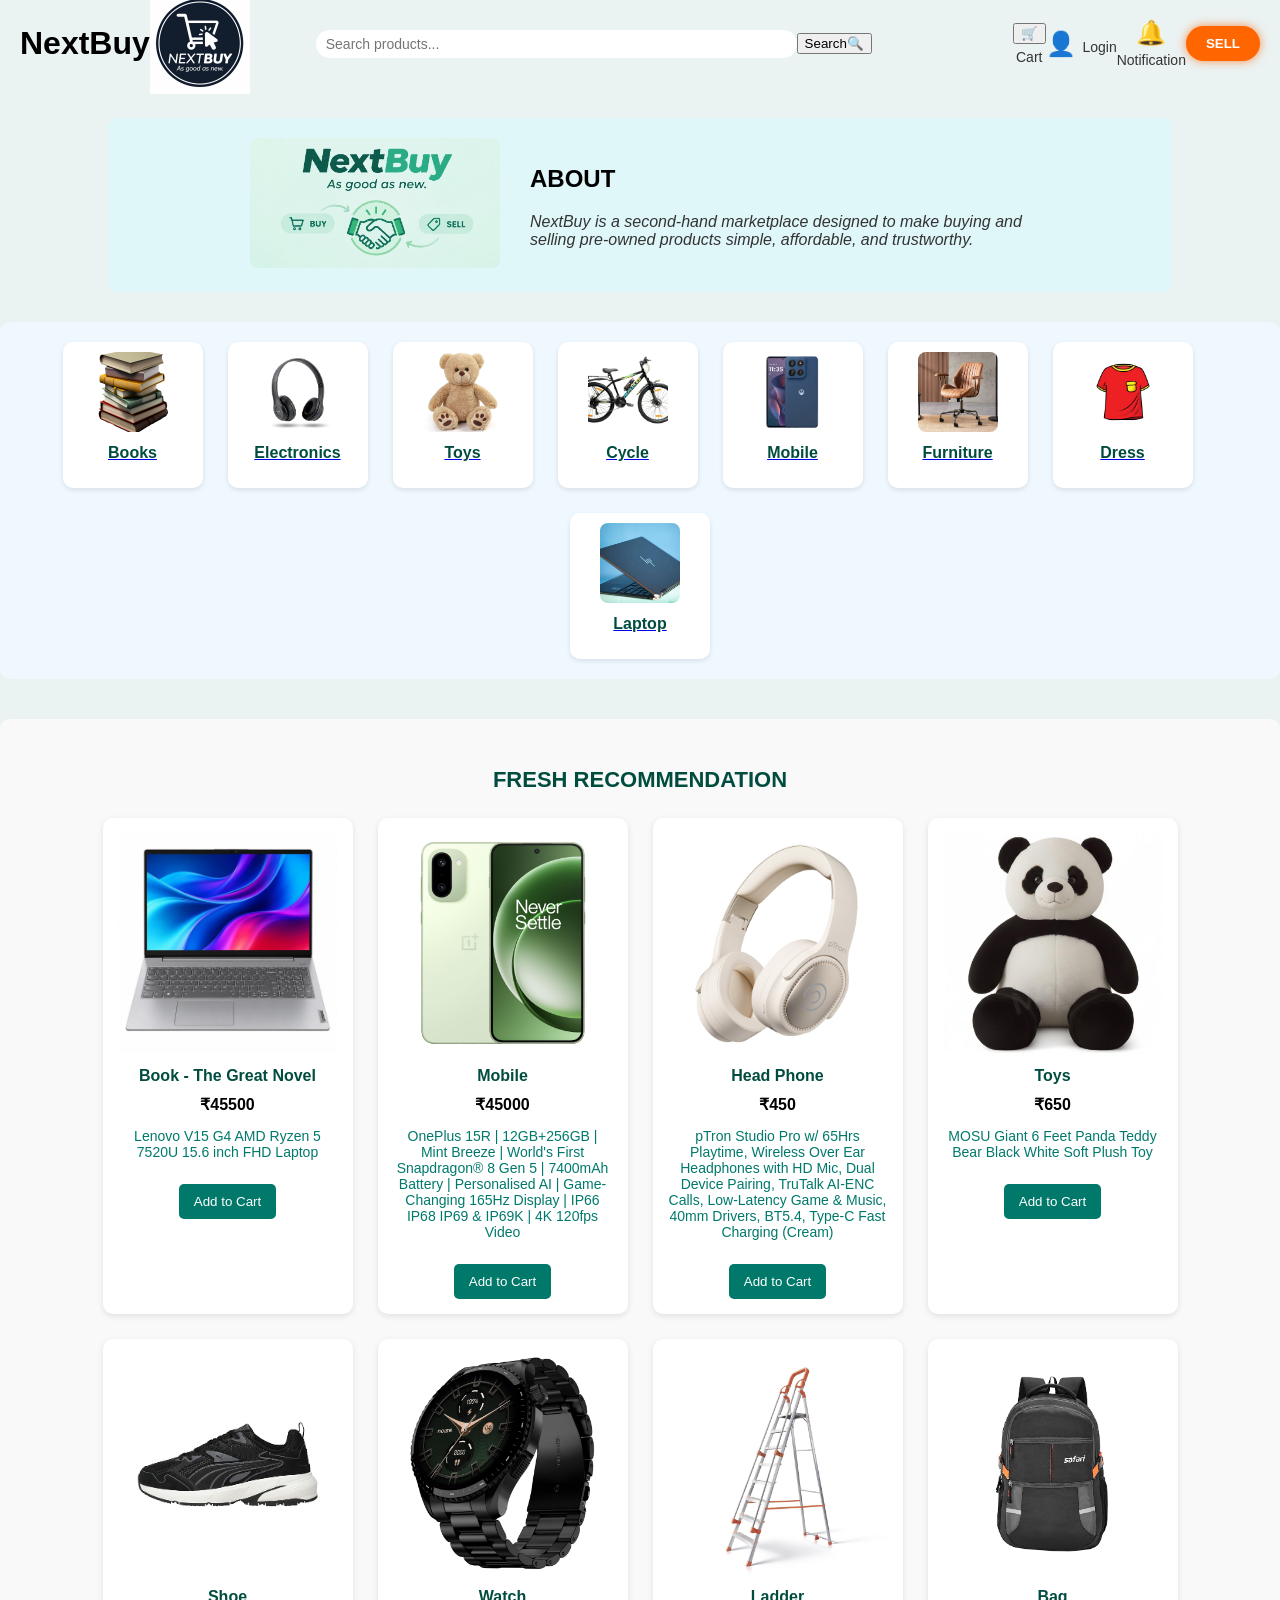
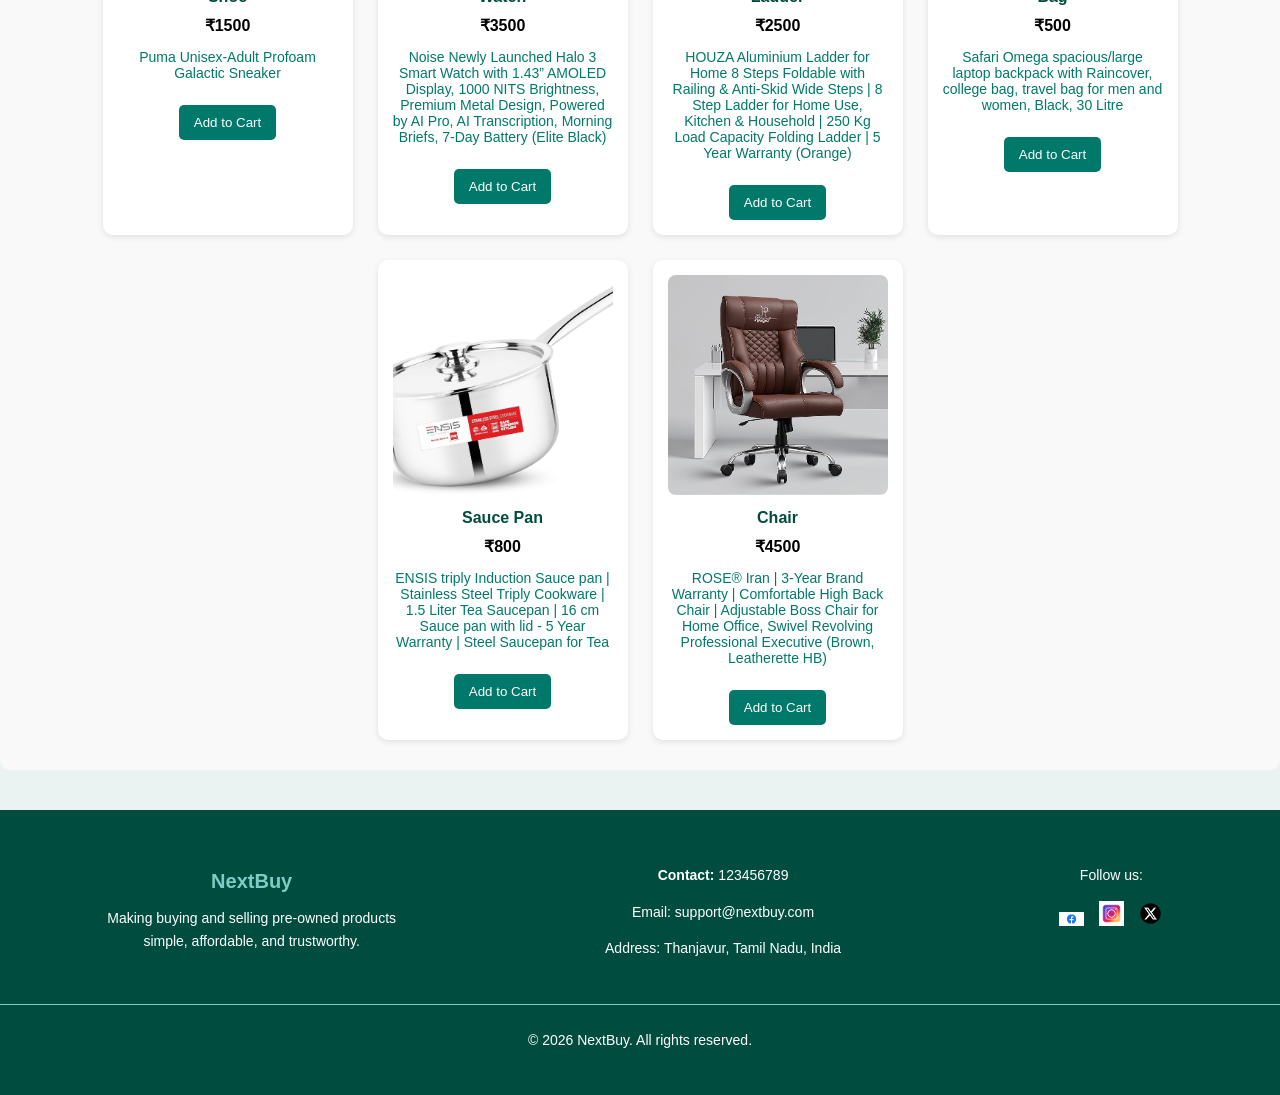
<file: index.html>
<!DOCTYPE html>
<html lang="en">
<head>
    <meta charset="UTF-8">
    <meta name="viewport" content="width=device-width, initial-scale=1.0">
    <title>NextBuy</title>
    <link rel="stylesheet" href="style.css">
</head>
<body>  
    <header>
        <h1>NextBuy</h1>
        <section class="banner">
            <img src="Logo2.png">
            
        </section>

        <div class="search-bar">
            <input type="text" id="searchInput" placeholder="Search products...">
            <button onclick="searchProduct()">Search🔍</button>
        </div>

        <div class="icon-item">
                <button class="cart-icon">🛒</button>
                <span>Cart</span>
            </div>

            <div id="cartPopup" class="cart-popup">
                <div class="cart-content">
                    <h3>🛒 Cart Items</h3>
                    <div id="cartItems"></div>
                    <h4 id="totalPrice"></h4>
                    <button id="buyBtn">Buy Product</button>
                    <button id="closePopup">Close</button>
                </div>
            </div>

        <div id="cartPopup" class="cart-popup">
            <div class="cart-content">
                <h3>🛒 Cart Items</h3>
                <div id="cartItems"></div>
                <h4 id="totalPrice"></h4>
                <button id="buyBtn">Buy Product</button>
                <button id="closePopup">Close</button>
            </div>
        </div>

            
         <div class="icons"></div>
            <div class="icon-item">
                <a href="login.html" target="_blank" title="Login">
                    👤
                    <span>Login</span>
                </a>
            </div>

            <div class="icon-item">
                <a href="#" title="Notifications">🔔</a>
                    <span>Notification</span>
            </div>
                <a href="sell.html" target="_blank">
                    <button class="sell-btn">SELL</button>
                </a>
            </div>
    </header>

    <section class="about-section">
        <div class="about-image">
            <img src="About1.png">
        </div>
        <div class="about-text">
            <h2>ABOUT</h2>
            <p> NextBuy is a second-hand marketplace designed to make buying and selling pre-owned products simple, affordable, and trustworthy.</p>
        </div>
    </section>    

    <section class="categories-section">
        <a href="books.html" target="_blank">
            <div class="category">
                <img src="book.webp" alt="Books">
                <p>Books</p>
            </div>
        </a>

        <a href="electronics.html" target="_blank">
            <div class="category">
                <img src="electronics.jpg" alt="Electronics">
                <p>Electronics</p>
            </div>
        </a>

        <a href="toys.html" target="_blank">
            <div class="category">
                <img src="toys.avif" alt="Toys">
                <p>Toys</p>
            </div>
        </a>

        <div class="category">
            <a href="cycle.html" target="_blank">
                <img src="cycle.webp" alt="Cycle">
                <p>Cycle</p>
            </a>
        </div>
        <div class="category">
            <a href="mobile.html" target="_blank">
                <img src="mobile.png" alt="Mobile">
                <p>Mobile</p>
            </a>
        </div>
        <div class="category">
            <a href="furniture.html" target="_blank">
                <img src="furniture.avif" alt="Furniture">
                <p>Furniture</p>
            </a>
        </div>
        <div class="category">
            <a href="dress.html" target="_blank">
                <img src="dress.avif" alt="Dress">
                <p>Dress</p>
        </div>
        <div class="category">
            <a href="laptop.html" target="_blank">
                <img src="laptop.jpg" alt="Laptop">
                <p>Laptop</p>
            </a>
            </a>
        </div>
    </section>

    <section class="recommendation-section">
        <h2>FRESH RECOMMENDATION</h2>
        <div class="recommendation-grid">
            <div class="product-card">
                <img src="slaptop.jpg" alt="Laptop">
                <h3>Book - The Great Novel</h3>
                <h4>₹45500</h4>
                <p>Lenovo V15 G4 AMD Ryzen 5 7520U 15.6 inch FHD Laptop</p>
                <button class="add-to-cart" data-name="Book - The Great Novel" data-price="45500">Add to Cart</button>

            </div>
            <div class="product-card">
                <img src="mobile1.jpg" alt="Mobile">
                <h3>Mobile</h3>
                <h4>₹45000</h4>
                <p>OnePlus 15R | 12GB+256GB | Mint Breeze | World's First Snapdragon® 8 Gen 5 | 7400mAh Battery | Personalised AI | Game-Changing 165Hz Display | IP66 IP68 IP69 & IP69K | 4K 120fps Video</p>
                <button class="add-to-cart" data-name="Mobile" data-price="45000">Add to Cart</button>
            </div>
            <div class="product-card">
                <img src="sheadphone.jpg" alt="Head Phone">
                <h3>Head Phone</h3>
                <h4>₹450</h4>
                <p>pTron Studio Pro w/ 65Hrs Playtime, Wireless Over Ear Headphones with HD Mic, Dual Device Pairing, TruTalk AI-ENC Calls, Low-Latency Game & Music, 40mm Drivers, BT5.4, Type-C Fast Charging (Cream)</p>
                <button class="add-to-cart" data-name="Head Phone" data-price="450">Add to Cart</button>
            </div>
            <div class="product-card">
                <img src="stoy.jpg" alt="Toy">
                <h3>Toys</h3>
                <h4>₹650</h4>
                <p>MOSU Giant 6 Feet Panda Teddy Bear Black White Soft Plush Toy</p>
                <button class="add-to-cart" data-name="Toys" data-price="650">Add to Cart</button>
            </div>
            <div class="product-card">
                <img src="sshoe.jpg" alt="Shoe">
                <h3>Shoe</h3>
                <h4>₹1500</h4>
                <p>Puma Unisex-Adult Profoam Galactic Sneaker</p>
                <button class="add-to-cart" data-name="Shoe" data-price="1500">Add to Cart</button>
            </div>
            <div class="product-card">
                <img src="swatch.jpg" alt="Watch">
                <h3>Watch</h3>
                <h4>₹3500</h4>
                <p>Noise Newly Launched Halo 3 Smart Watch with 1.43” AMOLED Display, 1000 NITS Brightness, Premium Metal Design, Powered by AI Pro, AI Transcription, Morning Briefs, 7-Day Battery (Elite Black)</p>
                <button class="add-to-cart" data-name="Watch" data-price="3500">Add to Cart</button>
            </div>
            <div class="product-card">
                <img src="sladder.jpg" alt="Ladder">
                <h3>Ladder</h3>
                <h4>₹2500</h4>
                <p>HOUZA Aluminium Ladder for Home 8 Steps Foldable with Railing & Anti-Skid Wide Steps | 8 Step Ladder for Home Use, Kitchen & Household | 250 Kg Load Capacity Folding Ladder | 5 Year Warranty (Orange)</p>
                <button class="add-to-cart" data-name="Ladder" data-price="2500">Add to Cart</button>
            </div>
            <div class="product-card">
                <img src="SBAG.jpg" alt="Bag">
                <h3>Bag</h3>
                <h4>₹500</h4>
                <p>Safari Omega spacious/large laptop backpack with Raincover, college bag, travel bag for men and women, Black, 30 Litre</p>
                <button class="add-to-cart" data-name="Bags" data-price="500">Add to Cart</button>
            </div>
            <div class="product-card">
                <img src="span.jpg" alt="Pan">
                <h3> Sauce Pan</h3>
                <h4>₹800</h4>
                <p>ENSIS triply Induction Sauce pan | Stainless Steel Triply Cookware | 1.5 Liter Tea Saucepan | 16 cm Sauce pan with lid - 5 Year Warranty | Steel Saucepan for Tea</p>
                <button class="add-to-cart" data-name="Sauce Pan" data-price="800">Add to Cart</button>
            </div>
            <div class="product-card">
                <img src="schair.jpg" alt="Chair">
                <h3>Chair</h3>
                <h4>₹4500</h4>
                <p>ROSE® Iran | 3-Year Brand Warranty | Comfortable High Back Chair | Adjustable Boss Chair for Home Office, Swivel Revolving Professional Executive (Brown, Leatherette HB)</p>
                <button class="add-to-cart" data-name="Chair" data-price="4500">Add to Cart</button>
            </div>
        </div>
    </section>

    <footer class="footer">
        <div class="footer-content">
            <div class="footer-left">
                <h3>NextBuy</h3>
                <p>Making buying and selling pre-owned products simple, affordable, and trustworthy.</p>
            </div>

            <div class="footer-center">
                <p><strong>Contact:</strong> 123456789</p>
                <p>Email: support@nextbuy.com</p>
                <p>Address: Thanjavur, Tamil Nadu, India</p>
            </div>

            <div class="footer-right">
                <p>Follow us:</p>
                <div class="social-icons">
                    <a href="#"><img src="facebook.jpg" alt="Facebook"></a>
                    <a href="#"><img src="instagram.webp" alt="Instagram"></a>
                    <a href="#"><img src="twitter.png" alt="Twitter"></a>
                </div>
            </div>
        </div>
        <div class="footer-bottom">
            <p>© 2026 NextBuy. All rights reserved.</p>
        </div>
    </footer>

    <script>
    function searchProduct() {
        let query = document.getElementById("searchInput").value.toLowerCase();

        if (query.includes("book")) {
            window.location.href = "books.html";
        } else if (query.includes("electronic")) {
            window.location.href = "electronics.html";
        } else if (query.includes("toy")) {
            window.location.href = "toys.html";
        } else if (query.includes("cycle")) {
            window.location.href = "cycle.html";
        } else if (query.includes("mobile")) {
            window.location.href = "mobile.html";
        } else if (query.includes("furniture")) {
            window.location.href = "furniture.html";
        } else if (query.includes("dress")) {
            window.location.href = "dress.html";
        } else if (query.includes("laptop")) {
            window.location.href = "laptop.html";
        } else {
            alert("No matching category found!");
        }
    }
    </script>

    <script>
        let cart = [];
        let total = 0;

        document.querySelectorAll(".add-to-cart").forEach(button => {
            button.addEventListener("click", function() {
                let name = this.closest(".product-card").querySelector("h3").textContent;
                let price = parseFloat(this.closest(".product-card").querySelector("h4").textContent.replace("₹", ""));
                let imgSrc = this.closest(".product-card").querySelector("img").src;


                cart.push({ name, price, imgSrc });
                total += price;
                alert(`${name} added to cart!`);
            });
        });

        document.querySelector(".cart-icon").addEventListener("click", function() {
            let cartPopup = document.getElementById("cartPopup");
            let cartItemsDiv = document.getElementById("cartItems");
            let totalPrice = document.getElementById("totalPrice");

            cartItemsDiv.innerHTML = "";
            cart.forEach(item => {
            cartItemsDiv.innerHTML += `
            <div class="cart-item">
                <img src="${item.imgSrc}" alt="${item.name}">
                <div class="cart-details">
                    <span>${item.name}</span>
                    <span>₹${item.price}</span>
                </div>
            </div>
            `;
        });

        totalPrice.textContent = `Total: ₹${total}`;
        cartPopup.style.display = "flex";
    });

    document.getElementById("closePopup").addEventListener("click", function() {
    document.getElementById("cartPopup").style.display = "none";
    });

    document.getElementById("buyBtn").addEventListener("click", function() {
        if (cart.length === 0) {
            alert("Please add items to cart before buying!");
        } else {
            alert("✅ Order placed successfully!");
            cart = [];
            total = 0;
            document.getElementById("cartPopup").style.display = "none";
        }
    });
    </script>

</body>
</html>
</file>
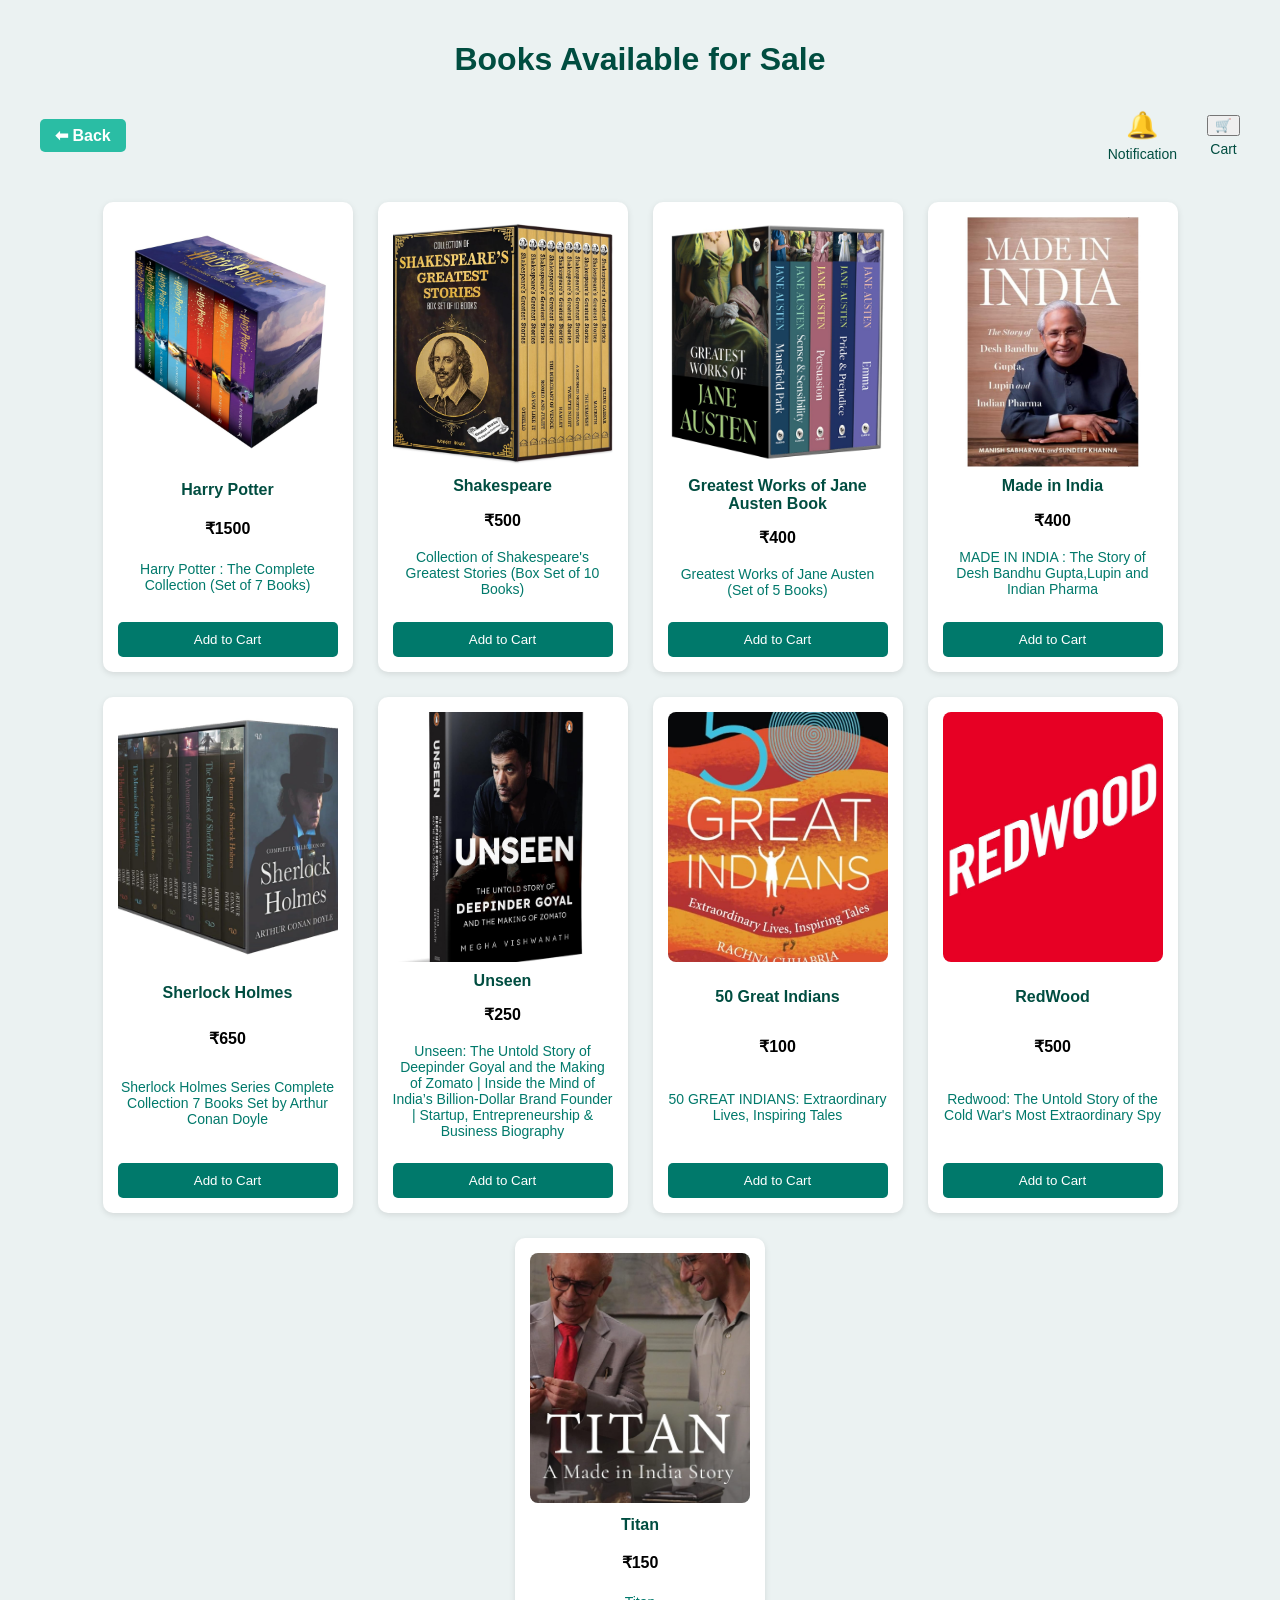
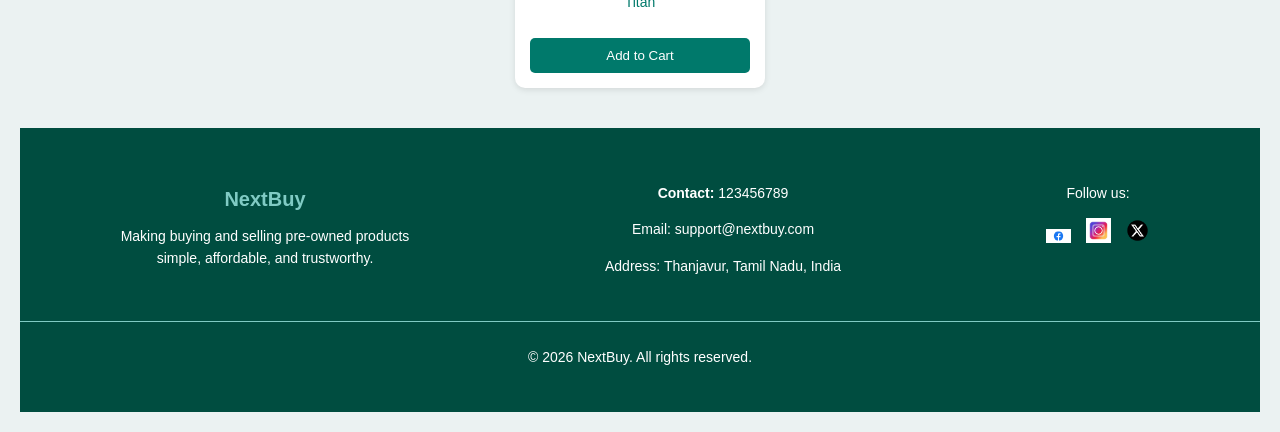
<file: books.html>
<!DOCTYPE html>
<html lang="en">
<head>
  <meta charset="UTF-8">
  <meta name="viewport" content="width=device-width, initial-scale=1.0">
  <title>Books - NextBuy</title>
  <style>
    body {
      font-family: Arial, sans-serif;
      background-color: #ebf2f2;
      margin: 0;
      padding: 20px;
    }

    h1 {
      text-align: center;
      color: #004d40;
    }

.navbar {
  display: flex;
  justify-content: space-between; 
  align-items: center;
  background-color: #ebf2f2;
  padding: 10px 20px;
  font-family: 'Segoe UI', Tahoma, Geneva, Verdana, sans-serif;
}


.nav-left .back-btn {
  background-color: #2abda4;
  color: #ffffff;
  text-decoration: none;
  font-weight: 600;
  font-size: 16px;
  padding: 8px 15px;
  border-radius: 5px;
  transition: background-color 0.3s ease;
}

.nav-left .back-btn:hover {
  background-color: #00796b;
}

/* Right side icons */
.nav-right {
  display: flex;
  align-items: center;
  gap: 30px;
}


.cart-item {
  display: flex;
  align-items: center;
  justify-content: flex-start;
  margin-bottom: 10px;
  border-bottom: 1px solid #ddd;
  padding-bottom: 10px;
}

.cart-item img {
  width: 70px;
  height: 70px;
  margin-right: 15px;
  border-radius: 8px;
}
.cart-popup {
  display: none;
  position: fixed;
  top: 0;
  left: 0;
  width: 100%;
  height: 100%;
  background-color: rgba(0,0,0,0.3); /* keep a dim overlay */
  justify-content: center;
  align-items: center;
  animation: fadeIn 0.3s ease;
}

.cart-content {
  background-color: white; /* popup box alone is white */
  padding: 20px;
  border-radius: 10px;
  box-shadow: 0 0 15px rgba(0,0,0,0.2);
  width: 400px;
  text-align: center;
}

@keyframes fadeIn {
  from { opacity: 0; }
  to { opacity: 1; }
}

.cart-details {
  text-align: left;
  flex-grow: 1;
}

.icon-item {
  display: flex;
  flex-direction: column;
  align-items: center;
  color: #004d40;
  font-size: 14px;
}
.icon-item a {
  font-size: 26px;
  color: #004d40;
  text-decoration: none;
  transition: transform 0.3s ease;
}

.icon-item a:hover {
  transform: scale(1.2);
  color: #00796b;
}

.icon-item span {
  margin-top: 5px;
  font-weight: 500;
}

    .book-grid {
      display: flex;
      flex-wrap: wrap;
      justify-content: center;
      gap: 25px;
      margin-top: 30px;
    }

    .book-card {
      display: flex;
      flex-direction: column;
      justify-content: space-between; 
      align-items: center;
      background-color: #fff;
      border-radius: 10px;
      box-shadow: 0 2px 6px rgba(0,0,0,0.1);
      width: 220px;
      min-height: 420px;
      padding: 15px;
      text-align: center;
    }

    .book-card:hover {
      transform: scale(1.05);
    }

    .book-card img {
      width: 100%;
      height: 250px;
      object-fit: cover;
      border-radius: 8px;
    }

    .book-card h3 {
      font-family: 'Segoe UI', Tahoma, Geneva, Verdana, sans-serif;
      font-size: 16px;
      margin: 10px 0 5px;
      color: #004d40;
      font-weight: 600;
    }
    .book-card h4{
      font-family: 'Segoe UI', Tahoma, Geneva, Verdana, sans-serif;
      font-size: 16px;
      margin: 10px 0 5px;
      color: #000000;
      font-weight: 700;
    }

    .book-card p {
      font-weight: 500;
      color: #00796b;
      font-size: 14px;
    }
    .book-card button {
      background-color: #00796b;
      color: #fff;
      border: none;
      padding: 10px 15px;
      border-radius: 5px;
      cursor: pointer;
      margin-top: 10px;
      transition: background-color 0.3s ease;
      align-self: stretch;
    }

    .book-card button:hover {
      background-color: #004d40;
    }
    .footer {
      background-color: #004d40; /* deep teal for contrast */
      color: #ffffff;
      padding: 30px 0;
      font-family: 'Poppins', sans-serif;
      margin-top: 40px;
    }

    .footer-content {
      display: flex;
      justify-content: space-around;
      flex-wrap: wrap;
      text-align: center;
    }

    .footer-content div {
      margin: 10px;
      max-width: 300px;
    }

    .footer h3 {
      margin-bottom: 10px;
      font-size: 20px;
      color: #80cbc4;
    }

    .footer p {
      font-size: 14px;
      line-height: 1.6;
    }

    .social-icons img {
      width: 25px;
      margin: 0 5px;
      transition: transform 0.3s ease;
    }

    .social-icons img:hover {
      transform: scale(1.2);
    }

    .footer-bottom {
      text-align: center;
      margin-top: 20px;
      border-top: 1px solid #80cbc4;
      padding-top: 10px;
      font-size: 13px;
    }
  </style>
</head>
<body>
  <h1>Books Available for Sale</h1>

  

  <div class="navbar">
        <div class="nav-left">
            <a href="index.html" class="back-btn">⬅ Back</a>
        </div>

        <div class="nav-right">
            <div class="icon-item">
                <a href="#" title="Notifications">🔔</a>
                <span>Notification</span>
            </div>

          <div class="icon-item">
                <button class="cart-icon">🛒</button>
                <span>Cart</span>
            </div>

            <div id="cartPopup" class="cart-popup">
                <div class="cart-content">
                    <h3>🛒 Cart Items</h3>
                    <div id="cartItems"></div>
                    <h4 id="totalPrice"></h4>
                    <button id="buyBtn">Buy Product</button>
                    <button id="closePopup">Close</button>
                </div>
            </div>

        </div>
    </div>

  <div class="book-grid">
    <div class="book-card">
      <img src="book1.jpg" alt="Book 1">
      <h3>Harry Potter</h3>
      <h4>₹1500</h4>
      <p>Harry Potter : The Complete Collection (Set of 7 Books)</p>
      <button class="add-to-cart" data-name="Harry Potter" data-price="1500">Add to Cart</button>
    </div>
    <div class="book-card">
      <img src="book2.jpg" alt="Book 2">
      <h3>Shakespeare</h3>
      <h4>₹500</h4>
      <p>Collection of Shakespeare's Greatest Stories (Box Set of 10 Books)</p>
      <button class="add-to-cart" data-name="Shakespeare" data-price="500">Add to Cart</button>
    </div>
    <div class="book-card">
      <img src="book3.jpg" alt="Book 3">
      <h3>Greatest Works of Jane Austen Book</h3>
      <h4>₹400</h4>
      <p>Greatest Works of Jane Austen (Set of 5 Books)</p>
      <button class="add-to-cart" data-name="Greatest Works of Jane Austen Book" data-price="400">Add to Cart</button>
    </div>
    <div class="book-card">
      <img src="book4.jpg" alt="Book 3">
      <h3>Made in India</h3>
      <h4>₹400</h4>
      <p>MADE IN INDIA : The Story of Desh Bandhu Gupta,Lupin and Indian Pharma</p>
      <button class="add-to-cart" data-name="Made in India" data-price="400">Add to Cart</button>
    </div>
    <div class="book-card">
      <img src="book5.jpg" alt="Book 3">
      <h3>Sherlock Holmes</h3>
      <h4>₹650</h4>
      <p>Sherlock Holmes Series Complete Collection 7 Books Set by Arthur Conan Doyle</p>
      <button class="add-to-cart" data-name="Sherlock Holmes" data-price="650">Add to Cart</button>
    </div>
    <div class="book-card">
      <img src="book6.jpg" alt="Book 3">
      <h3>Unseen</h3>
      <h4>₹250</h4>
      <p>Unseen: The Untold Story of Deepinder Goyal and the Making of Zomato | Inside the Mind of India’s Billion-Dollar Brand Founder | Startup, Entrepreneurship & Business Biography</p>
      <button class="add-to-cart" data-name="Unseen" data-price="250">Add to Cart</button>
    </div>
    <div class="book-card">
      <img src="book7.jpg" alt="Book 3">
      <h3>50 Great Indians</h3>
      <h4>₹100</h4>
      <p>50 GREAT INDIANS: Extraordinary Lives, Inspiring Tales</p>
      <button class="add-to-cart" data-name="50 Greatest Indians" data-price="100">Add to Cart</button>
    </div>
    <div class="book-card">
      <img src="book8.jpg" alt="Book 3">
      <h3>RedWood</h3>
      <h4>₹500</h4>
      <p>Redwood: The Untold Story of the Cold War's Most Extraordinary Spy</p>
      <button class="add-to-cart" data-name="RedWood" data-price="500">Add to Cart</button>
    </div>
    <div class="book-card">
      <img src="book9.jpg" alt="Book 3">
      <h3>Titan</h3>
      <h4>₹150</h4>
      <p>Titan</p>
      <button class="add-to-cart" data-name="Titan" data-price="150">Add to Cart</button>
    </div>
  </div>

  <footer class="footer">
        <div class="footer-content">
            <div class="footer-left">
                <h3>NextBuy</h3>
                <p>Making buying and selling pre-owned products simple, affordable, and trustworthy.</p>
            </div>

            <div class="footer-center">
                <p><strong>Contact:</strong> 123456789</p>
                <p>Email: support@nextbuy.com</p>
                <p>Address: Thanjavur, Tamil Nadu, India</p>
            </div>

            <div class="footer-right">
                <p>Follow us:</p>
                <div class="social-icons">
                    <a href="#"><img src="facebook.jpg" alt="Facebook"></a>
                    <a href="#"><img src="instagram.webp" alt="Instagram"></a>
                    <a href="#"><img src="twitter.png" alt="Twitter"></a>
                </div>
            </div>
        </div>
        <div class="footer-bottom">
            <p>© 2026 NextBuy. All rights reserved.</p>
        </div>
    </footer>

<script>
        let cart = [];
        let total = 0;

        document.querySelectorAll(".add-to-cart").forEach(button => {
            button.addEventListener("click", function() {
                let name = this.closest(".book-card").querySelector("h3").textContent;
                let price = parseFloat(this.closest(".book-card").querySelector("h4").textContent.replace("₹", ""));
                let imgSrc = this.closest(".book-card").querySelector("img").src;


                cart.push({ name, price, imgSrc });
                total += price;
                alert(`${name} added to cart!`);
            });
        });

        document.querySelector(".cart-icon").addEventListener("click", function() {
            let cartPopup = document.getElementById("cartPopup");
            let cartItemsDiv = document.getElementById("cartItems");
            let totalPrice = document.getElementById("totalPrice");

            cartItemsDiv.innerHTML = "";
            cart.forEach(item => {
            cartItemsDiv.innerHTML += `
            <div class="cart-item">
                <img src="${item.imgSrc}" alt="${item.name}">
                <div class="cart-details">
                    <span>${item.name}</span>
                    <span>₹${item.price}</span>
                </div>
            </div>
            `;
        });

        totalPrice.textContent = `Total: ₹${total}`;
        cartPopup.style.display = "flex";
    });

    document.getElementById("closePopup").addEventListener("click", function() {
    document.getElementById("cartPopup").style.display = "none";
    });

    document.getElementById("buyBtn").addEventListener("click", function() {
        if (cart.length === 0) {
            alert("Please add items to cart before buying!");
        } else {
            alert("✅ Order placed successfully!");
            cart = [];
            total = 0;
            document.getElementById("cartPopup").style.display = "none";
        }
    });
    </script>

</body>
</html>
</file>
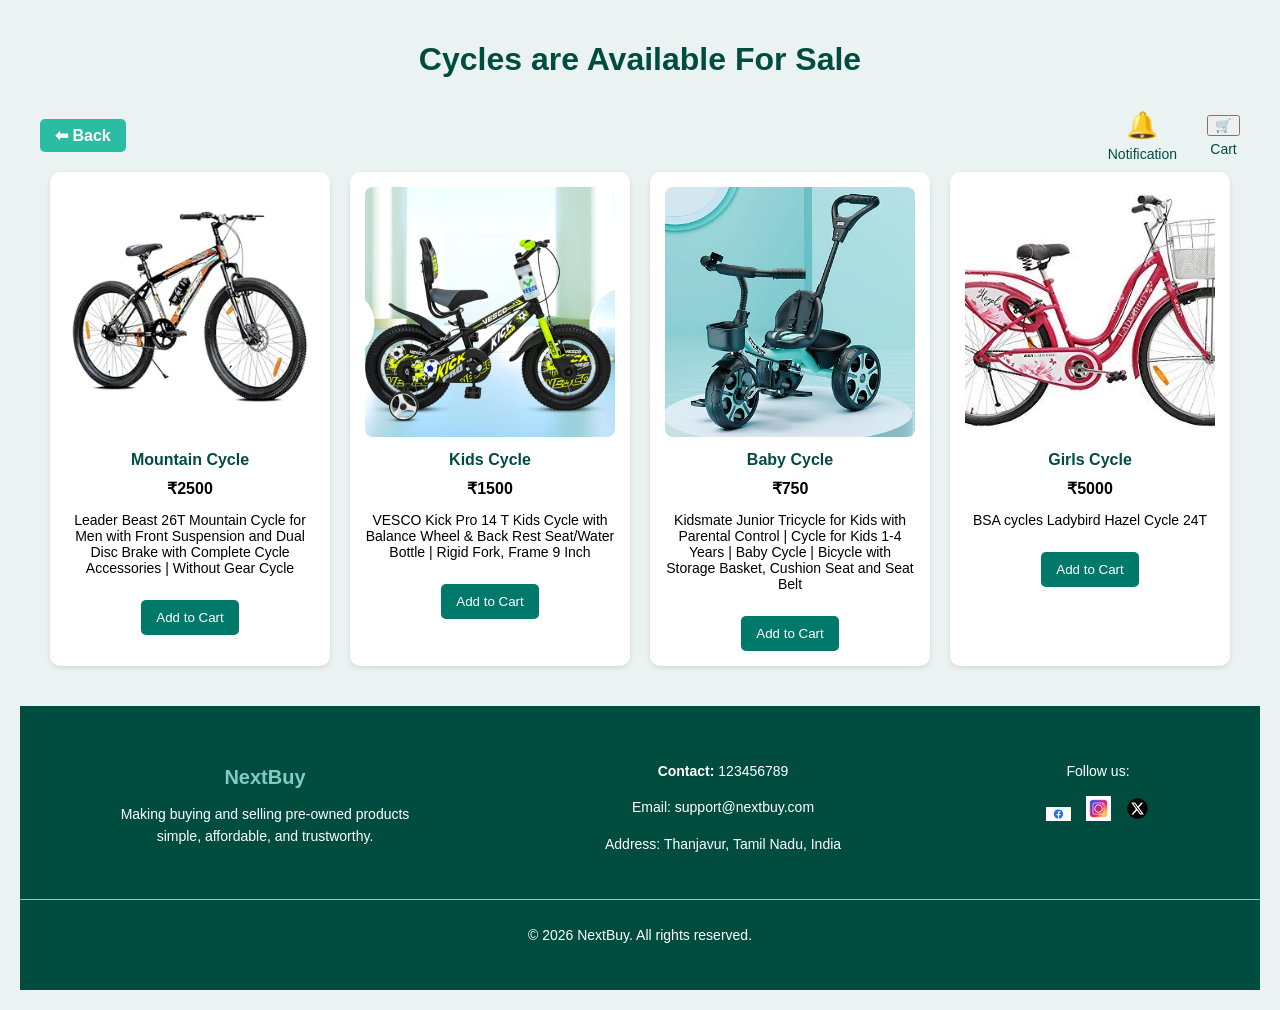
<file: cycle.html>
<!DOCTYPE html>
<html lang="en">
<head>
    <meta charset="UTF-8">
    <meta name="viewport" content="width=device-width, initial-scale=1.0">
    <title>Cycle - NextBuy</title>
    <link rel="stylesheet" href="cyclestyle.css">
</head>
<body>
    <h1>Cycles are Available For Sale</h1>

    <div class="navbar">
        <div class="nav-left">
            <a href="index.html" class="back-btn">⬅ Back</a>
        </div>

        <div class="nav-right">
            <div class="icon-item">
                <a href="#" title="Notifications">🔔</a>
                <span>Notification</span>
            </div>
            
            <div class="icon-item">
                <button class="cart-icon">🛒</button>
                <span>Cart</span>
            </div>

            <div id="cartPopup" class="cart-popup">
                <div class="cart-content">
                    <h3>🛒 Cart Items</h3>
                    <div id="cartItems"></div>
                    <h4 id="totalPrice"></h4>
                    <button id="buyBtn">Buy Product</button>
                    <button id="closePopup">Close</button>
                </div>
            </div>
        </div>
    </div>

    <div class="cycle-grid">
        <div class="cycle-card">
            <img src="cycle1.webp" alt="Cycle 1">
            <h3>Mountain Cycle</h3>
            <h4>₹2500</h4>
            <p>Leader Beast 26T Mountain Cycle for Men with Front Suspension and Dual Disc Brake with Complete Cycle Accessories | Without Gear Cycle </p>
            <button class="add-to-cart" data-name="Mountain Cycle" data-price="2500">Add to Cart</button>
        </div>
        <div class="cycle-card">
            <img src="cycle2.jpg" alt="Cycle 2">
            <h3>Kids Cycle</h3>
            <h4>₹1500</h4>
            <p>VESCO Kick Pro 14 T Kids Cycle with Balance Wheel & Back Rest Seat/Water Bottle | Rigid Fork, Frame 9 Inch</p>
            <button class="add-to-cart" data-name="Kids Cycle" data-price="1500">Add to Cart</button>
        </div>
        <div class="cycle-card">
            <img src="cycle3.jpg" alt="Cycle 3">
            <h3>Baby Cycle</h3>
            <h4>₹750</h4>
            <p>Kidsmate Junior Tricycle for Kids with Parental Control | Cycle for Kids 1-4 Years | Baby Cycle | Bicycle with Storage Basket, Cushion Seat and Seat Belt </p>
            <button class="add-to-cart" data-name="Baby Cycle" data-price="750">Add to Cart</button>
        </div>
        <div class="cycle-card">
            <img src="cycle4.jpg" alt="Cycle 4">
            <h3>Girls Cycle</h3>
            <h4>₹5000</h4>
            <p>BSA cycles Ladybird Hazel Cycle 24T</p>
            <button class="add-to-cart" data-name="Girls Cycle" data-price="5000">Add to Cart</button>
        </div>
    </div>

    <footer class="footer">
        <div class="footer-content">
            <div class="footer-left">
                <h3>NextBuy</h3>
                <p>Making buying and selling pre-owned products simple, affordable, and trustworthy.</p>
            </div>

            <div class="footer-center">
                <p><strong>Contact:</strong> 123456789</p>
                <p>Email: support@nextbuy.com</p>
                <p>Address: Thanjavur, Tamil Nadu, India</p>
            </div>

            <div class="footer-right">
                <p>Follow us:</p>
                <div class="social-icons">
                    <a href="#"><img src="facebook.jpg" alt="Facebook"></a>
                    <a href="#"><img src="instagram.webp" alt="Instagram"></a>
                    <a href="#"><img src="twitter.png" alt="Twitter"></a>
                </div>
            </div>
        </div>
        <div class="footer-bottom">
            <p>© 2026 NextBuy. All rights reserved.</p>
        </div>
    </footer>
<script>
        let cart = [];
        let total = 0;

        document.querySelectorAll(".add-to-cart").forEach(button => {
            button.addEventListener("click", function() {
                let name = this.closest(".cycle-card").querySelector("h3").textContent;
                let price = parseFloat(this.closest(".cycle-card").querySelector("h4").textContent.replace("₹", ""));
                let imgSrc = this.closest(".cycle-card").querySelector("img").src;


                cart.push({ name, price, imgSrc });
                total += price;
                alert(`${name} added to cart!`);
            });
        });

        document.querySelector(".cart-icon").addEventListener("click", function() {
            let cartPopup = document.getElementById("cartPopup");
            let cartItemsDiv = document.getElementById("cartItems");
            let totalPrice = document.getElementById("totalPrice");

            cartItemsDiv.innerHTML = "";
            cart.forEach(item => {
            cartItemsDiv.innerHTML += `
            <div class="cart-item">
                <img src="${item.imgSrc}" alt="${item.name}">
                <div class="cart-details">
                    <span>${item.name}</span>
                    <span>₹${item.price}</span>
                </div>
            </div>
            `;
        });

        totalPrice.textContent = `Total: ₹${total}`;
        cartPopup.style.display = "flex";
    });

    document.getElementById("closePopup").addEventListener("click", function() {
    document.getElementById("cartPopup").style.display = "none";
    });

    document.getElementById("buyBtn").addEventListener("click", function() {
        if (cart.length === 0) {
            alert("Please add items to cart before buying!");
        } else {
            alert("✅ Order placed successfully!");
            cart = [];
            total = 0;
            document.getElementById("cartPopup").style.display = "none";
        }
    });
    </script>

</body>
</html>
</file>
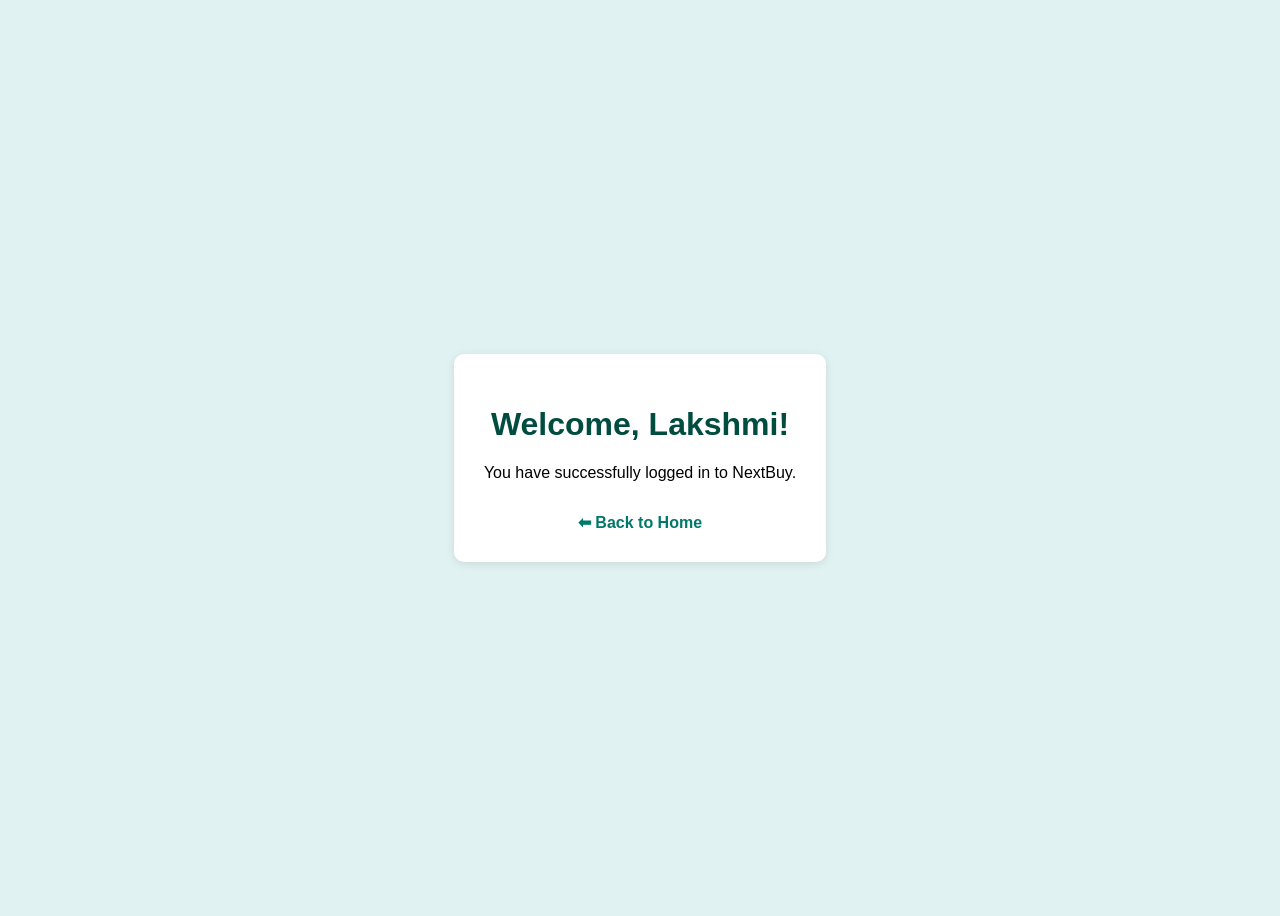
<file: dashboard.html>
<!DOCTYPE html>
<html lang="en">
<head>
  <meta charset="UTF-8">
  <title>Dashboard - NextBuy</title>
  <link rel="stylesheet" href="dashboardstyle.css">
</head>
<body>
  <div class="dashboard">
    <h1>Welcome, Lakshmi!</h1>
    <p>You have successfully logged in to NextBuy.</p>
    <a href="NextBuy.html">⬅ Back to Home</a>
  </div>
</body>
</html>
</file>
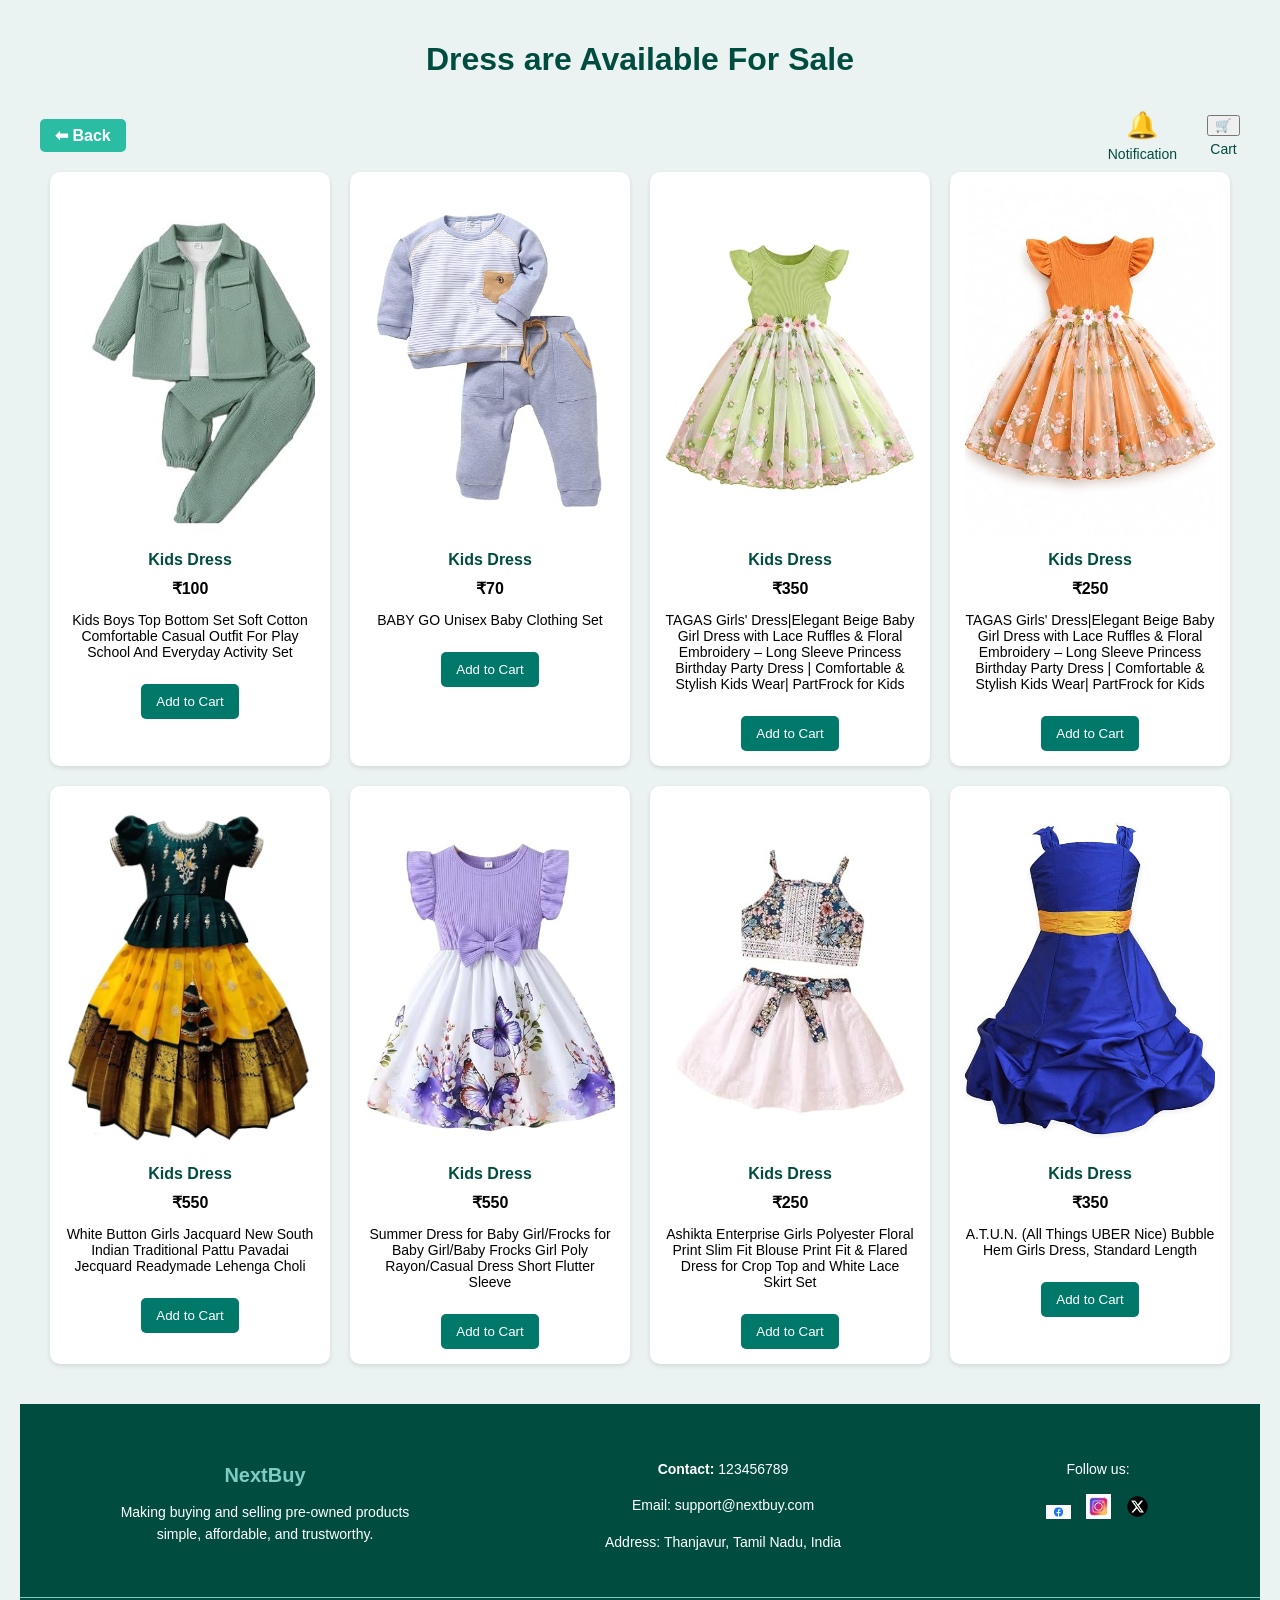
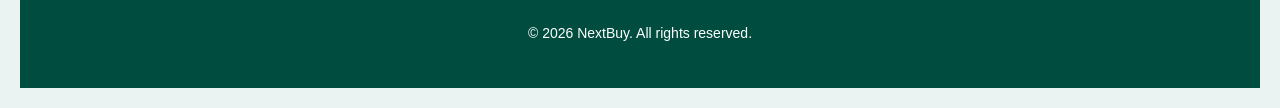
<file: dress.html>
<!DOCTYPE html>
<html lang="en">
<head>
    <meta charset="UTF-8">
    <meta name="viewport" content="width=device-width, initial-scale=1.0">
    <title>Dress - NextBuy</title>
    <link rel="stylesheet" href="dressstyle.css">
</head>
<body>
    <h1>Dress are Available For Sale</h1>

    <div class="navbar">
        <div class="nav-left">
            <a href="index.html" class="back-btn">⬅ Back</a>
        </div>

        <div class="nav-right">
            <div class="icon-item">
                <a href="#" title="Notifications">🔔</a>
                <span>Notification</span>
            </div>
            <div class="icon-item">
                <button class="cart-icon">🛒</button>
                <span>Cart</span>
            </div>

            <div id="cartPopup" class="cart-popup">
                <div class="cart-content">
                    <h3>🛒 Cart Items</h3>
                    <div id="cartItems"></div>
                    <h4 id="totalPrice"></h4>
                    <button id="buyBtn">Buy Product</button>
                    <button id="closePopup">Close</button>
                </div>
            </div>
        </div>
    </div>

    <div class="dress-grid">
        <div class="dress-card">
            <img src="dress1.jpg" alt="Dress 1">
            <h3>Kids Dress</h3>
            <h4>₹100</h4>
            <p>Kids Boys Top Bottom Set Soft Cotton Comfortable Casual Outfit For Play School And Everyday Activity Set</p>
            <button class="add-to-cart" data-name="Kids Dress" data-price="100">Add to Cart</button>
        </div>
        <div class="dress-card">
            <img src="dress2.jpg" alt="Dress 2">
            <h3>Kids Dress</h3>
            <h4>₹70</h4>
            <p>BABY GO Unisex Baby Clothing Set</p>
            <button class="add-to-cart" data-name="Kids Dress" data-price="70">Add to Cart</button>
        </div>
        <div class="dress-card">
            <img src="dress3.jpg" alt="Dress 3">
            <h3>Kids Dress</h3>
            <h4>₹350</h4>
            <p>TAGAS Girls' Dress|Elegant Beige Baby Girl Dress with Lace Ruffles & Floral Embroidery – Long Sleeve Princess Birthday Party Dress | Comfortable & Stylish Kids Wear| PartFrock for Kids</p>
            <button class="add-to-cart" data-name="Kids Dress" data-price="350">Add to Cart</button>
        </div>
        <div class="dress-card">
            <img src="dress4.jpg" alt="Dress 4">
            <h3>Kids Dress</h3>
            <h4>₹250</h4>
            <p>TAGAS Girls' Dress|Elegant Beige Baby Girl Dress with Lace Ruffles & Floral Embroidery – Long Sleeve Princess Birthday Party Dress | Comfortable & Stylish Kids Wear| PartFrock for Kids</p>
            <button class="add-to-cart" data-name="Kids Dress" data-price="250">Add to Cart</button>
        </div>
        <div class="dress-card">
            <img src="dress6.jpg" alt="Dress 6">
            <h3>Kids Dress</h3>
            <h4>₹550</h4>
            <p>White Button Girls Jacquard New South Indian Traditional Pattu Pavadai Jecquard Readymade Lehenga Choli</p>
            <button class="add-to-cart" data-name="Kids Dress" data-price="550">Add to Cart</button>
        </div>
        <div class="dress-card">
            <img src="dress5.jpg" alt="Dress 5">
            <h3>Kids Dress</h3>
            <h4>₹550</h4>
            <p>Summer Dress for Baby Girl/Frocks for Baby Girl/Baby Frocks Girl Poly Rayon/Casual Dress Short Flutter Sleeve</p>
            <button class="add-to-cart" data-name="Kids Dress" data-price="550">Add to Cart</button>
        </div>
        <div class="dress-card">
            <img src="dress7.jpg" alt="Dress 7">
            <h3>Kids Dress</h3>
            <h4>₹250</h4>
            <p>Ashikta Enterprise Girls Polyester Floral Print Slim Fit Blouse Print Fit & Flared Dress for Crop Top and White Lace Skirt Set</p>
            <button class="add-to-cart" data-name="Kids Dress" data-price="250">Add to Cart</button>
        </div>
         <div class="dress-card">
            <img src="dress8.jpg" alt="Dress 8">
            <h3>Kids Dress</h3>
            <h4>₹350</h4>
            <p>A.T.U.N. (All Things UBER Nice) Bubble Hem Girls Dress, Standard Length</p>
            <button class="add-to-cart" data-name="Kids Dress" data-price="350">Add to Cart</button>
        </div>
    </div>

    <footer class="footer">
        <div class="footer-content">
            <div class="footer-left">
                <h3>NextBuy</h3>
                <p>Making buying and selling pre-owned products simple, affordable, and trustworthy.</p>
            </div>

            <div class="footer-center">
                <p><strong>Contact:</strong> 123456789</p>
                <p>Email: support@nextbuy.com</p>
                <p>Address: Thanjavur, Tamil Nadu, India</p>
            </div>

            <div class="footer-right">
                <p>Follow us:</p>
                <div class="social-icons">
                    <a href="#"><img src="facebook.jpg" alt="Facebook"></a>
                    <a href="#"><img src="instagram.webp" alt="Instagram"></a>
                    <a href="#"><img src="twitter.png" alt="Twitter"></a>
                </div>
            </div>
        </div>
        <div class="footer-bottom">
            <p>© 2026 NextBuy. All rights reserved.</p>
        </div>
    </footer>

    <script>
        let cart = [];
        let total = 0;

        document.querySelectorAll(".add-to-cart").forEach(button => {
            button.addEventListener("click", function() {
                let name = this.closest(".dress-card").querySelector("h3").textContent;
                let price = parseFloat(this.closest(".dress-card").querySelector("h4").textContent.replace("₹", ""));
                let imgSrc = this.closest(".dress-card").querySelector("img").src;


                cart.push({ name, price, imgSrc });
                total += price;
                alert(`${name} added to cart!`);
            });
        });

        document.querySelector(".cart-icon").addEventListener("click", function() {
            let cartPopup = document.getElementById("cartPopup");
            let cartItemsDiv = document.getElementById("cartItems");
            let totalPrice = document.getElementById("totalPrice");

            cartItemsDiv.innerHTML = "";
            cart.forEach(item => {
            cartItemsDiv.innerHTML += `
            <div class="cart-item">
                <img src="${item.imgSrc}" alt="${item.name}">
                <div class="cart-details">
                    <span>${item.name}</span>
                    <span>₹${item.price}</span>
                </div>
            </div>
            `;
        });

        totalPrice.textContent = `Total: ₹${total}`;
        cartPopup.style.display = "flex";
    });

    document.getElementById("closePopup").addEventListener("click", function() {
    document.getElementById("cartPopup").style.display = "none";
    });

    document.getElementById("buyBtn").addEventListener("click", function() {
        if (cart.length === 0) {
            alert("Please add items to cart before buying!");
        } else {
            alert("✅ Order placed successfully!");
            cart = [];
            total = 0;
            document.getElementById("cartPopup").style.display = "none";
        }
    });
    </script>
</body>
</html>
</file>
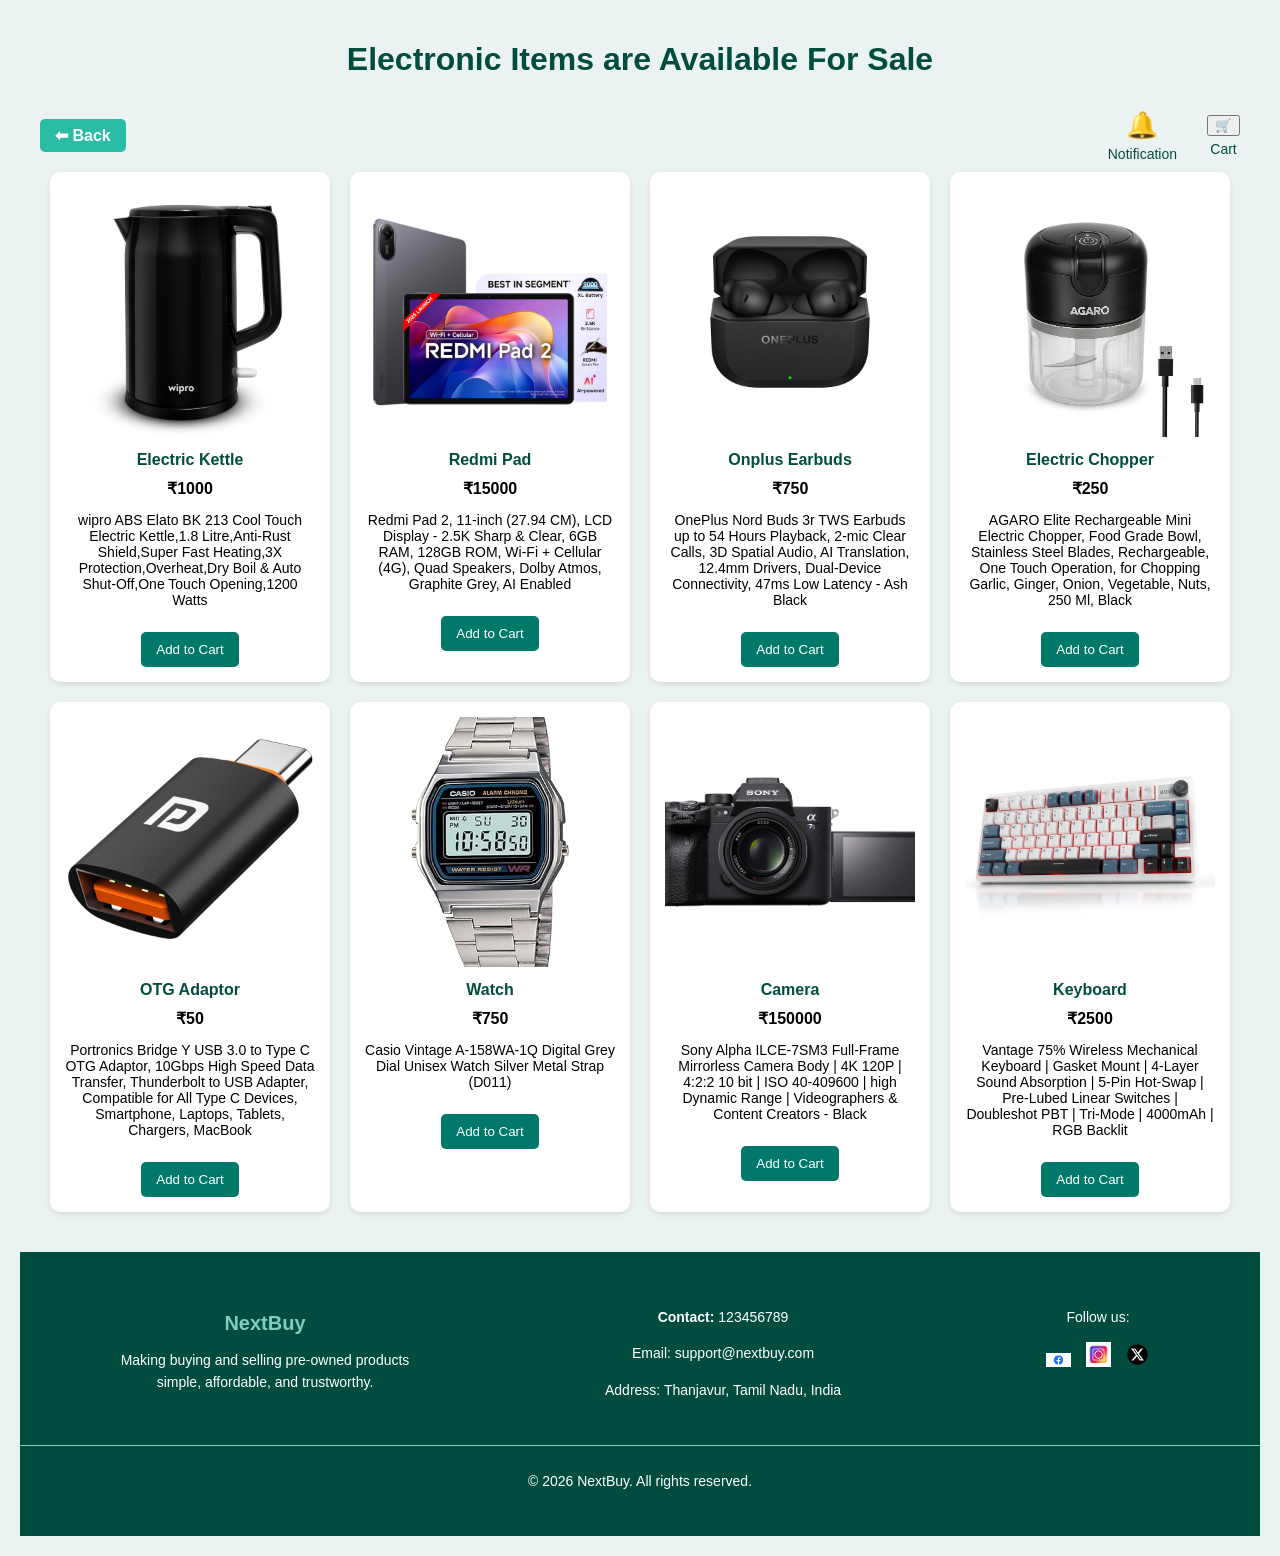
<file: electronics.html>
<!DOCTYPE html>
<html lang="en">
<head>
    <meta charset="UTF-8">
    <meta name="viewport" content="width=device-width, initial-scale=1.0">
    <title>Electronis - NextBuy</title>
    <link rel="stylesheet" href="elecstyle.css">
</head>
<body>
    <h1>Electronic Items are Available For Sale</h1>

    <div class="navbar">
        <div class="nav-left">
            <a href="index.html" class="back-btn">⬅ Back</a>
        </div>

        <div class="nav-right">
            <div class="icon-item">
                <a href="#" title="Notifications">🔔</a>
                <span>Notification</span>
            </div>


            <div class="icon-item">
                <button class="cart-icon">🛒</button>
                <span>Cart</span>
            </div>

            <div id="cartPopup" class="cart-popup">
                <div class="cart-content">
                    <h3>🛒 Cart Items</h3>
                    <div id="cartItems"></div>
                    <h4 id="totalPrice"></h4>
                    <button id="buyBtn">Buy Product</button>
                    <button id="closePopup">Close</button>
                </div>
            </div>

        </div>
    </div>

    <div class="electronic-grid">
        <div class="electronic-card">
            <img src="elec1.jpg" alt="Electronic 1">
            <h3>Electric Kettle</h3>
            <h4>₹1000</h4>
            <p>wipro ABS Elato BK 213 Cool Touch Electric Kettle,1.8 Litre,Anti-Rust Shield,Super Fast Heating,3X Protection,Overheat,Dry Boil & Auto Shut-Off,One Touch Opening,1200 Watts</p>
            <button class="add-to-cart" data-name="Eelctric Kettle" data-price="1000">Add to Cart</button>
        </div>
    
    
        <div class="electronic-card">
            <img src="elec2.jpg" alt="Electronic 1">
            <h3>Redmi Pad</h3>
            <h4>₹15000</h4>
            <p>Redmi Pad 2, 11-inch (27.94 CM), LCD Display - 2.5K Sharp & Clear, 6GB RAM, 128GB ROM, Wi-Fi + Cellular (4G), Quad Speakers, Dolby Atmos, Graphite Grey, AI Enabled</p>
            <button class="add-to-cart" data-name="Redmi Pad" data-price="15000">Add to Cart</button>
        </div>
    
        <div class="electronic-card">
            <img src="elec3.jpg" alt="Electronic 1">
            <h3>Onplus Earbuds</h3>
            <h4>₹750</h4>
            <p>OnePlus Nord Buds 3r TWS Earbuds up to 54 Hours Playback, 2-mic Clear Calls, 3D Spatial Audio, AI Translation, 12.4mm Drivers, Dual-Device Connectivity, 47ms Low Latency - Ash Black</p>
            <button class="add-to-cart" data-name="OnPlus Earbud" data-price="750">Add to Cart</button>
        </div>
    
        <div class="electronic-card">
            <img src="elec4.jpg" alt="Electronic 1">
            <h3>Electric Chopper</h3>
            <h4>₹250</h4>
            <p>AGARO Elite Rechargeable Mini Electric Chopper, Food Grade Bowl, Stainless Steel Blades, Rechargeable, One Touch Operation, for Chopping Garlic, Ginger, Onion, Vegetable, Nuts, 250 Ml, Black</p>
            <button class="add-to-cart" data-name="Electric Chopper" data-price="250">Add to Cart</button>
        </div>
    
        <div class="electronic-card">
            <img src="elec5.jpg" alt="Electronic 1">
            <h3>OTG Adaptor</h3>
            <h4>₹50</h4>
            <p>Portronics Bridge Y USB 3.0 to Type C OTG Adaptor, 10Gbps High Speed Data Transfer, Thunderbolt to USB Adapter, Compatible for All Type C Devices, Smartphone, Laptops, Tablets, Chargers, MacBook</p>
            <button class="add-to-cart" data-name="OTG Adaptor" data-price="50">Add to Cart</button>
        </div>
    
        <div class="electronic-card">
            <img src="elec6.jpg" alt="Electronic 1">
            <h3>Watch</h3>
            <h4>₹750</h4>
            <p>Casio Vintage A-158WA-1Q Digital Grey Dial Unisex Watch Silver Metal Strap (D011)</p>
            <button class="add-to-cart" data-name="Watch" data-price="750">Add to Cart</button>
        </div>
    
        <div class="electronic-card">
            <img src="elec7.jpg" alt="Electronic 1">
            <h3>Camera</h3>
            <h4>₹150000</h4>
            <p>Sony Alpha ILCE-7SM3 Full-Frame Mirrorless Camera Body | 4K 120P | 4:2:2 10 bit | ISO 40-409600 | high Dynamic Range | Videographers & Content Creators - Black</p>
            <button class="add-to-cart" data-name="Camera" data-price="150000">Add to Cart</button>
        </div>
   
        <div class="electronic-card">
            <img src="elec8.jpg" alt="Electronic 1">
            <h3>Keyboard</h3>
            <h4>₹2500</h4>
            <p>Vantage 75% Wireless Mechanical Keyboard | Gasket Mount | 4-Layer Sound Absorption | 5-Pin Hot-Swap | Pre-Lubed Linear Switches | Doubleshot PBT | Tri-Mode | 4000mAh | RGB Backlit</p>
            <button class="add-to-cart" data-name="KeyBoard" data-price="2500">Add to Cart</button>
        </div>
    </div>


    <footer class="footer">
        <div class="footer-content">
            <div class="footer-left">
                <h3>NextBuy</h3>
                <p>Making buying and selling pre-owned products simple, affordable, and trustworthy.</p>
            </div>

            <div class="footer-center">
                <p><strong>Contact:</strong> 123456789</p>
                <p>Email: support@nextbuy.com</p>
                <p>Address: Thanjavur, Tamil Nadu, India</p>
            </div>

            <div class="footer-right">
                <p>Follow us:</p>
                <div class="social-icons">
                    <a href="#"><img src="facebook.jpg" alt="Facebook"></a>
                    <a href="#"><img src="instagram.webp" alt="Instagram"></a>
                    <a href="#"><img src="twitter.png" alt="Twitter"></a>
                </div>
            </div>
        </div>
        <div class="footer-bottom">
            <p>© 2026 NextBuy. All rights reserved.</p>
        </div>
    </footer>

    <script>
        let cart = [];
        let total = 0;

        document.querySelectorAll(".add-to-cart").forEach(button => {
            button.addEventListener("click", function() {
                let name = this.closest(".electronic-card").querySelector("h3").textContent;
                let price = parseFloat(this.closest(".electronic-card").querySelector("h4").textContent.replace("₹", ""));
                let imgSrc = this.closest(".electronic-card").querySelector("img").src;


                cart.push({ name, price, imgSrc });
                total += price;
                alert(`${name} added to cart!`);
            });
        });

        document.querySelector(".cart-icon").addEventListener("click", function() {
            let cartPopup = document.getElementById("cartPopup");
            let cartItemsDiv = document.getElementById("cartItems");
            let totalPrice = document.getElementById("totalPrice");

            cartItemsDiv.innerHTML = "";
            cart.forEach(item => {
            cartItemsDiv.innerHTML += `
            <div class="cart-item">
                <img src="${item.imgSrc}" alt="${item.name}">
                <div class="cart-details">
                    <span>${item.name}</span>
                    <span>₹${item.price}</span>
                </div>
            </div>
            `;
        });

        totalPrice.textContent = `Total: ₹${total}`;
        cartPopup.style.display = "flex";
    });

    document.getElementById("closePopup").addEventListener("click", function() {
    document.getElementById("cartPopup").style.display = "none";
    });

    document.getElementById("buyBtn").addEventListener("click", function() {
        if (cart.length === 0) {
            alert("Please add items to cart before buying!");
        } else {
            alert("✅ Order placed successfully!");
            cart = [];
            total = 0;
            document.getElementById("cartPopup").style.display = "none";
        }
    });
    </script>


</body>
</html>
</file>
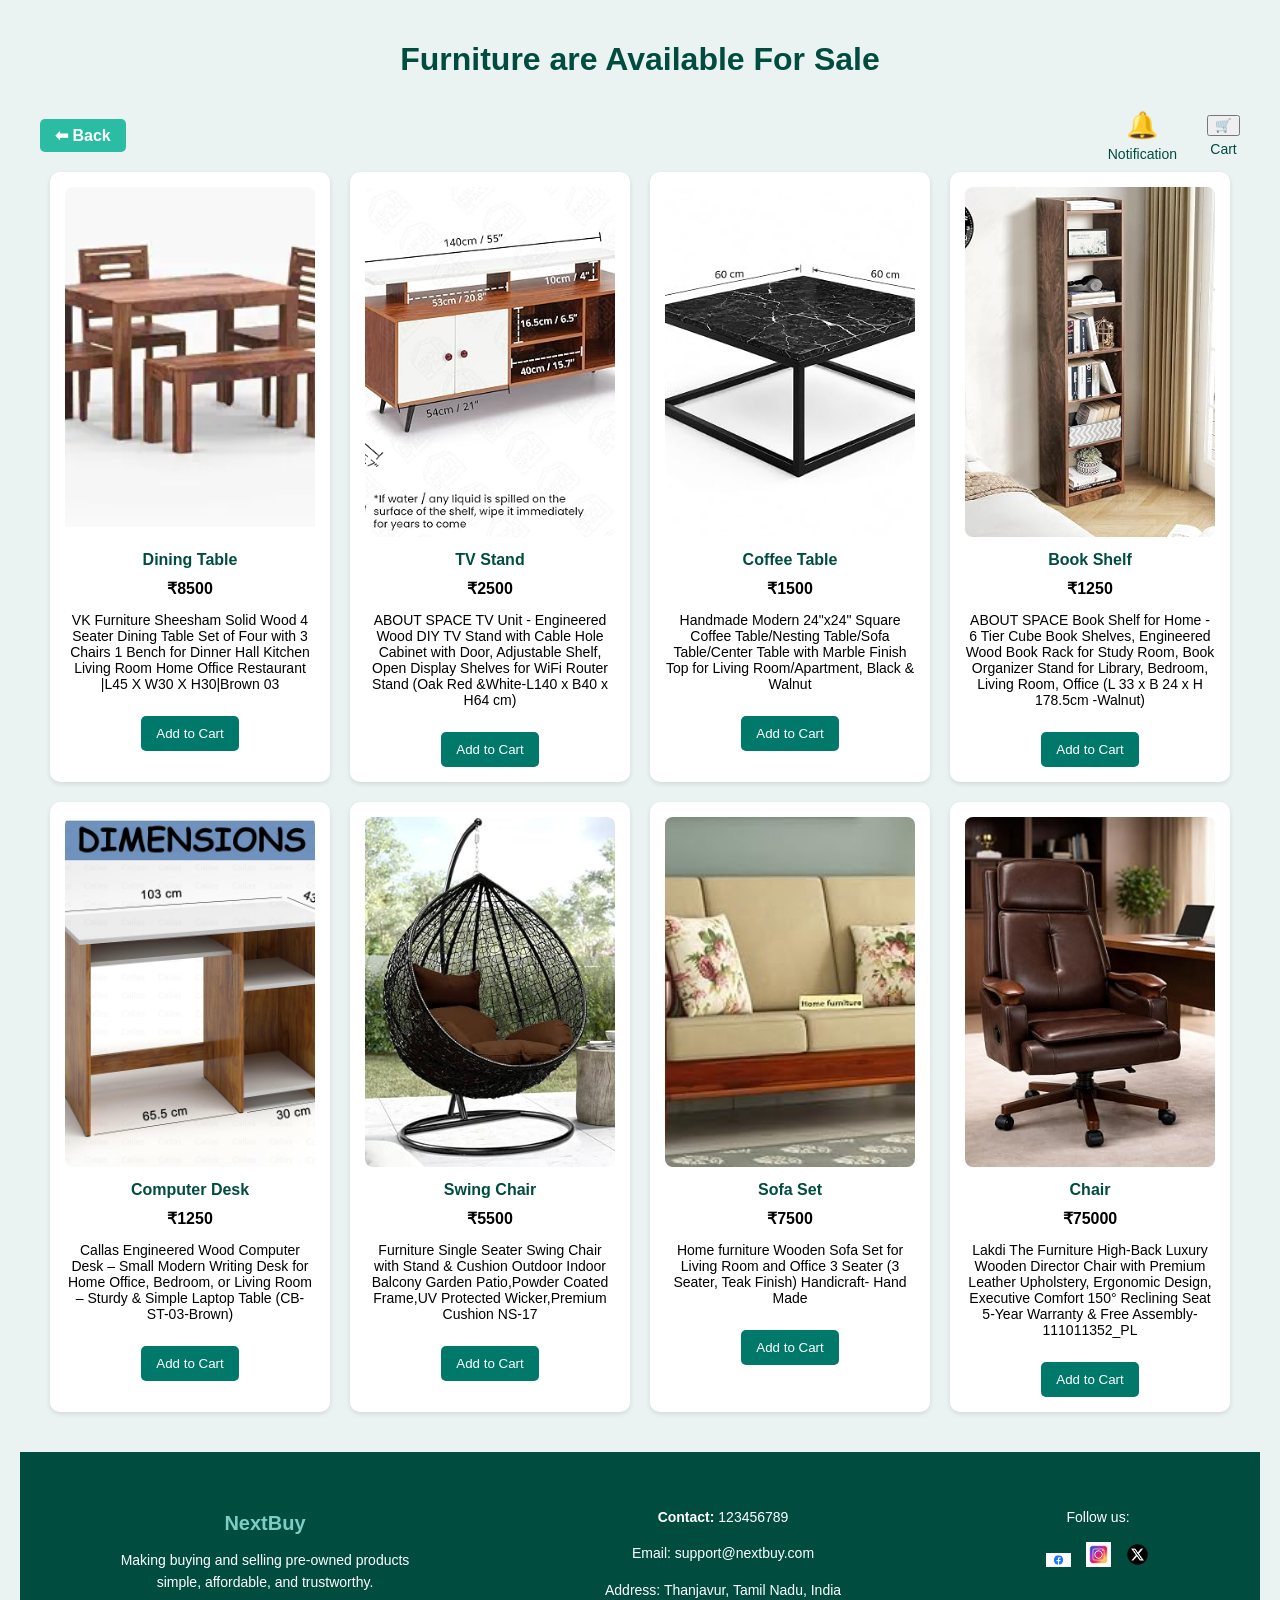
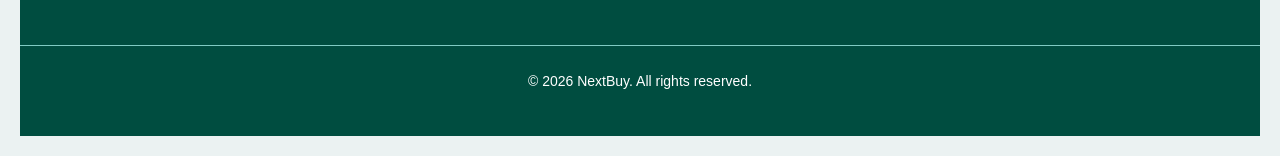
<file: furniture.html>
<!DOCTYPE html>
<html lang="en">
<head>
    <meta charset="UTF-8">
    <meta name="viewport" content="width=device-width, initial-scale=1.0">
    <title>Furniture - NextBuy</title>
    <link rel="stylesheet" href="furniturestyle.css">
</head>
<body>
    <h1>Furniture are Available For Sale</h1>

    <div class="navbar">
        <div class="nav-left">
            <a href="index.html" class="back-btn">⬅ Back</a>
        </div>

        <div class="nav-right">
            <div class="icon-item">
                <a href="#" title="Notifications">🔔</a>
                <span>Notification</span>
            </div>
            <div class="icon-item">
                <button class="cart-icon">🛒</button>
                <span>Cart</span>
            </div>

            <div id="cartPopup" class="cart-popup">
                <div class="cart-content">
                    <h3>🛒 Cart Items</h3>
                    <div id="cartItems"></div>
                    <h4 id="totalPrice"></h4>
                    <button id="buyBtn">Buy Product</button>
                    <button id="closePopup">Close</button>
                </div>
            </div>
        </div>
    </div>

    <div class="furniture-grid">
        <div class="furniture-card">
            <img src="furniture1.webp" alt="Furniture 1">
            <h3>Dining Table</h3>
            <h4>₹8500</h4>
            <p>VK Furniture Sheesham Solid Wood 4 Seater Dining Table Set of Four with 3 Chairs 1 Bench for Dinner Hall Kitchen Living Room Home Office Restaurant |L45 X W30 X H30|Brown 03</p>
            <button class="add-to-cart" data-name="Dining Table" data-price="8500">Add to Cart</button>
        </div>
        <div class="furniture-card">
            <img src="furniture2.jpg" alt="Furniture 2">
            <h3>TV Stand</h3>
            <h4>₹2500</h4>
            <p>ABOUT SPACE TV Unit - Engineered Wood DIY TV Stand with Cable Hole Cabinet with Door, Adjustable Shelf, Open Display Shelves for WiFi Router Stand (Oak Red &White-L140 x B40 x H64 cm)</p>
            <button class="add-to-cart" data-name="TV Stand" data-price="2500">Add to Cart</button>
        </div>
        <div class="furniture-card">
            <img src="furniture3.jpg" alt="Furniture 3">
            <h3>Coffee Table</h3>
            <h4>₹1500</h4>
            <p>Handmade Modern 24"x24" Square Coffee Table/Nesting Table/Sofa Table/Center Table with Marble Finish Top for Living Room/Apartment, Black & Walnut</p>
            <button class="add-to-cart" data-name="Coffee Table" data-price="1500">Add to Cart</button>
        </div>
        <div class="furniture-card">
            <img src="furniture4.jpg" alt="Furniture 4">
            <h3>Book Shelf</h3>
            <h4>₹1250</h4>
            <p>ABOUT SPACE Book Shelf for Home - 6 Tier Cube Book Shelves, Engineered Wood Book Rack for Study Room, Book Organizer Stand for Library, Bedroom, Living Room, Office (L 33 x B 24 x H 178.5cm -Walnut)</p>
            <button class="add-to-cart" data-name="Book Shelf" data-price="1250">Add to Cart</button>
        </div>
        <div class="furniture-card">
            <img src="furniture5.jpg" alt="Furniture 5">
            <h3>Computer Desk</h3>
            <h4>₹1250</h4>
            <p>Callas Engineered Wood Computer Desk – Small Modern Writing Desk for Home Office, Bedroom, or Living Room – Sturdy & Simple Laptop Table (CB-ST-03-Brown)</p>
            <button class="add-to-cart" data-name="Computer Desk" data-price="1250">Add to Cart</button>
        </div>
        <div class="furniture-card">
            <img src="furniture6.jpg" alt="Furniture 6">
            <h3>Swing Chair</h3>
            <h4>₹5500</h4>
            <p>Furniture Single Seater Swing Chair with Stand & Cushion Outdoor Indoor Balcony Garden Patio,Powder Coated Frame,UV Protected Wicker,Premium Cushion NS-17</p>
            <button class="add-to-cart" data-name="Swing Chair" data-price="5500">Add to Cart</button>
        </div>
        <div class="furniture-card">
            <img src="furniture7.jpg" alt="Furniture 7">
            <h3>Sofa Set</h3>
            <h4>₹7500</h4>
            <p>Home furniture Wooden Sofa Set for Living Room and Office 3 Seater (3 Seater, Teak Finish) Handicraft- Hand Made</p>
            <button class="add-to-cart" data-name="Sofa Set" data-price="7500">Add to Cart</button>
        </div>
        <div class="furniture-card">
            <img src="furniture8.jpg" alt="Furniture 8">
            <h3>Chair</h3>
            <h4>₹75000</h4>
            <p>Lakdi The Furniture High-Back Luxury Wooden Director Chair with Premium Leather Upholstery, Ergonomic Design, Executive Comfort 150° Reclining Seat 5-Year Warranty & Free Assembly- 111011352_PL</p>
            <button class="add-to-cart" data-name="Chair" data-price="75000">Add to Cart</button>
        </div>
    </div>

    <footer class="footer">
        <div class="footer-content">
            <div class="footer-left">
                <h3>NextBuy</h3>
                <p>Making buying and selling pre-owned products simple, affordable, and trustworthy.</p>
            </div>

            <div class="footer-center">
                <p><strong>Contact:</strong> 123456789</p>
                <p>Email: support@nextbuy.com</p>
                <p>Address: Thanjavur, Tamil Nadu, India</p>
            </div>

            <div class="footer-right">
                <p>Follow us:</p>
                <div class="social-icons">
                    <a href="#"><img src="facebook.jpg" alt="Facebook"></a>
                    <a href="#"><img src="instagram.webp" alt="Instagram"></a>
                    <a href="#"><img src="twitter.png" alt="Twitter"></a>
                </div>
            </div>
        </div>
        <div class="footer-bottom">
            <p>© 2026 NextBuy. All rights reserved.</p>
        </div>
    </footer>

    <script>
        let cart = [];
        let total = 0;

        document.querySelectorAll(".add-to-cart").forEach(button => {
            button.addEventListener("click", function() {
                let name = this.closest(".furniture-card").querySelector("h3").textContent;
                let price = parseFloat(this.closest(".furniture-card").querySelector("h4").textContent.replace("₹", ""));
                let imgSrc = this.closest(".furniture-card").querySelector("img").src;


                cart.push({ name, price, imgSrc });
                total += price;
                alert(`${name} added to cart!`);
            });
        });

        document.querySelector(".cart-icon").addEventListener("click", function() {
            let cartPopup = document.getElementById("cartPopup");
            let cartItemsDiv = document.getElementById("cartItems");
            let totalPrice = document.getElementById("totalPrice");

            cartItemsDiv.innerHTML = "";
            cart.forEach(item => {
            cartItemsDiv.innerHTML += `
            <div class="cart-item">
                <img src="${item.imgSrc}" alt="${item.name}">
                <div class="cart-details">
                    <span>${item.name}</span>
                    <span>₹${item.price}</span>
                </div>
            </div>
            `;
        });

        totalPrice.textContent = `Total: ₹${total}`;
        cartPopup.style.display = "flex";
    });

    document.getElementById("closePopup").addEventListener("click", function() {
    document.getElementById("cartPopup").style.display = "none";
    });

    document.getElementById("buyBtn").addEventListener("click", function() {
        if (cart.length === 0) {
            alert("Please add items to cart before buying!");
        } else {
            alert("✅ Order placed successfully!");
            cart = [];
            total = 0;
            document.getElementById("cartPopup").style.display = "none";
        }
    });
    </script>
</body>
</html>
</file>
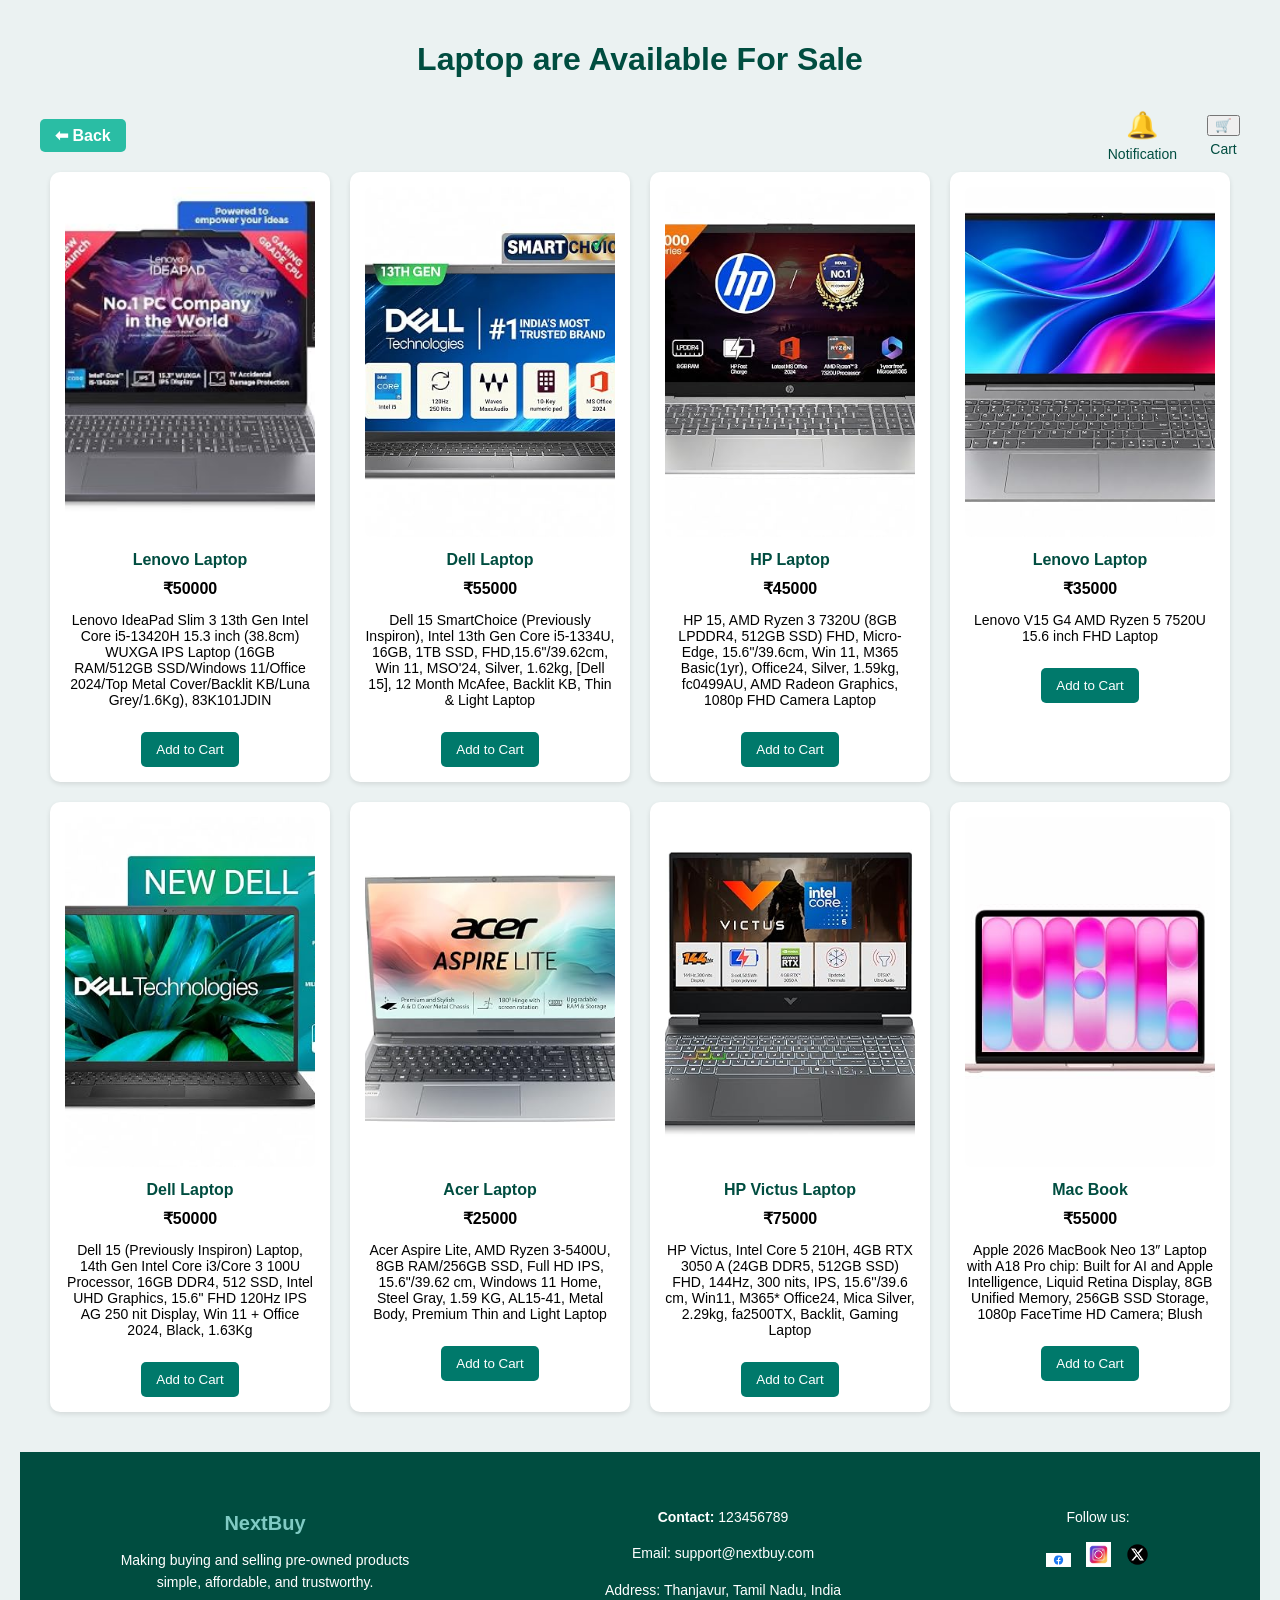
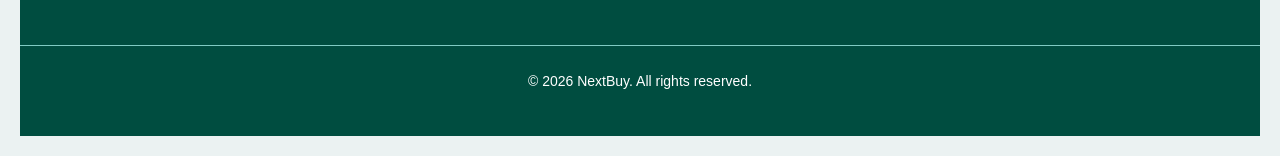
<file: laptop.html>
<!DOCTYPE html>
<html lang="en">
<head>
    <meta charset="UTF-8">
    <meta name="viewport" content="width=device-width, initial-scale=1.0">
    <title>Laptop - NextBuy</title>
    <link rel="stylesheet" href="laptopstyle.css">
</head>
<body>
    <h1>Laptop are Available For Sale</h1>

    <div class="navbar">
        <div class="nav-left">
            <a href="index.html" class="back-btn">⬅ Back</a>
        </div>

        <div class="nav-right">
            <div class="icon-item">
                <a href="#" title="Notifications">🔔</a>
                <span>Notification</span>
            </div>
            <div class="icon-item">
                <button class="cart-icon">🛒</button>
                <span>Cart</span>
            </div>

            <div id="cartPopup" class="cart-popup">
                <div class="cart-content">
                    <h3>🛒 Cart Items</h3>
                    <div id="cartItems"></div>
                    <h4 id="totalPrice"></h4>
                    <button id="buyBtn">Buy Product</button>
                    <button id="closePopup">Close</button>
                </div>
            </div>
        </div>
    </div>

    <div class="laptop-grid">
        <div class="laptop-card">
            <img src="laptop1.jpg" alt="Laptop 1">
            <h3>Lenovo Laptop</h3>
            <h4>₹50000</h4>
            <p>Lenovo IdeaPad Slim 3 13th Gen Intel Core i5-13420H 15.3 inch (38.8cm) WUXGA IPS Laptop (16GB RAM/512GB SSD/Windows 11/Office 2024/Top Metal Cover/Backlit KB/Luna Grey/1.6Kg), 83K101JDIN</p>
            <button class="add-to-cart" data-name="Lenovo Laptop" data-price="50000">Add to Cart</button>
        </div>
        <div class="laptop-card">
            <img src="laptop2.jpg" alt="Laptop 2">
            <h3>Dell Laptop</h3>
            <h4>₹55000</h4>
            <p>Dell 15 SmartChoice (Previously Inspiron), Intel 13th Gen Core i5-1334U, 16GB, 1TB SSD, FHD,15.6"/39.62cm, Win 11, MSO'24, Silver, 1.62kg, [Dell 15], 12 Month McAfee, Backlit KB, Thin & Light Laptop</p>
            <button class="add-to-cart" data-name="Dell Laptop" data-price="55000">Add to Cart</button>
        </div>
        <div class="laptop-card">
            <img src="laptop3.jpg" alt="Laptop 3">
            <h3>HP Laptop</h3>
            <h4>₹45000</h4>
            <p>HP 15, AMD Ryzen 3 7320U (8GB LPDDR4, 512GB SSD) FHD, Micro-Edge, 15.6"/39.6cm, Win 11, M365 Basic(1yr), Office24, Silver, 1.59kg, fc0499AU, AMD Radeon Graphics, 1080p FHD Camera Laptop</p>
            <button class="add-to-cart" data-name="Hp Laptop" data-price="45000">Add to Cart</button>
        </div>
        <div class="laptop-card">
            <img src="laptop4.jpg" alt="Laptop 4">
            <h3>Lenovo Laptop</h3>
            <h4>₹35000</h4>
            <p>Lenovo V15 G4 AMD Ryzen 5 7520U 15.6 inch FHD Laptop</p>
            <button class="add-to-cart" data-name="Lenovo Laptop" data-price="35000">Add to Cart</button>
        </div>
        <div class="laptop-card">
            <img src="laptop5.jpg" alt="Laptop 5">
            <h3>Dell Laptop</h3>
            <h4>₹50000</h4>
            <p>Dell 15 (Previously Inspiron) Laptop, 14th Gen Intel Core i3/Core 3 100U Processor, 16GB DDR4, 512 SSD, Intel UHD Graphics, 15.6" FHD 120Hz IPS AG 250 nit Display, Win 11 + Office 2024, Black, 1.63Kg</p>
            <button class="add-to-cart" data-name="Dell Laptop" data-price="50000">Add to Cart</button>
        </div>
        <div class="laptop-card">
            <img src="laptop6.jpg" alt="Laptop 6">
            <h3>Acer Laptop</h3>
            <h4>₹25000</h4>
            <p>Acer Aspire Lite, AMD Ryzen 3-5400U, 8GB RAM/256GB SSD, Full HD IPS, 15.6"/39.62 cm, Windows 11 Home, Steel Gray, 1.59 KG, AL15-41, Metal Body, Premium Thin and Light Laptop</p>
            <button class="add-to-cart" data-name="Acer Laptop" data-price="25000">Add to Cart</button>
        </div>
        <div class="laptop-card">
            <img src="laptop7.jpg" alt="Laptop 7">
            <h3>HP Victus Laptop</h3>
            <h4>₹75000</h4>
            <p>HP Victus, Intel Core 5 210H, 4GB RTX 3050 A (24GB DDR5, 512GB SSD) FHD, 144Hz, 300 nits, IPS, 15.6''/39.6 cm, Win11, M365* Office24, Mica Silver, 2.29kg, fa2500TX, Backlit, Gaming Laptop</p>
            <button class="add-to-cart" data-name="HP Victus Laptop" data-price="75000">Add to Cart</button>
        </div>
        <div class="laptop-card">
            <img src="laptop8.jpg" alt="Laptop 8">
            <h3>Mac Book</h3>
            <h4>₹55000</h4>
            <p>Apple 2026 MacBook Neo 13″ Laptop with A18 Pro chip: Built for AI and Apple Intelligence, Liquid Retina Display, 8GB Unified Memory, 256GB SSD Storage, 1080p FaceTime HD Camera; Blush</p>
            <button class="add-to-cart" data-name="Mac Book" data-price="55000">Add to Cart</button>
        </div>
    </div>

    <footer class="footer">
        <div class="footer-content">
            <div class="footer-left">
                <h3>NextBuy</h3>
                <p>Making buying and selling pre-owned products simple, affordable, and trustworthy.</p>
            </div>

            <div class="footer-center">
                <p><strong>Contact:</strong> 123456789</p>
                <p>Email: support@nextbuy.com</p>
                <p>Address: Thanjavur, Tamil Nadu, India</p>
            </div>

            <div class="footer-right">
                <p>Follow us:</p>
                <div class="social-icons">
                    <a href="#"><img src="facebook.jpg" alt="Facebook"></a>
                    <a href="#"><img src="instagram.webp" alt="Instagram"></a>
                    <a href="#"><img src="twitter.png" alt="Twitter"></a>
                </div>
            </div>
        </div>
        <div class="footer-bottom">
            <p>© 2026 NextBuy. All rights reserved.</p>
        </div>
    </footer>

    <script>
        let cart = [];
        let total = 0;

        document.querySelectorAll(".add-to-cart").forEach(button => {
            button.addEventListener("click", function() {
                let name = this.closest(".laptop-card").querySelector("h3").textContent;
                let price = parseFloat(this.closest(".laptop-card").querySelector("h4").textContent.replace("₹", ""));
                let imgSrc = this.closest(".laptop-card").querySelector("img").src;


                cart.push({ name, price, imgSrc });
                total += price;
                alert(`${name} added to cart!`);
            });
        });

        document.querySelector(".cart-icon").addEventListener("click", function() {
            let cartPopup = document.getElementById("cartPopup");
            let cartItemsDiv = document.getElementById("cartItems");
            let totalPrice = document.getElementById("totalPrice");

            cartItemsDiv.innerHTML = "";
            cart.forEach(item => {
            cartItemsDiv.innerHTML += `
            <div class="cart-item">
                <img src="${item.imgSrc}" alt="${item.name}">
                <div class="cart-details">
                    <span>${item.name}</span>
                    <span>₹${item.price}</span>
                </div>
            </div>
            `;
        });

        totalPrice.textContent = `Total: ₹${total}`;
        cartPopup.style.display = "flex";
    });

    document.getElementById("closePopup").addEventListener("click", function() {
    document.getElementById("cartPopup").style.display = "none";
    });

    document.getElementById("buyBtn").addEventListener("click", function() {
        if (cart.length === 0) {
            alert("Please add items to cart before buying!");
        } else {
            alert("✅ Order placed successfully!");
            cart = [];
            total = 0;
            document.getElementById("cartPopup").style.display = "none";
        }
    });
    </script>
</body>
</html>
</file>
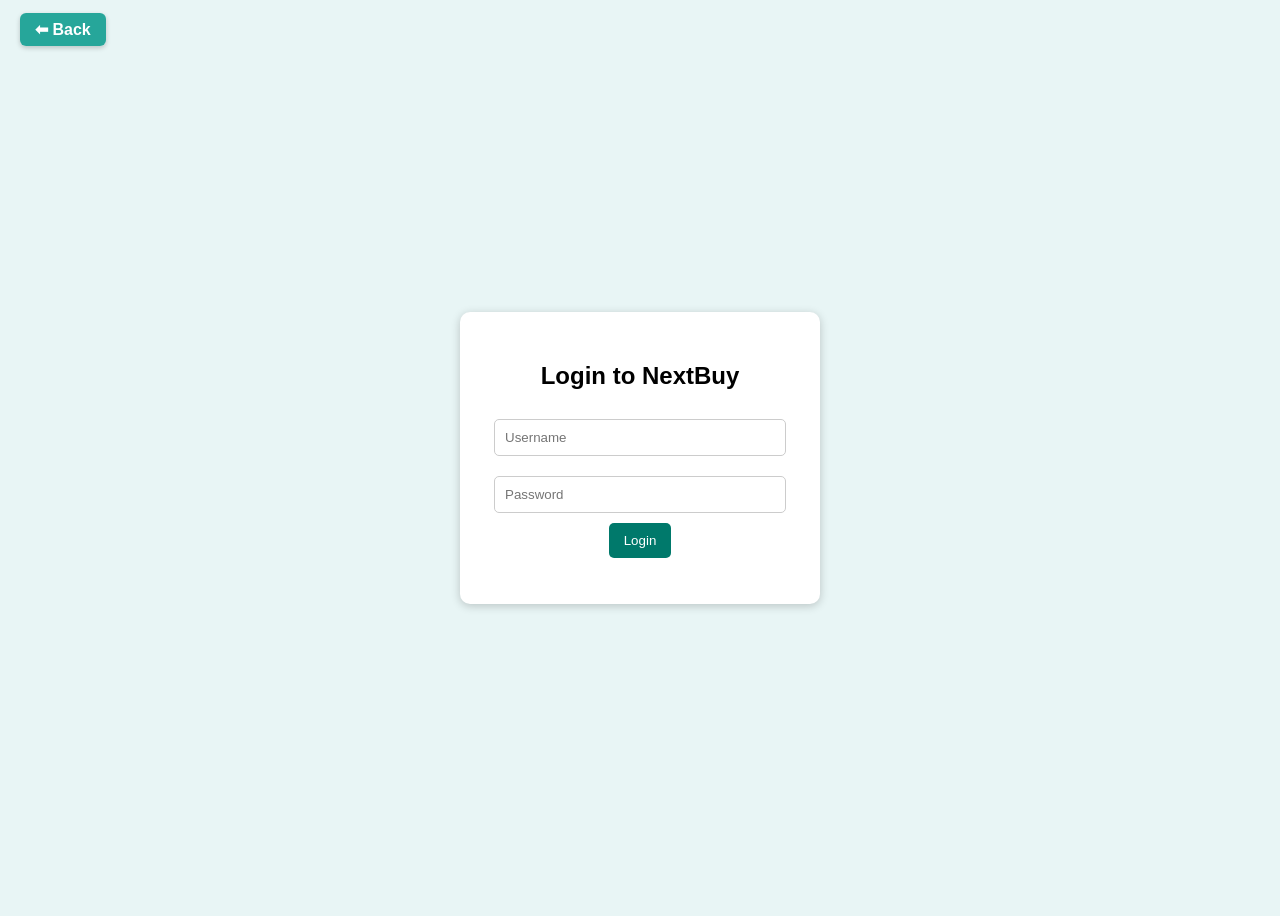
<file: login.html>
<!DOCTYPE html>
<html lang="en">
<head>
  <meta charset="UTF-8">
  <title>Login - NextBuy</title>
  <link rel="stylesheet" href="loginstyle.css">
</head>
<body>
  
  <div class="navbar">
      <div class="nav-left">
          <a href="index.html" class="back-btn">⬅ Back</a>
      </div>
  </div>
  <div class="login-box">
    <h2>Login to NextBuy</h2>
    <form id="loginForm">
      <input type="text" id="username" name="username" placeholder="Username" required><br>
      <input type="password" id="password" name="password" placeholder="Password" required><br>
      <button type="submit">Login</button>
    </form>
    <p id="message"></p>
  </div>

  <script>
    document.getElementById("loginForm").addEventListener("submit", function(event) {
      event.preventDefault(); // stop page reload

      let username = document.getElementById("username").value;
      let password = document.getElementById("password").value;

      // Demo credentials
      if (username === "Lakshmi" && password === "1234") {
        document.getElementById("message").textContent = "Login Successful!";
        // redirect to dashboard page
        window.location.href = "dashboard.html";
      } else {
        document.getElementById("message").textContent = "Invalid Credentials!";
      }
    });
  </script>
</body>
</html>
</file>
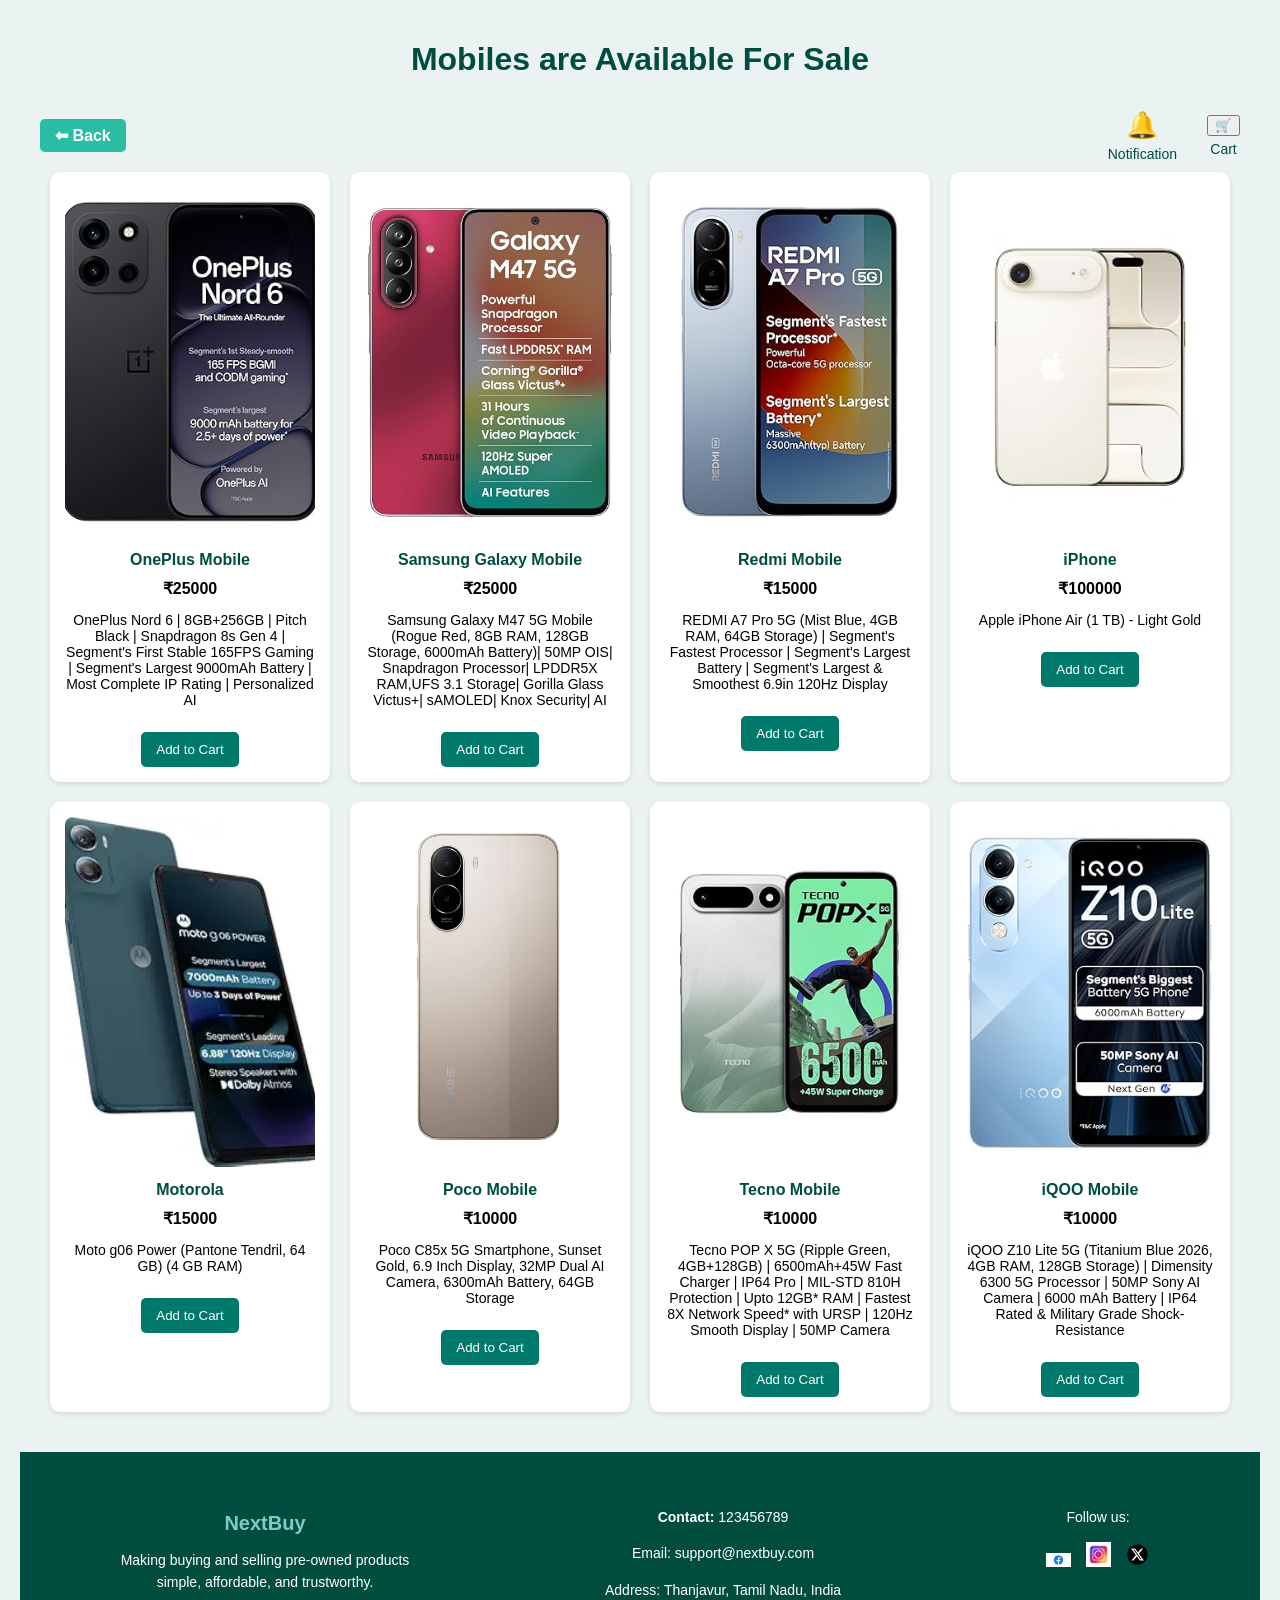
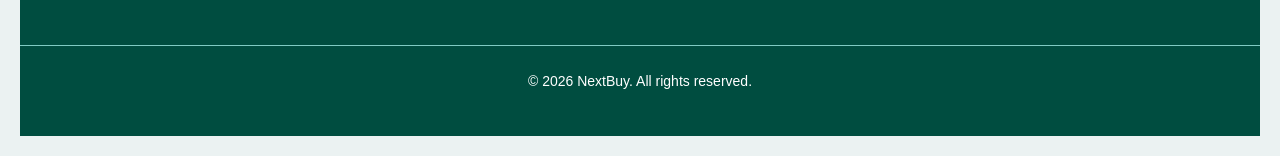
<file: mobile.html>
<!DOCTYPE html>
<html lang="en">
<head>
    <meta charset="UTF-8">
    <meta name="viewport" content="width=device-width, initial-scale=1.0">
    <title>Mobile - NextBuy</title>
    <link rel="stylesheet" href="mobilestyle.css">
</head>
<body>
    <h1>Mobiles are Available For Sale</h1>

    <div class="navbar">
        <div class="nav-left">
            <a href="index.html" class="back-btn">⬅ Back</a>
        </div>

        <div class="nav-right">
            <div class="icon-item">
                <a href="#" title="Notifications">🔔</a>
                <span>Notification</span>
            </div>
            <div class="icon-item">
                <button class="cart-icon">🛒</button>
                <span>Cart</span>
            </div>

            <div id="cartPopup" class="cart-popup">
                <div class="cart-content">
                    <h3>🛒 Cart Items</h3>
                    <div id="cartItems"></div>
                    <h4 id="totalPrice"></h4>
                    <button id="buyBtn">Buy Product</button>
                    <button id="closePopup">Close</button>
                </div>
            </div>
        </div>
    </div>

    <div class="mobile-grid">
        <div class="mobile-card">
            <img src="mobile2.jpg" alt="Mobile 2">
            <h3>OnePlus Mobile</h3>
            <h4>₹25000</h4>
            <p>OnePlus Nord 6 | 8GB+256GB | Pitch Black | Snapdragon 8s Gen 4 | Segment's First Stable 165FPS Gaming | Segment's Largest 9000mAh Battery | Most Complete IP Rating | Personalized AI</p>
            <button class="add-to-cart" data-name="OnePlus Mobile" data-price="25000">Add to Cart</button>
        </div>
        <div class="mobile-card">
            <img src="mobile3.jpg" alt="Mobile 3">
            <h3>Samsung Galaxy Mobile</h3>
            <h4>₹25000</h4>
            <p>Samsung Galaxy M47 5G Mobile (Rogue Red, 8GB RAM, 128GB Storage, 6000mAh Battery)| 50MP OIS| Snapdragon Processor| LPDDR5X RAM,UFS 3.1 Storage| Gorilla Glass Victus+| sAMOLED| Knox Security| AI</p>
            <button class="add-to-cart" data-name="Samsung Galaxy Mobile" data-price="25000">Add to Cart</button>
        </div>
        <div class="mobile-card">
            <img src="mobile4.jpg" alt="Mobile 4">
            <h3>Redmi Mobile</h3>
            <h4>₹15000</h4>
            <p>REDMI A7 Pro 5G (Mist Blue, 4GB RAM, 64GB Storage) | Segment's Fastest Processor | Segment's Largest Battery | Segment's Largest & Smoothest 6.9in 120Hz Display </p>
            <button class="add-to-cart" data-name="Redmi Mobile" data-price="15000">Add to Cart</button>
        </div>
        <div class="mobile-card">
            <img src="mobile5.jpg" alt="Mobile 5">
            <h3>iPhone</h3>
            <h4>₹100000</h4>
            <p>Apple iPhone Air (1 TB) - Light Gold</p>
            <button class="add-to-cart" data-name="iPhone" data-price="100000">Add to Cart</button>
        </div>
        <div class="mobile-card">
            <img src="mobile6.webp" alt="Mobile 6">
            <h3>Motorola</h3>
            <h4>₹15000</h4>
            <p>Moto g06 Power (Pantone Tendril, 64 GB) (4 GB RAM)</p>
            <button class="add-to-cart" data-name="Motorola" data-price="15000">Add to Cart</button>
        </div>
        <div class="mobile-card">
            <img src="mobile7.jpg" alt="Mobile 7">
            <h3>Poco Mobile</h3>
            <h4>₹10000</h4>
            <p>Poco C85x 5G Smartphone, Sunset Gold, 6.9 Inch Display, 32MP Dual AI Camera, 6300mAh Battery, 64GB Storage</p>
            <button class="add-to-cart" data-name="Poco Mobile" data-price="10000">Add to Cart</button>
        </div>
        <div class="mobile-card">
            <img src="mobile8.jpg" alt="Mobile 8">
            <h3>Tecno Mobile</h3>
            <h4>₹10000</h4>
            <p>Tecno POP X 5G (Ripple Green, 4GB+128GB) | 6500mAh+45W Fast Charger | IP64 Pro | MIL-STD 810H Protection | Upto 12GB* RAM | Fastest 8X Network Speed* with URSP | 120Hz Smooth Display | 50MP Camera</p>
            <button class="add-to-cart" data-name="Tecno Mobile" data-price="10000">Add to Cart</button>
        </div>
        <div class="mobile-card">
            <img src="mobile9.jpg" alt="Mobile 9">
            <h3>iQOO Mobile</h3>
            <h4>₹10000</h4>
            <p>iQOO Z10 Lite 5G (Titanium Blue 2026, 4GB RAM, 128GB Storage) | Dimensity 6300 5G Processor | 50MP Sony AI Camera | 6000 mAh Battery | IP64 Rated & Military Grade Shock-Resistance</p>
            <button class="add-to-cart" data-name="iQOO Mobile" data-price="10000">Add to Cart</button>
        </div>
    </div>

    <footer class="footer">
        <div class="footer-content">
            <div class="footer-left">
                <h3>NextBuy</h3>
                <p>Making buying and selling pre-owned products simple, affordable, and trustworthy.</p>
            </div>

            <div class="footer-center">
                <p><strong>Contact:</strong> 123456789</p>
                <p>Email: support@nextbuy.com</p>
                <p>Address: Thanjavur, Tamil Nadu, India</p>
            </div>

            <div class="footer-right">
                <p>Follow us:</p>
                <div class="social-icons">
                    <a href="#"><img src="facebook.jpg" alt="Facebook"></a>
                    <a href="#"><img src="instagram.webp" alt="Instagram"></a>
                    <a href="#"><img src="twitter.png" alt="Twitter"></a>
                </div>
            </div>
        </div>
        <div class="footer-bottom">
            <p>© 2026 NextBuy. All rights reserved.</p>
        </div>
    </footer>
    <script>
        let cart = [];
        let total = 0;

        document.querySelectorAll(".add-to-cart").forEach(button => {
            button.addEventListener("click", function() {
                let name = this.closest(".mobile-card").querySelector("h3").textContent;
                let price = parseFloat(this.closest(".mobile-card").querySelector("h4").textContent.replace("₹", ""));
                let imgSrc = this.closest(".mobile-card").querySelector("img").src;


                cart.push({ name, price, imgSrc });
                total += price;
                alert(`${name} added to cart!`);
            });
        });

        document.querySelector(".cart-icon").addEventListener("click", function() {
            let cartPopup = document.getElementById("cartPopup");
            let cartItemsDiv = document.getElementById("cartItems");
            let totalPrice = document.getElementById("totalPrice");

            cartItemsDiv.innerHTML = "";
            cart.forEach(item => {
            cartItemsDiv.innerHTML += `
            <div class="cart-item">
                <img src="${item.imgSrc}" alt="${item.name}">
                <div class="cart-details">
                    <span>${item.name}</span>
                    <span>₹${item.price}</span>
                </div>
            </div>
            `;
        });

        totalPrice.textContent = `Total: ₹${total}`;
        cartPopup.style.display = "flex";
    });

    document.getElementById("closePopup").addEventListener("click", function() {
    document.getElementById("cartPopup").style.display = "none";
    });

    document.getElementById("buyBtn").addEventListener("click", function() {
        if (cart.length === 0) {
            alert("Please add items to cart before buying!");
        } else {
            alert("✅ Order placed successfully!");
            cart = [];
            total = 0;
            document.getElementById("cartPopup").style.display = "none";
        }
    });
    </script>

</body>
</html>
</file>
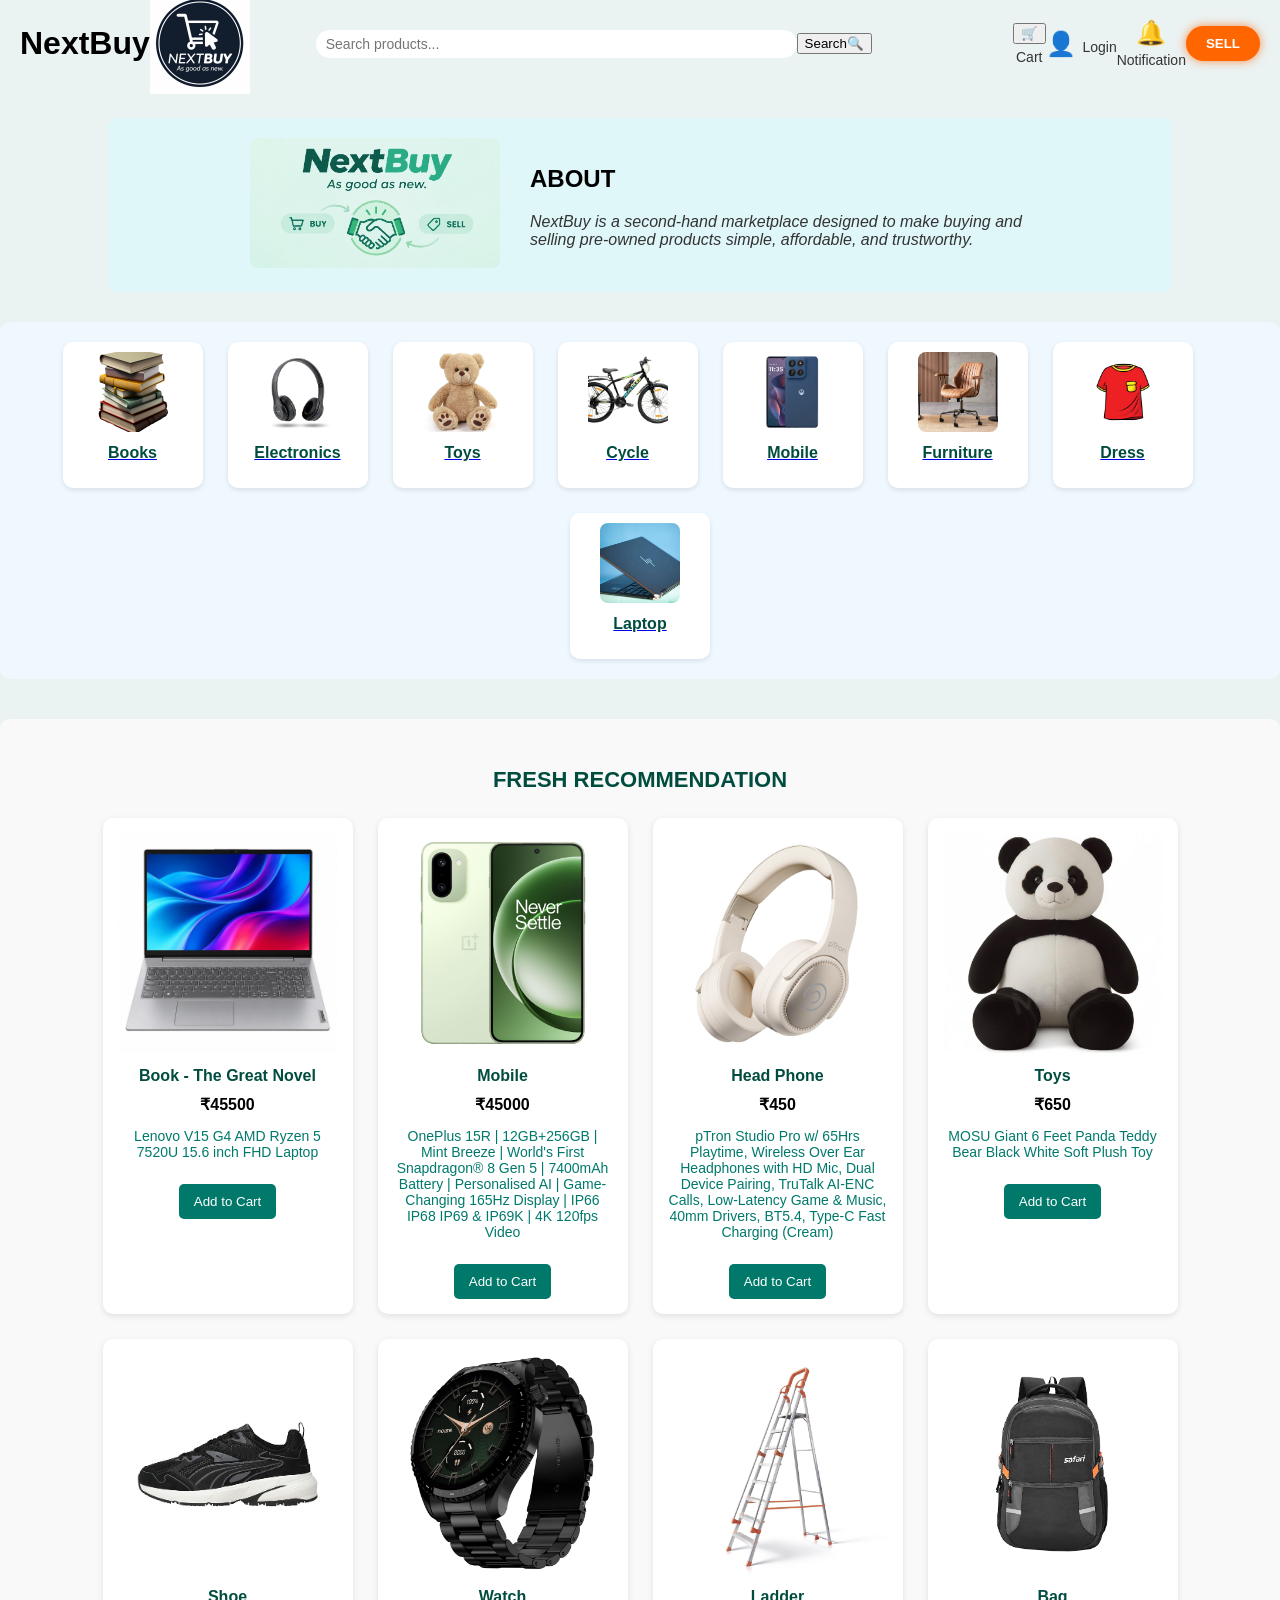
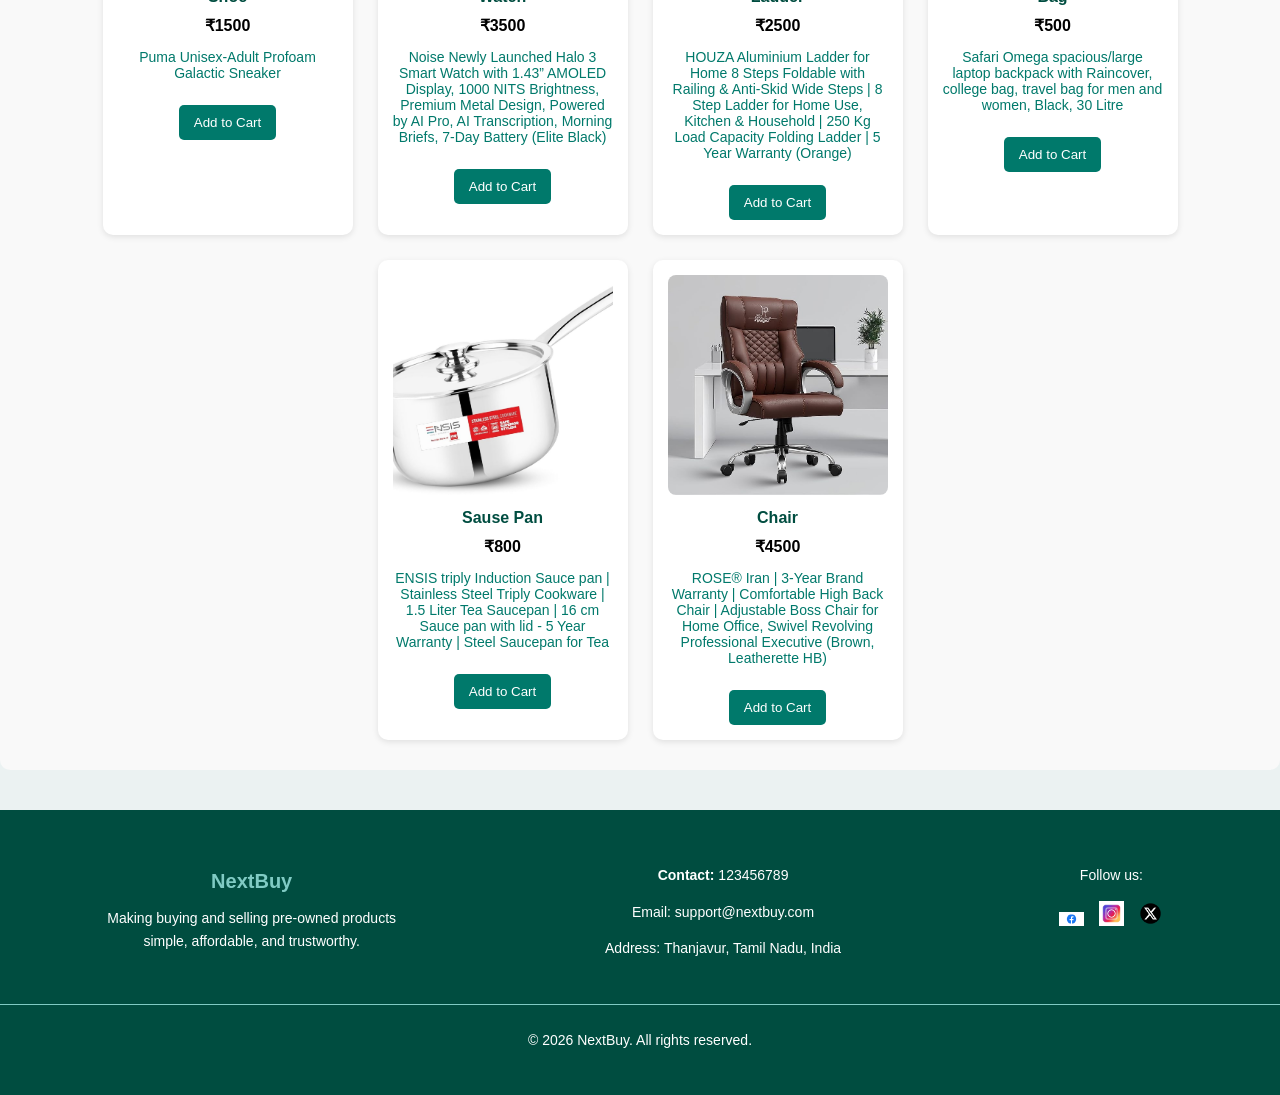
<file: NextBuy.html>
<!DOCTYPE html>
<html lang="en">
<head>
    <meta charset="UTF-8">
    <meta name="viewport" content="width=device-width, initial-scale=1.0">
    <title>NextBuy</title>
    <link rel="stylesheet" href="style.css">
</head>
<body>  
    <header>
        <h1>NextBuy</h1>
        <section class="banner">
            <img src="Logo2.png">
            
        </section>

        <div class="search-bar">
            <input type="text" id="searchInput" placeholder="Search products...">
            <button onclick="searchProduct()">Search🔍</button>
        </div>

        <div class="icon-item">
                <button class="cart-icon">🛒</button>
                <span>Cart</span>
            </div>

            <div id="cartPopup" class="cart-popup">
                <div class="cart-content">
                    <h3>🛒 Cart Items</h3>
                    <div id="cartItems"></div>
                    <h4 id="totalPrice"></h4>
                    <button id="buyBtn">Buy Product</button>
                    <button id="closePopup">Close</button>
                </div>
            </div>

        <div id="cartPopup" class="cart-popup">
            <div class="cart-content">
                <h3>🛒 Cart Items</h3>
                <div id="cartItems"></div>
                <h4 id="totalPrice"></h4>
                <button id="buyBtn">Buy Product</button>
                <button id="closePopup">Close</button>
            </div>
        </div>

            
         <div class="icons"></div>
            <div class="icon-item">
                <a href="login.html" target="_blank" title="Login">
                    👤
                    <span>Login</span>
                </a>
            </div>

            <div class="icon-item">
                <a href="#" title="Notifications">🔔</a>
                    <span>Notification</span>
            </div>
                <a href="sell.html" target="_blank">
                    <button class="sell-btn">SELL</button>
                </a>
            </div>
    </header>

    <section class="about-section">
        <div class="about-image">
            <img src="About1.png">
        </div>
        <div class="about-text">
            <h2>ABOUT</h2>
            <p> NextBuy is a second-hand marketplace designed to make buying and selling pre-owned products simple, affordable, and trustworthy.</p>
        </div>
    </section>    

    <section class="categories-section">
        <a href="books.html" target="_blank">
            <div class="category">
                <img src="book.webp" alt="Books">
                <p>Books</p>
            </div>
        </a>

        <a href="electronics.html" target="_blank">
            <div class="category">
                <img src="electronics.jpg" alt="Electronics">
                <p>Electronics</p>
            </div>
        </a>

        <a href="toys.html" target="_blank">
            <div class="category">
                <img src="toys.avif" alt="Toys">
                <p>Toys</p>
            </div>
        </a>

        <div class="category">
            <a href="cycle.html" target="_blank">
                <img src="cycle.webp" alt="Cycle">
                <p>Cycle</p>
            </a>
        </div>
        <div class="category">
            <a href="mobile.html" target="_blank">
                <img src="mobile.png" alt="Mobile">
                <p>Mobile</p>
            </a>
        </div>
        <div class="category">
            <a href="furniture.html" target="_blank">
                <img src="furniture.avif" alt="Furniture">
                <p>Furniture</p>
            </a>
        </div>
        <div class="category">
            <a href="dress.html" target="_blank">
                <img src="dress.avif" alt="Dress">
                <p>Dress</p>
        </div>
        <div class="category">
            <a href="laptop.html" target="_blank">
                <img src="laptop.jpg" alt="Laptop">
                <p>Laptop</p>
            </a>
            </a>
        </div>
    </section>

    <section class="recommendation-section">
        <h2>FRESH RECOMMENDATION</h2>
        <div class="recommendation-grid">
            <div class="product-card">
                <img src="slaptop.jpg" alt="Laptop">
                <h3>Book - The Great Novel</h3>
                <h4>₹45500</h4>
                <p>Lenovo V15 G4 AMD Ryzen 5 7520U 15.6 inch FHD Laptop</p>
                <button class="add-to-cart" data-name="Book - The Great Novel" data-price="45500">Add to Cart</button>

            </div>
            <div class="product-card">
                <img src="mobile1.jpg" alt="Mobile">
                <h3>Mobile</h3>
                <h4>₹45000</h4>
                <p>OnePlus 15R | 12GB+256GB | Mint Breeze | World's First Snapdragon® 8 Gen 5 | 7400mAh Battery | Personalised AI | Game-Changing 165Hz Display | IP66 IP68 IP69 & IP69K | 4K 120fps Video</p>
                <button class="add-to-cart" data-name="Mobile" data-price="45000">Add to Cart</button>
            </div>
            <div class="product-card">
                <img src="sheadphone.jpg" alt="Head Phone">
                <h3>Head Phone</h3>
                <h4>₹450</h4>
                <p>pTron Studio Pro w/ 65Hrs Playtime, Wireless Over Ear Headphones with HD Mic, Dual Device Pairing, TruTalk AI-ENC Calls, Low-Latency Game & Music, 40mm Drivers, BT5.4, Type-C Fast Charging (Cream)</p>
                <button class="add-to-cart" data-name="Head Phone" data-price="450">Add to Cart</button>
            </div>
            <div class="product-card">
                <img src="stoy.jpg" alt="Toy">
                <h3>Toys</h3>
                <h4>₹650</h4>
                <p>MOSU Giant 6 Feet Panda Teddy Bear Black White Soft Plush Toy</p>
                <button class="add-to-cart" data-name="Toys" data-price="650">Add to Cart</button>
            </div>
            <div class="product-card">
                <img src="sshoe.jpg" alt="Shoe">
                <h3>Shoe</h3>
                <h4>₹1500</h4>
                <p>Puma Unisex-Adult Profoam Galactic Sneaker</p>
                <button class="add-to-cart" data-name="Shoe" data-price="1500">Add to Cart</button>
            </div>
            <div class="product-card">
                <img src="swatch.jpg" alt="Watch">
                <h3>Watch</h3>
                <h4>₹3500</h4>
                <p>Noise Newly Launched Halo 3 Smart Watch with 1.43” AMOLED Display, 1000 NITS Brightness, Premium Metal Design, Powered by AI Pro, AI Transcription, Morning Briefs, 7-Day Battery (Elite Black)</p>
                <button class="add-to-cart" data-name="Watch" data-price="3500">Add to Cart</button>
            </div>
            <div class="product-card">
                <img src="sladder.jpg" alt="Ladder">
                <h3>Ladder</h3>
                <h4>₹2500</h4>
                <p>HOUZA Aluminium Ladder for Home 8 Steps Foldable with Railing & Anti-Skid Wide Steps | 8 Step Ladder for Home Use, Kitchen & Household | 250 Kg Load Capacity Folding Ladder | 5 Year Warranty (Orange)</p>
                <button class="add-to-cart" data-name="Ladder" data-price="2500">Add to Cart</button>
            </div>
            <div class="product-card">
                <img src="SBAG.jpg" alt="Bag">
                <h3>Bag</h3>
                <h4>₹500</h4>
                <p>Safari Omega spacious/large laptop backpack with Raincover, college bag, travel bag for men and women, Black, 30 Litre</p>
                <button class="add-to-cart" data-name="Bags" data-price="500">Add to Cart</button>
            </div>
            <div class="product-card">
                <img src="span.jpg" alt="Pan">
                <h3> Sause Pan</h3>
                <h4>₹800</h4>
                <p>ENSIS triply Induction Sauce pan | Stainless Steel Triply Cookware | 1.5 Liter Tea Saucepan | 16 cm Sauce pan with lid - 5 Year Warranty | Steel Saucepan for Tea</p>
                <button class="add-to-cart" data-name="Sasuse Pan" data-price="800">Add to Cart</button>
            </div>
            <div class="product-card">
                <img src="schair.jpg" alt="Chair">
                <h3>Chair</h3>
                <h4>₹4500</h4>
                <p>ROSE® Iran | 3-Year Brand Warranty | Comfortable High Back Chair | Adjustable Boss Chair for Home Office, Swivel Revolving Professional Executive (Brown, Leatherette HB)</p>
                <button class="add-to-cart" data-name="Chair" data-price="4500">Add to Cart</button>
            </div>
        </div>
    </section>

    <footer class="footer">
        <div class="footer-content">
            <div class="footer-left">
                <h3>NextBuy</h3>
                <p>Making buying and selling pre-owned products simple, affordable, and trustworthy.</p>
            </div>

            <div class="footer-center">
                <p><strong>Contact:</strong> 123456789</p>
                <p>Email: support@nextbuy.com</p>
                <p>Address: Thanjavur, Tamil Nadu, India</p>
            </div>

            <div class="footer-right">
                <p>Follow us:</p>
                <div class="social-icons">
                    <a href="#"><img src="facebook.jpg" alt="Facebook"></a>
                    <a href="#"><img src="instagram.webp" alt="Instagram"></a>
                    <a href="#"><img src="twitter.png" alt="Twitter"></a>
                </div>
            </div>
        </div>
        <div class="footer-bottom">
            <p>© 2026 NextBuy. All rights reserved.</p>
        </div>
    </footer>

    <script>
    function searchProduct() {
        let query = document.getElementById("searchInput").value.toLowerCase();

        if (query.includes("book")) {
            window.location.href = "books.html";
        } else if (query.includes("electronic")) {
            window.location.href = "electronics.html";
        } else if (query.includes("toy")) {
            window.location.href = "toys.html";
        } else if (query.includes("cycle")) {
            window.location.href = "cycle.html";
        } else if (query.includes("mobile")) {
            window.location.href = "mobile.html";
        } else if (query.includes("furniture")) {
            window.location.href = "furniture.html";
        } else if (query.includes("dress")) {
            window.location.href = "dress.html";
        } else if (query.includes("laptop")) {
            window.location.href = "laptop.html";
        } else {
            alert("No matching category found!");
        }
    }
    </script>

    <script>
        let cart = [];
        let total = 0;

        document.querySelectorAll(".add-to-cart").forEach(button => {
            button.addEventListener("click", function() {
                let name = this.closest(".product-card").querySelector("h3").textContent;
                let price = parseFloat(this.closest(".product-card").querySelector("h4").textContent.replace("₹", ""));
                let imgSrc = this.closest(".product-card").querySelector("img").src;


                cart.push({ name, price, imgSrc });
                total += price;
                alert(`${name} added to cart!`);
            });
        });

        document.querySelector(".cart-icon").addEventListener("click", function() {
            let cartPopup = document.getElementById("cartPopup");
            let cartItemsDiv = document.getElementById("cartItems");
            let totalPrice = document.getElementById("totalPrice");

            cartItemsDiv.innerHTML = "";
            cart.forEach(item => {
            cartItemsDiv.innerHTML += `
            <div class="cart-item">
                <img src="${item.imgSrc}" alt="${item.name}">
                <div class="cart-details">
                    <span>${item.name}</span>
                    <span>₹${item.price}</span>
                </div>
            </div>
            `;
        });

        totalPrice.textContent = `Total: ₹${total}`;
        cartPopup.style.display = "flex";
    });

    document.getElementById("closePopup").addEventListener("click", function() {
    document.getElementById("cartPopup").style.display = "none";
    });

    document.getElementById("buyBtn").addEventListener("click", function() {
        if (cart.length === 0) {
            alert("Please add items to cart before buying!");
        } else {
            alert("✅ Order placed successfully!");
            cart = [];
            total = 0;
            document.getElementById("cartPopup").style.display = "none";
        }
    });
    </script>

</body>
</html>
</file>
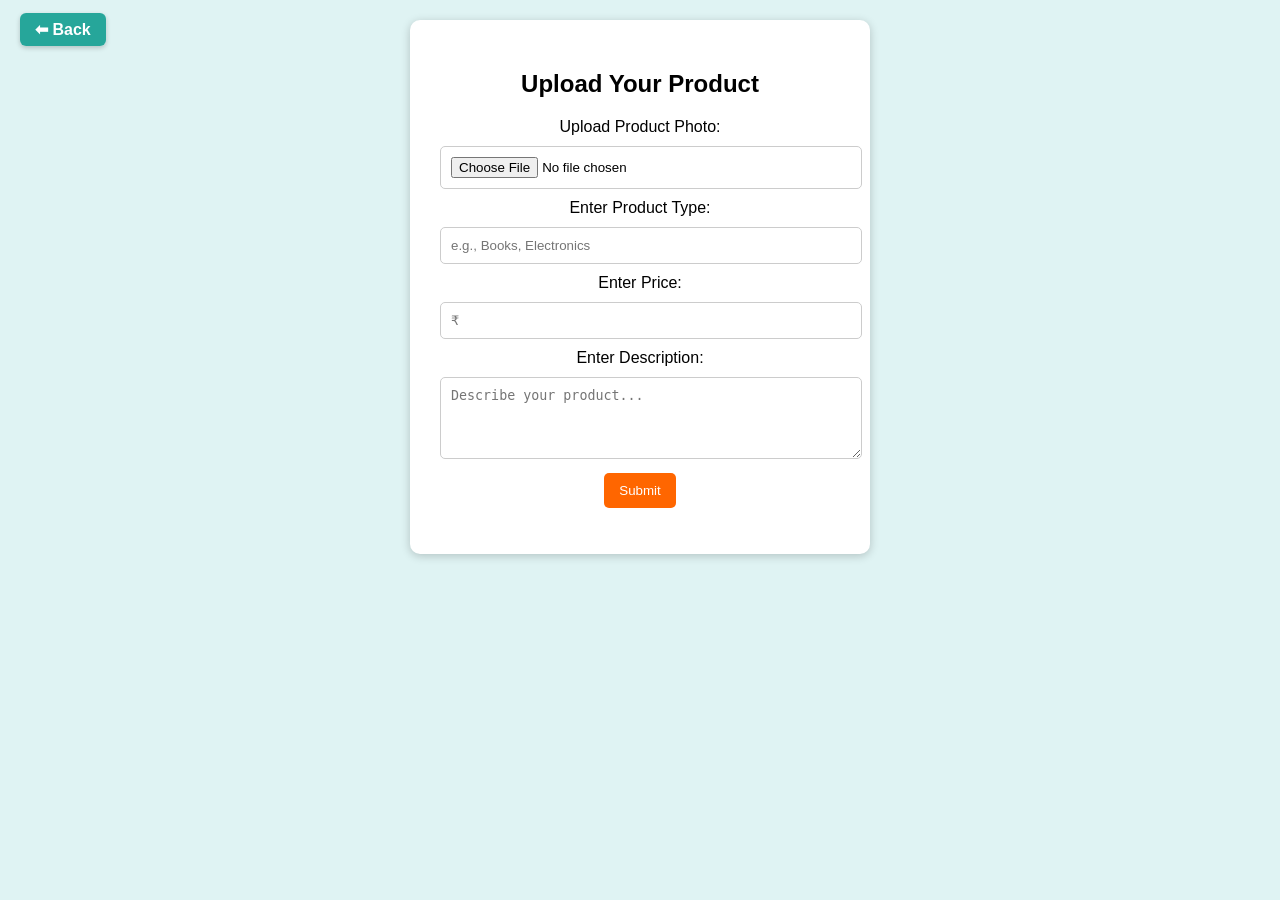
<file: sell.html>
<!DOCTYPE html>
<html lang="en">
<head>
  <meta charset="UTF-8">
  <title>Sell - NextBuy</title>
  <link rel="stylesheet" href="sellstyle.css">
</head>
<body>
    <div class="navbar">
        <div class="nav-left">
            <a href="index.html" class="back-btn">⬅ Back</a>
        </div>
    </div>

  <div class="sell-box">
    <h2>Upload Your Product</h2>
    <form id="sellForm">
      <label>Upload Product Photo:</label>
      <input type="file" id="photo" accept="image/*" required>

      <label>Enter Product Type:</label>
      <input type="text" id="type" placeholder="e.g., Books, Electronics" required>

      <label>Enter Price:</label>
      <input type="number" id="price" placeholder="₹" required>

      <label>Enter Description:</label>
      <textarea id="description" rows="4" placeholder="Describe your product..." required></textarea>

      <button type="submit">Submit</button>
    </form>

    <p id="message"></p>
  </div>

  <div id="productDisplay" class="product-display"></div>

  <script>
    document.getElementById("sellForm").addEventListener("submit", function(event) {
      event.preventDefault();

      let photo = document.getElementById("photo").files[0];
      let type = document.getElementById("type").value;
      let price = document.getElementById("price").value;
      let description = document.getElementById("description").value;

      if (photo && type && price && description) {
        document.getElementById("message").textContent = "✅ Product uploaded successfully!";
        
        // Create product card
        let reader = new FileReader();
        reader.onload = function(e) {
          let productCard = `
            <div class="product-card">
              <img src="${e.target.result}" alt="${type}">
              <h3>${type}</h3>
              <h4>₹${price}</h4>
              <p>${description}</p>
            </div>
          `;
          document.getElementById("productDisplay").innerHTML += productCard;
        };
        reader.readAsDataURL(photo);

        // Reset form
        document.getElementById("sellForm").reset();
      } else {
        document.getElementById("message").textContent = "⚠️ Please fill all fields!";
      }
    });
  </script>
</body>
</html>
</file>
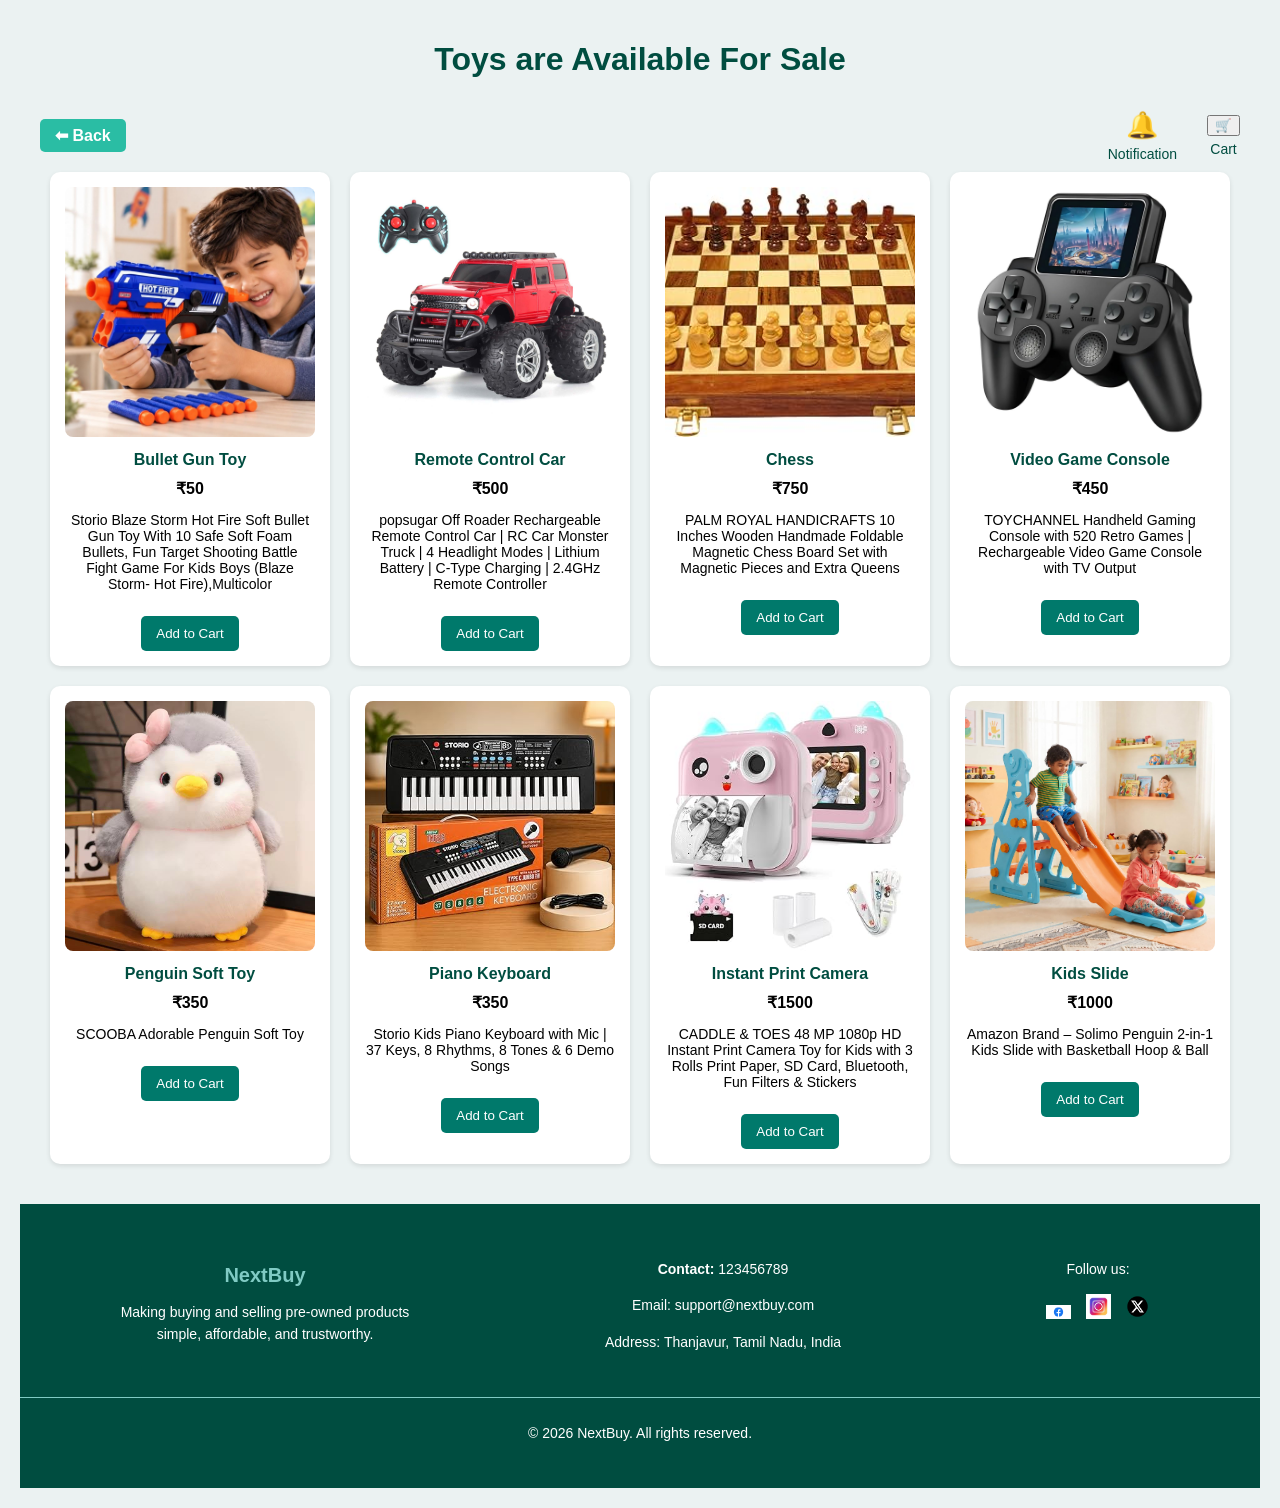
<file: toys.html>
<!DOCTYPE html>
<html lang="en">
<head>
    <meta charset="UTF-8">
    <meta name="viewport" content="width=device-width, initial-scale=1.0">
    <title>Toys - NextBuys</title>
    <link rel="stylesheet" href="toystyle.css">
</head>
<body>
    <h1>Toys are Available For Sale</h1>

    <!-- Navigation Bar -->
    <div class="navbar">
        <div class="nav-left">
            <a href="index.html" class="back-btn">⬅ Back</a>
        </div>

        <div class="nav-right">
            <div class="icon-item">
                <a href="#" title="Notifications">🔔</a>
                <span>Notification</span>
            </div>
            
            <div class="icon-item">
                <button class="cart-icon">🛒</button>
                <span>Cart</span>
            </div>

            <div id="cartPopup" class="cart-popup">
                <div class="cart-content">
                    <h3>🛒 Cart Items</h3>
                    <div id="cartItems"></div>
                    <h4 id="totalPrice"></h4>
                    <button id="buyBtn">Buy Product</button>
                    <button id="closePopup">Close</button>
                </div>
            </div>

        </div>
    </div>

    <div class="toys-grid">
        <div class="toys-card">
            <img src="toy1.jpg" alt="Toy 1">
            <h3>Bullet Gun Toy</h3>
            <h4>₹50</h4>
            <p>Storio Blaze Storm Hot Fire Soft Bullet Gun Toy With 10 Safe Soft Foam Bullets, Fun Target Shooting Battle Fight Game For Kids Boys (Blaze Storm- Hot Fire),Multicolor</p>
            <button class="add-to-cart" data-name="Bullet Gun Toy" data-price="50">Add to Cart</button>
        </div>
        <div class="toys-card">
            <img src="toy2.jpg" alt="Toy 2">
            <h3>Remote Control Car</h3>
            <h4>₹500</h4>
            <p>popsugar Off Roader Rechargeable Remote Control Car | RC Car Monster Truck | 4 Headlight Modes | Lithium Battery | C-Type Charging | 2.4GHz Remote Controller </p>
            <button class="add-to-cart" data-name="Remote Control" data-price="500">Add to Cart</button>
        </div>
        <div class="toys-card">
            <img src="toy3.jpg" alt="Toy 3">
            <h3>Chess</h3>
            <h4>₹750</h4>
            <p>PALM ROYAL HANDICRAFTS 10 Inches Wooden Handmade Foldable Magnetic Chess Board Set with Magnetic Pieces and Extra Queens</p>
            <button class="add-to-cart" data-name="Chess" data-price="750">Add to Cart</button>
        </div>
        <div class="toys-card">
            <img src="toy4.jpg" alt="Toy 4">
            <h3>Video Game Console</h3>
            <h4>₹450</h4>
            <p>TOYCHANNEL Handheld Gaming Console with 520 Retro Games | Rechargeable Video Game Console with TV Output </p>
            <button class="add-to-cart" data-name="Video Game Console" data-price="450">Add to Cart</button>
        </div>
        <div class="toys-card">
            <img src="toy5.jpg" alt="Toy 5">
            <h3>Penguin Soft Toy</h3>
            <h4>₹350</h4>
            <p>SCOOBA Adorable Penguin Soft Toy </p>
            <button class="add-to-cart" data-name="Penguin Soft Toys" data-price="350">Add to Cart</button>
        </div>
        <div class="toys-card">
            <img src="toy6.jpg" alt="Toy 6">
            <h3>Piano Keyboard</h3>
            <h4>₹350</h4>
            <p>Storio Kids Piano Keyboard with Mic | 37 Keys, 8 Rhythms, 8 Tones & 6 Demo Songs</p>
            <button class="add-to-cart" data-name="Piano Keyboard" data-price="350">Add to Cart</button>
        </div>
        <div class="toys-card">
            <img src="toy7.jpg" alt="Toy 7">
            <h3>Instant Print Camera</h3>
            <h4>₹1500</h4>
            <p>CADDLE & TOES 48 MP 1080p HD Instant Print Camera Toy for Kids with 3 Rolls Print Paper, SD Card, Bluetooth, Fun Filters & Stickers</p>
            <button class="add-to-cart" data-name="Instant Print Camera" data-price="1500">Add to Cart</button>
        </div>
        <div class="toys-card">
            <img src="toy8.jpg" alt="Toy 8">
            <h3>Kids Slide</h3>
            <h4>₹1000</h4>
            <p>Amazon Brand – Solimo Penguin 2-in-1 Kids Slide with Basketball Hoop & Ball</p>
            <button class="add-to-cart" data-name="Kids Slide" data-price="1000">Add to Cart</button>
        </div>
    </div>

    <footer class="footer">
        <div class="footer-content">
            <div class="footer-left">
                <h3>NextBuy</h3>
                <p>Making buying and selling pre-owned products simple, affordable, and trustworthy.</p>
            </div>

            <div class="footer-center">
                <p><strong>Contact:</strong> 123456789</p>
                <p>Email: support@nextbuy.com</p>
                <p>Address: Thanjavur, Tamil Nadu, India</p>
            </div>

            <div class="footer-right">
                <p>Follow us:</p>
                <div class="social-icons">
                    <a href="#"><img src="facebook.jpg" alt="Facebook"></a>
                    <a href="#"><img src="instagram.webp" alt="Instagram"></a>
                    <a href="#"><img src="twitter.png" alt="Twitter"></a>
                </div>
            </div>
        </div>
        <div class="footer-bottom">
            <p>© 2026 NextBuy. All rights reserved.</p>
        </div>
    </footer>
    <script>
        let cart = [];
        let total = 0;

        document.querySelectorAll(".add-to-cart").forEach(button => {
    button.addEventListener("click", function() {
        let name = this.closest(".toys-card").querySelector("h3").textContent;
        let price = parseFloat(this.closest(".toys-card").querySelector("h4").textContent.replace("₹", ""));
        let imgSrc = this.closest(".toys-card").querySelector("img").src;

        cart.push({ name, price, imgSrc });
        total += price;
        alert(`${name} added to cart!`);
    });
});

        document.querySelector(".cart-icon").addEventListener("click", function() {
            let cartPopup = document.getElementById("cartPopup");
            let cartItemsDiv = document.getElementById("cartItems");
            let totalPrice = document.getElementById("totalPrice");

            cartItemsDiv.innerHTML = "";
            cart.forEach(item => {
            cartItemsDiv.innerHTML += `
            <div class="cart-item">
                <img src="${item.imgSrc}" alt="${item.name}">
                <div class="cart-details">
                    <span>${item.name}</span>
                    <span>₹${item.price}</span>
                </div>
            </div>
            `;
        });

        totalPrice.textContent = `Total: ₹${total}`;
        cartPopup.style.display = "flex";
    });

    document.getElementById("closePopup").addEventListener("click", function() {
    document.getElementById("cartPopup").style.display = "none";
    });

    document.getElementById("buyBtn").addEventListener("click", function() {
        if (cart.length === 0) {
            alert("Please add items to cart before buying!");
        } else {
            alert("✅ Order placed successfully!");
            cart = [];
            total = 0;
            document.getElementById("cartPopup").style.display = "none";
        }
    });
    </script>
    
</body>
</html>
</file>
<file: style.css>
body{
    margin: 0;
    font-family: Arial, sans-serif;
    background-color: #ebf2f2;
}
.banner{
    width: 25px; /* smaller width */
    height: 25px; /* smaller height */
    margin-right: 8px;
    vertical-align: middle;
    display: flex;
    align-items: center;
    font-size: 18px; /* slightly smaller font */
    margin: 0;
    color: #006400;
    font-weight: bold;
}

.search-bar{
    flex-grow: 1;
    display: flex;
    align-items: center;
    justify-content: center;
}
.search-bar input{
    width: 55%;
    padding: 6px 10px;
    border: none;
    border-radius: 20px;
    outline: none;
    font-size: 14px;
}
.search-icon {
  background-color: #b2dbf4;
  color: white;
  border: none;
  border-radius: 50%;
  padding: 8px;
  margin-left: 8px;
  cursor: pointer;
}
.cart-item {
  display: flex;
  align-items: center;
  justify-content: flex-start;
  margin-bottom: 10px;
  border-bottom: 1px solid #ddd;
  padding-bottom: 10px;
}

.cart-item img {
  width: 70px;
  height: 70px;
  margin-right: 15px;
  border-radius: 8px;
}
.cart-popup {
  display: none;
  position: fixed;
  top: 0;
  left: 0;
  width: 100%;
  height: 100%;
  background-color: rgba(0,0,0,0.3); /* keep a dim overlay */
  justify-content: center;
  align-items: center;
  animation: fadeIn 0.3s ease;
}

.cart-content {
  background-color: white; /* popup box alone is white */
  padding: 20px;
  border-radius: 10px;
  box-shadow: 0 0 15px rgba(0,0,0,0.2);
  width: 400px;
  text-align: center;
}




@keyframes fadeIn {
  from { opacity: 0; }
  to { opacity: 1; }
}

.cart-details {
  text-align: left;
  flex-grow: 1;
}

.cart-details span {
  display: block;
  font-size: 14px;
  color: #333;
}
.icons {
  display: flex;
  align-items: center;
  gap: 20px; /* adds space between each item */
}

.icons button,
.icons a {
  margin-right: 10px; /* optional fine-tuning */
}

.icon-item {
  display: flex;
  flex-direction: column;
  align-items: center;
  font-size: 10px;
  color: #333;
}
.icon-item a {
  font-size: 24px;   
  color: #4b0082;    
  text-decoration: none;  
}

.icon-item span {
  margin-top: 5px;        
  font-size: 14px;
  color: #333;
}
.sell-btn {
  background-color: #ff6600;
  color: white;
  font-weight: bold;
  border: none;
  border-radius: 25px;
  padding: 10px 20px;
  cursor: pointer;
  transition: 0.3s;
  box-shadow: 0 0 10px rgba(255, 102, 0, 0.7);
  animation: glowPulse 2s infinite;
}

.sell-btn:hover {
  background-color: #e65c00;
  box-shadow: 0 0 20px rgba(255, 102, 0, 1);
}

@keyframes glowPulse {
  0% {
    box-shadow: 0 0 10px rgba(255, 102, 0, 0.7);
  }
  50% {
    box-shadow: 0 0 20px rgba(255, 102, 0, 1);
  }
  100% {
    box-shadow: 0 0 10px rgba(255, 102, 0, 0.7);
  }
}

.icons a:hover {
    color: #006400;
}
header{
    display: flex;
    align-items: center;
    justify-content: space-between;
    background-color: #ebf2f2;
    padding: 4px 20px;
    
}
.about-section {
  display: flex;
  align-items: center;
  justify-content: center;
  background-color: #e0f7fa; /* light teal contrast */
  padding: 20px;
  border-radius: 10px;
  margin: 30px auto;
  width: 80%;
}.about-image img {
  width: 250px; /* adjust size as needed */
  border-radius: 8px;
  margin-right: 30px;
}

.about-text {
  max-width: 500px;
}

.about-text h2 {
  font-weight: bold;
  text-align: left;
}

.about-text p {
  font-style: italic;
  color: #333;
}

.categories-section {
  display: flex;
  justify-content: center;
  flex-wrap: wrap;
  gap: 25px;
  margin-top: 30px;
  background-color: #f0f8ff; /* light contrast block */
  padding: 20px;
  border-radius: 10px;
}

.category {
  text-align: center;
  background-color: #ffffff;
  border-radius: 10px;
  box-shadow: 0 2px 5px rgba(0,0,0,0.1);
  padding: 10px;
  width: 120px;
  transition: transform 0.3s ease;
}

.category:hover {
  transform: scale(1.05);
}
.category img {
  width: 80px;
  height: 80px;
  object-fit: cover;
  border-radius: 8px;
}

.category p {
  margin-top: 8px;
  font-weight: bold;
  color: #004d40;
}
.recommendation-section {
  margin-top: 40px;
  text-align: center;
  background-color: #f9f9f9;
  padding: 30px;
  border-radius: 10px;
}

.recommendation-section h2 {
  font-weight: bold;
  color: #004d40;
  margin-bottom: 25px;
}

.recommendation-grid {
  display: flex;
  justify-content: center;
  flex-wrap: wrap;
  gap: 25px;
}

.product-card {
  background-color: #ffffff;
  border-radius: 10px;
  box-shadow: 0 2px 6px rgba(0,0,0,0.1);
  width: 220px;
  padding: 15px;
  transition: transform 0.3s ease;
  text-align: center;
  font-family: 'Poppins', sans-serif; /* modern clean font */
}
.product-card button {
  background-color: #00796b;
  color: #fff;
  border: none;
  padding: 10px 15px;
  border-radius: 5px;
  cursor: pointer;
  margin-top: 10px;
  transition: background-color 0.3s ease;
  align-self: stretch;
}

.product-card button:hover {
  background-color: #004d40;
}

.product-card:hover {
  transform: scale(1.05);
}

.product-card img {
  width: 100%;
  height: 220px;
  object-fit: cover; /* ensures image fits perfectly */
  border-radius: 8px;
}

.product-card h3 {
  font-family: 'Segoe UI', Tahoma, Geneva, Verdana, sans-serif;
  font-size: 16px;
  margin: 10px 0 5px;
  color: #004d40;
  font-weight: 600;
}
.product-card h4{
  font-family: 'Segoe UI', Tahoma, Geneva, Verdana, sans-serif;
  font-size: 16px;
  margin: 10px 0 5px;
  color: #000000;
  font-weight: 700;
}

.product-card p {
  font-weight: 500;
  color: #00796b;
  font-size: 14px;
}

.recommendation-section h2 {
  font-family: 'Poppins', sans-serif;
  font-size: 22px;
  font-weight: 700;
  color: #004d40;
  margin-bottom: 25px;
}
.footer {
  background-color: #004d40; /* deep teal for contrast */
  color: #ffffff;
  padding: 30px 0;
  font-family: 'Poppins', sans-serif;
  margin-top: 40px;
}

.footer-content {
  display: flex;
  justify-content: space-around;
  flex-wrap: wrap;
  text-align: center;
}

.footer-content div {
  margin: 10px;
  max-width: 300px;
}

.footer h3 {
  margin-bottom: 10px;
  font-size: 20px;
  color: #80cbc4;
}

.footer p {
  font-size: 14px;
  line-height: 1.6;
}

.social-icons img {
  width: 25px;
  margin: 0 5px;
  transition: transform 0.3s ease;
}

.social-icons img:hover {
  transform: scale(1.2);
}

.footer-bottom {
  text-align: center;
  margin-top: 20px;
  border-top: 1px solid #80cbc4;
  padding-top: 10px;
  font-size: 13px;
}
</file>
<file: cyclestyle.css>
body{
    font-family: Arial, sans-serif;
    background-color: #ebf2f2;
    margin: 0;
    padding: 20px;
}
h1 {
      text-align: center;
      color: #004d40;
}

.navbar {
  display: flex;
  justify-content: space-between; 
  align-items: center;
  background-color: #ebf2f2;
  padding: 10px 20px;
  font-family: 'Segoe UI', Tahoma, Geneva, Verdana, sans-serif;
}


.nav-left .back-btn {
  background-color: #2abda4;
  color: #ffffff;
  text-decoration: none;
  font-weight: 600;
  font-size: 16px;
  padding: 8px 15px;
  border-radius: 5px;
  transition: background-color 0.3s ease;
}

.nav-left .back-btn:hover {
  background-color: #00796b;
}

/* Right side icons */
.nav-right {
  display: flex;
  align-items: center;
  gap: 30px;
}
.cart-item {
  display: flex;
  align-items: center;
  justify-content: flex-start;
  margin-bottom: 10px;
  border-bottom: 1px solid #ddd;
  padding-bottom: 10px;
}

.cart-item img {
  width: 70px;
  height: 70px;
  margin-right: 15px;
  border-radius: 8px;
}
.cart-popup {
  display: none;
  position: fixed;
  top: 0;
  left: 0;
  width: 100%;
  height: 100%;
  background-color: rgba(0,0,0,0.3); /* keep a dim overlay */
  justify-content: center;
  align-items: center;
  animation: fadeIn 0.3s ease;
}

.cart-content {
  background-color: white; /* popup box alone is white */
  padding: 20px;
  border-radius: 10px;
  box-shadow: 0 0 15px rgba(0,0,0,0.2);
  width: 400px;
  text-align: center;
}




@keyframes fadeIn {
  from { opacity: 0; }
  to { opacity: 1; }
}

.cart-details {
  text-align: left;
  flex-grow: 1;
}

.icon-item {
  display: flex;
  flex-direction: column;
  align-items: center;
  color: #004d40;
  font-size: 14px;
}
.icon-item a {
  font-size: 26px;
  color: #004d40;
  text-decoration: none;
  transition: transform 0.3s ease;
}

.icon-item a:hover {
  transform: scale(1.2);
  color: #00796b;
}

.icon-item span {
  margin-top: 5px;
  font-weight: 500;
}


.cycle-grid {
  display: flex;              
  justify-content: center;   
  flex-wrap: wrap;            
  gap: 20px;                  
}

.cycle-card {
  background-color: #fff;
  border-radius: 10px;
  box-shadow: 0 2px 5px rgba(0,0,0,0.1);
  width: 250px;
  padding: 15px;
  text-align: center;
}


.cycle-card:hover {
    transform: scale(1.05);
}

.cycle-card img {
  width: 100%;
  height: 250px;
  object-fit: cover;
  border-radius: 8px;
}

.cycle-card h3 {
  font-family: 'Segoe UI', Tahoma, Geneva, Verdana, sans-serif;
  font-size: 16px;
  margin: 10px 0 5px;
  color: #004d40;
  font-weight: 600;
}
.cycle-card h4{
  font-family: 'Segoe UI', Tahoma, Geneva, Verdana, sans-serif;
  font-size: 16px;
  margin: 10px 0 5px;
  color: #000000;
  font-weight: 700;
}

.cycle-card p {
  font-weight: 500;
  font-size: 14px;
}
.cycle-card button {
  background-color: #00796b;
  color: #fff;
  border: none;
  padding: 10px 15px;
  border-radius: 5px;
  margin-top: 10px;
  transition: background-color 0.3s ease;
  align-self: stretch;
}

.cycle-card button:hover {
     background-color: #004d40;
}
.footer {
  background-color: #004d40; /* deep teal for contrast */
  color: #ffffff;
  padding: 30px 0;
  font-family: 'Poppins', sans-serif;
  margin-top: 40px;
}

.footer-content {
  display: flex;
  justify-content: space-around;
  flex-wrap: wrap;
  text-align: center;
}

.footer-content div {
  margin: 10px;
  max-width: 300px;
}

.footer h3 {
  margin-bottom: 10px;
  font-size: 20px;
  color: #80cbc4;
}

.footer p {
    font-size: 14px;
  line-height: 1.6;
}

.social-icons img {
  width: 25px;
  margin: 0 5px;
  transition: transform 0.3s ease;
}

.social-icons img:hover {
  transform: scale(1.2);
}

.footer-bottom {
  text-align: center;
  margin-top: 20px;
  border-top: 1px solid #80cbc4;
  padding-top: 10px;
  font-size: 13px;
}
</file>
<file: dashboardstyle.css>
body {
  font-family: Arial, sans-serif;
  background-color: #e0f2f1;
  display: flex;
  justify-content: center;
  align-items: center;
  height: 100vh;
}

.dashboard {
  background-color: #fff;
  padding: 30px;
  border-radius: 10px;
  box-shadow: 0 2px 10px rgba(0,0,0,0.1);
  text-align: center;
}

.dashboard h1 {
  color: #004d40;
}

.dashboard a {
  display: inline-block;
  margin-top: 15px;
  text-decoration: none;
  color: #00796b;
  font-weight: bold;
}
</file>
<file: dressstyle.css>
body{
    font-family: Arial, sans-serif;
    background-color: #ebf2f2;
    margin: 0;
    padding: 20px;
}
h1 {
      text-align: center;
      color: #004d40;
}

.navbar {
  display: flex;
  justify-content: space-between; 
  align-items: center;
  background-color: #ebf2f2;
  padding: 10px 20px;
  font-family: 'Segoe UI', Tahoma, Geneva, Verdana, sans-serif;
}


.nav-left .back-btn {
  background-color: #2abda4;
  color: #ffffff;
  text-decoration: none;
  font-weight: 600;
  font-size: 16px;
  padding: 8px 15px;
  border-radius: 5px;
  transition: background-color 0.3s ease;
}

.nav-left .back-btn:hover {
  background-color: #00796b;
}

/* Right side icons */
.nav-right {
  display: flex;
  align-items: center;
  gap: 30px;
}
.cart-item {
  display: flex;
  align-items: center;
  justify-content: flex-start;
  margin-bottom: 10px;
  border-bottom: 1px solid #ddd;
  padding-bottom: 10px;
}

.cart-item img {
  width: 70px;
  height: 70px;
  margin-right: 15px;
  border-radius: 8px;
}
.cart-popup {
  display: none;
  position: fixed;
  top: 0;
  left: 0;
  width: 100%;
  height: 100%;
  background-color: rgba(0,0,0,0.3); /* keep a dim overlay */
  justify-content: center;
  align-items: center;
  animation: fadeIn 0.3s ease;
}

.cart-content {
  background-color: white; /* popup box alone is white */
  padding: 20px;
  border-radius: 10px;
  box-shadow: 0 0 15px rgba(0,0,0,0.2);
  width: 400px;
  text-align: center;
}




@keyframes fadeIn {
  from { opacity: 0; }
  to { opacity: 1; }
}

.cart-details {
  text-align: left;
  flex-grow: 1;
}

.cart-details span {
  display: block;
  font-size: 14px;
  color: #333;
}

.icon-item {
  display: flex;
  flex-direction: column;
  align-items: center;
  color: #004d40;
  font-size: 14px;
}
.icon-item a {
  font-size: 26px;
  color: #004d40;
  text-decoration: none;
  transition: transform 0.3s ease;
}

.icon-item a:hover {
  transform: scale(1.2);
  color: #00796b;
}

.icon-item span {
  margin-top: 5px;
  font-weight: 500;
}


.dress-grid {
  display: flex;              
  justify-content: center;   
  flex-wrap: wrap;            
  gap: 20px;                  
}

.dress-card {
  background-color: #fff;
  border-radius: 10px;
  box-shadow: 0 2px 5px rgba(0,0,0,0.1);
  width: 250px;
  padding: 15px;
  text-align: center;
}


.dress-card:hover {
    transform: scale(1.05);
}

.dress-card img {
  width: 100%;
  height: 350px;
  object-fit: cover;
  border-radius: 8px;
}

.dress-card h3 {
  font-family: 'Segoe UI', Tahoma, Geneva, Verdana, sans-serif;
  font-size: 16px;
  margin: 10px 0 5px;
  color: #004d40;
  font-weight: 600;
}
.dress-card h4{
  font-family: 'Segoe UI', Tahoma, Geneva, Verdana, sans-serif;
  font-size: 16px;
  margin: 10px 0 5px;
  color: #000000;
  font-weight: 700;
}

.dress-card p {
  font-weight: 500;
  font-size: 14px;
}
.dress-card button {
  background-color: #00796b;
  color: #fff;
  border: none;
  padding: 10px 15px;
  border-radius: 5px;
  margin-top: 10px;
  transition: background-color 0.3s ease;
  align-self: stretch;
}

.dress-card button:hover {
     background-color: #004d40;
}
.footer {
  background-color: #004d40; /* deep teal for contrast */
  color: #ffffff;
  padding: 30px 0;
  font-family: 'Poppins', sans-serif;
  margin-top: 40px;
}

.footer-content {
  display: flex;
  justify-content: space-around;
  flex-wrap: wrap;
  text-align: center;
}

.footer-content div {
  margin: 10px;
  max-width: 300px;
}

.footer h3 {
  margin-bottom: 10px;
  font-size: 20px;
  color: #80cbc4;
}

.footer p {
    font-size: 14px;
  line-height: 1.6;
}

.social-icons img {
  width: 25px;
  margin: 0 5px;
  transition: transform 0.3s ease;
}

.social-icons img:hover {
  transform: scale(1.2);
}

.footer-bottom {
  text-align: center;
  margin-top: 20px;
  border-top: 1px solid #80cbc4;
  padding-top: 10px;
  font-size: 13px;
}
</file>
<file: elecstyle.css>
body{
    font-family: Arial, sans-serif;
    background-color: #ebf2f2;
    margin: 0;
    padding: 20px;
}
h1 {
      text-align: center;
      color: #004d40;
}

.navbar {
  display: flex;
  justify-content: space-between; 
  align-items: center;
  background-color: #ebf2f2;
  padding: 10px 20px;
  font-family: 'Segoe UI', Tahoma, Geneva, Verdana, sans-serif;
}


.nav-left .back-btn {
  background-color: #2abda4;
  color: #ffffff;
  text-decoration: none;
  font-weight: 600;
  font-size: 16px;
  padding: 8px 15px;
  border-radius: 5px;
  transition: background-color 0.3s ease;
}

.nav-left .back-btn:hover {
  background-color: #00796b;
}

/* Right side icons */
.nav-right {
  display: flex;
  align-items: center;
  gap: 30px;
}

.cart-item {
  display: flex;
  align-items: center;
  justify-content: flex-start;
  margin-bottom: 10px;
  border-bottom: 1px solid #ddd;
  padding-bottom: 10px;
}

.cart-item img {
  width: 70px;
  height: 70px;
  margin-right: 15px;
  border-radius: 8px;
}
.cart-popup {
  display: none;
  position: fixed;
  top: 0;
  left: 0;
  width: 100%;
  height: 100%;
  background-color: rgba(0,0,0,0.3); /* keep a dim overlay */
  justify-content: center;
  align-items: center;
  animation: fadeIn 0.3s ease;
}

.cart-content {
  background-color: white; /* popup box alone is white */
  padding: 20px;
  border-radius: 10px;
  box-shadow: 0 0 15px rgba(0,0,0,0.2);
  width: 400px;
  text-align: center;
}




@keyframes fadeIn {
  from { opacity: 0; }
  to { opacity: 1; }
}

.cart-details {
  text-align: left;
  flex-grow: 1;
}

.cart-details span {
  display: block;
  font-size: 14px;
  color: #333;
}


.icon-item {
  display: flex;
  flex-direction: column;
  align-items: center;
  color: #004d40;
  font-size: 14px;
}
.icon-item a {
  font-size: 26px;
  color: #004d40;
  text-decoration: none;
  transition: transform 0.3s ease;
}

.icon-item a:hover {
  transform: scale(1.2);
  color: #00796b;
}

.icon-item span {
  margin-top: 5px;
  font-weight: 500;
}

.electronic-grid {
  display: flex;              
  justify-content: center;    
  flex-wrap: wrap;           
  gap: 20px;                  
}

.electronic-card {
  background-color: #fff;
  border-radius: 10px;
  box-shadow: 0 2px 5px rgba(0,0,0,0.1);
  width: 250px;
  padding: 15px;
  text-align: center;
}


.electronic-card:hover {
    transform: scale(1.05);
}

.electronic-card img {
  width: 100%;
  height: 250px;
  object-fit: cover;
  border-radius: 8px;
}

.electronic-card h3 {
  font-family: 'Segoe UI', Tahoma, Geneva, Verdana, sans-serif;
  font-size: 16px;
  margin: 10px 0 5px;
  color: #004d40;
  font-weight: 600;
}
.electronic-card h4{
  font-family: 'Segoe UI', Tahoma, Geneva, Verdana, sans-serif;
  font-size: 16px;
  margin: 10px 0 5px;
  color: #000000;
  font-weight: 700;
}

.electronic-card p {
  font-weight: 500;
  font-size: 14px;
}
.electronic-card button {
  background-color: #00796b;
  color: #fff;
  border: none;
  padding: 10px 15px;
  border-radius: 5px;
  margin-top: 10px;
  transition: background-color 0.3s ease;
  align-self: stretch;
}

.electronic-card button:hover {
     background-color: #004d40;
}
.footer {
  background-color: #004d40; 
  color: #ffffff;
  padding: 30px 0;
  font-family: 'Poppins', sans-serif;
  margin-top: 40px;
}

.footer-content {
  display: flex;
  justify-content: space-around;
  flex-wrap: wrap;
  text-align: center;
}

.footer-content div {
  margin: 10px;
  max-width: 300px;
}

.footer h3 {
  margin-bottom: 10px;
  font-size: 20px;
  color: #80cbc4;
}

.footer p {
    font-size: 14px;
  line-height: 1.6;
}

.social-icons img {
  width: 25px;
  margin: 0 5px;
  transition: transform 0.3s ease;
}

.social-icons img:hover {
  transform: scale(1.2);
}

.footer-bottom {
  text-align: center;
  margin-top: 20px;
  border-top: 1px solid #80cbc4;
  padding-top: 10px;
  font-size: 13px;
}
</file>
<file: furniturestyle.css>
body{
    font-family: Arial, sans-serif;
    background-color: #ebf2f2;
    margin: 0;
    padding: 20px;
}
h1 {
      text-align: center;
      color: #004d40;
}

.navbar {
  display: flex;
  justify-content: space-between; 
  align-items: center;
  background-color: #ebf2f2;
  padding: 10px 20px;
  font-family: 'Segoe UI', Tahoma, Geneva, Verdana, sans-serif;
}


.nav-left .back-btn {
  background-color: #2abda4;
  color: #ffffff;
  text-decoration: none;
  font-weight: 600;
  font-size: 16px;
  padding: 8px 15px;
  border-radius: 5px;
  transition: background-color 0.3s ease;
}

.nav-left .back-btn:hover {
  background-color: #00796b;
}

/* Right side icons */
.nav-right {
  display: flex;
  align-items: center;
  gap: 30px;
}
.cart-item {
  display: flex;
  align-items: center;
  justify-content: flex-start;
  margin-bottom: 10px;
  border-bottom: 1px solid #ddd;
  padding-bottom: 10px;
}

.cart-item img {
  width: 70px;
  height: 70px;
  margin-right: 15px;
  border-radius: 8px;
}
.cart-popup {
  display: none;
  position: fixed;
  top: 0;
  left: 0;
  width: 100%;
  height: 100%;
  background-color: rgba(0,0,0,0.3); /* keep a dim overlay */
  justify-content: center;
  align-items: center;
  animation: fadeIn 0.3s ease;
}

.cart-content {
  background-color: white; /* popup box alone is white */
  padding: 20px;
  border-radius: 10px;
  box-shadow: 0 0 15px rgba(0,0,0,0.2);
  width: 400px;
  text-align: center;
}




@keyframes fadeIn {
  from { opacity: 0; }
  to { opacity: 1; }
}

.cart-details {
  text-align: left;
  flex-grow: 1;
}

.cart-details span {
  display: block;
  font-size: 14px;
  color: #333;
}


.icon-item {
  display: flex;
  flex-direction: column;
  align-items: center;
  color: #004d40;
  font-size: 14px;
}
.icon-item a {
  font-size: 26px;
  color: #004d40;
  text-decoration: none;
  transition: transform 0.3s ease;
}

.icon-item a:hover {
  transform: scale(1.2);
  color: #00796b;
}

.icon-item span {
  margin-top: 5px;
  font-weight: 500;
}


.furniture-grid {
  display: flex;              
  justify-content: center;   
  flex-wrap: wrap;            
  gap: 20px;                  
}

.furniture-card {
  background-color: #fff;
  border-radius: 10px;
  box-shadow: 0 2px 5px rgba(0,0,0,0.1);
  width: 250px;
  padding: 15px;
  text-align: center;
}


.furniture-card:hover {
    transform: scale(1.05);
}

.furniture-card img {
  width: 100%;
  height: 350px;
  object-fit: cover;
  border-radius: 8px;
}

.furniture-card h3 {
  font-family: 'Segoe UI', Tahoma, Geneva, Verdana, sans-serif;
  font-size: 16px;
  margin: 10px 0 5px;
  color: #004d40;
  font-weight: 600;
}
.furniture-card h4{
  font-family: 'Segoe UI', Tahoma, Geneva, Verdana, sans-serif;
  font-size: 16px;
  margin: 10px 0 5px;
  color: #000000;
  font-weight: 700;
}

.furniture-card p {
  font-weight: 500;
  font-size: 14px;
}
.furniture-card button {
  background-color: #00796b;
  color: #fff;
  border: none;
  padding: 10px 15px;
  border-radius: 5px;
  margin-top: 10px;
  transition: background-color 0.3s ease;
  align-self: stretch;
}

.furniture-card button:hover {
     background-color: #004d40;
}
.footer {
  background-color: #004d40; /* deep teal for contrast */
  color: #ffffff;
  padding: 30px 0;
  font-family: 'Poppins', sans-serif;
  margin-top: 40px;
}

.footer-content {
  display: flex;
  justify-content: space-around;
  flex-wrap: wrap;
  text-align: center;
}

.footer-content div {
  margin: 10px;
  max-width: 300px;
}

.footer h3 {
  margin-bottom: 10px;
  font-size: 20px;
  color: #80cbc4;
}

.footer p {
    font-size: 14px;
  line-height: 1.6;
}

.social-icons img {
  width: 25px;
  margin: 0 5px;
  transition: transform 0.3s ease;
}

.social-icons img:hover {
  transform: scale(1.2);
}

.footer-bottom {
  text-align: center;
  margin-top: 20px;
  border-top: 1px solid #80cbc4;
  padding-top: 10px;
  font-size: 13px;
}
</file>
<file: laptopstyle.css>
body{
    font-family: Arial, sans-serif;
    background-color: #ebf2f2;
    margin: 0;
    padding: 20px;
}
h1 {
      text-align: center;
      color: #004d40;
}

.navbar {
  display: flex;
  justify-content: space-between; 
  align-items: center;
  background-color: #ebf2f2;
  padding: 10px 20px;
  font-family: 'Segoe UI', Tahoma, Geneva, Verdana, sans-serif;
}


.nav-left .back-btn {
  background-color: #2abda4;
  color: #ffffff;
  text-decoration: none;
  font-weight: 600;
  font-size: 16px;
  padding: 8px 15px;
  border-radius: 5px;
  transition: background-color 0.3s ease;
}

.nav-left .back-btn:hover {
  background-color: #00796b;
}

/* Right side icons */
.nav-right {
  display: flex;
  align-items: center;
  gap: 30px;
}
.cart-item {
  display: flex;
  align-items: center;
  justify-content: flex-start;
  margin-bottom: 10px;
  border-bottom: 1px solid #ddd;
  padding-bottom: 10px;
}

.cart-item img {
  width: 70px;
  height: 70px;
  margin-right: 15px;
  border-radius: 8px;
}
.cart-popup {
  display: none;
  position: fixed;
  top: 0;
  left: 0;
  width: 100%;
  height: 100%;
  background-color: rgba(0,0,0,0.3); /* keep a dim overlay */
  justify-content: center;
  align-items: center;
  animation: fadeIn 0.3s ease;
}

.cart-content {
  background-color: white; /* popup box alone is white */
  padding: 20px;
  border-radius: 10px;
  box-shadow: 0 0 15px rgba(0,0,0,0.2);
  width: 400px;
  text-align: center;
}




@keyframes fadeIn {
  from { opacity: 0; }
  to { opacity: 1; }
}

.cart-details {
  text-align: left;
  flex-grow: 1;
}

.cart-details span {
  display: block;
  font-size: 14px;
  color: #333;
}

.icon-item {
  display: flex;
  flex-direction: column;
  align-items: center;
  color: #004d40;
  font-size: 14px;
}
.icon-item a {
  font-size: 26px;
  color: #004d40;
  text-decoration: none;
  transition: transform 0.3s ease;
}

.icon-item a:hover {
  transform: scale(1.2);
  color: #00796b;
}

.icon-item span {
  margin-top: 5px;
  font-weight: 500;
}


.laptop-grid {
  display: flex;              
  justify-content: center;   
  flex-wrap: wrap;            
  gap: 20px;                  
}

.laptop-card {
  background-color: #fff;
  border-radius: 10px;
  box-shadow: 0 2px 5px rgba(0,0,0,0.1);
  width: 250px;
  padding: 15px;
  text-align: center;
}


.laptop-card:hover {
    transform: scale(1.05);
}

.laptop-card img {
  width: 100%;
  height: 350px;
  object-fit: cover;
  border-radius: 8px;
}

.laptop-card h3 {
  font-family: 'Segoe UI', Tahoma, Geneva, Verdana, sans-serif;
  font-size: 16px;
  margin: 10px 0 5px;
  color: #004d40;
  font-weight: 600;
}
.laptop-card h4{
  font-family: 'Segoe UI', Tahoma, Geneva, Verdana, sans-serif;
  font-size: 16px;
  margin: 10px 0 5px;
  color: #000000;
  font-weight: 700;
}

.laptop-card p {
  font-weight: 500;
  font-size: 14px;
}
.laptop-card button {
  background-color: #00796b;
  color: #fff;
  border: none;
  padding: 10px 15px;
  border-radius: 5px;
  margin-top: 10px;
  transition: background-color 0.3s ease;
  align-self: stretch;
}

.laptop-card button:hover {
     background-color: #004d40;
}
.footer {
  background-color: #004d40; /* deep teal for contrast */
  color: #ffffff;
  padding: 30px 0;
  font-family: 'Poppins', sans-serif;
  margin-top: 40px;
}

.footer-content {
  display: flex;
  justify-content: space-around;
  flex-wrap: wrap;
  text-align: center;
}

.footer-content div {
  margin: 10px;
  max-width: 300px;
}

.footer h3 {
  margin-bottom: 10px;
  font-size: 20px;
  color: #80cbc4;
}

.footer p {
    font-size: 14px;
  line-height: 1.6;
}

.social-icons img {
  width: 25px;
  margin: 0 5px;
  transition: transform 0.3s ease;
}

.social-icons img:hover {
  transform: scale(1.2);
}

.footer-bottom {
  text-align: center;
  margin-top: 20px;
  border-top: 1px solid #80cbc4;
  padding-top: 10px;
  font-size: 13px;
}
</file>
<file: loginstyle.css>
body {
      font-family: Arial, sans-serif;
      background-color: #e8f5f5;
      display: flex;
      justify-content: center;
      align-items: center;
      height: 100vh;
}
.navbar {
  position: fixed; /* stays at top even when scrolling */
  top: 20px;
  left: 20px;
  z-index: 1000; /* ensures it's above other elements */
}

.back-btn {
  background-color: #26a69a;
  color: white;
  text-decoration: none;
  font-weight: bold;
  padding: 8px 15px;
  border-radius: 6px;
  box-shadow: 0 2px 5px rgba(0,0,0,0.2);
  transition: background-color 0.3s ease;
}

.back-btn:hover {
  background-color: #00796b;
}

.login-box {
    background-color: #fff;
    padding: 30px;
    border-radius: 10px;
    box-shadow: 0 2px 10px rgba(0,0,0,0.2);
    width: 300px;
    text-align: center;
}
input {
    width: 90%;
    padding: 10px;
    margin: 10px 0;
    border: 1px solid #ccc;
    border-radius: 5px;
}
button {
    background-color: #00796b;
    color: white;
    border: none;
    padding: 10px 15px;
    border-radius: 5px;
    cursor: pointer;
}
button:hover {
    background-color: #004d40;
}
</file>
<file: mobilestyle.css>
body{
    font-family: Arial, sans-serif;
    background-color: #ebf2f2;
    margin: 0;
    padding: 20px;
}
h1 {
      text-align: center;
      color: #004d40;
}

.navbar {
  display: flex;
  justify-content: space-between; 
  align-items: center;
  background-color: #ebf2f2;
  padding: 10px 20px;
  font-family: 'Segoe UI', Tahoma, Geneva, Verdana, sans-serif;
}


.nav-left .back-btn {
  background-color: #2abda4;
  color: #ffffff;
  text-decoration: none;
  font-weight: 600;
  font-size: 16px;
  padding: 8px 15px;
  border-radius: 5px;
  transition: background-color 0.3s ease;
}

.nav-left .back-btn:hover {
  background-color: #00796b;
}

/* Right side icons */
.nav-right {
  display: flex;
  align-items: center;
  gap: 30px;
}
.cart-item {
  display: flex;
  align-items: center;
  justify-content: flex-start;
  margin-bottom: 10px;
  border-bottom: 1px solid #ddd;
  padding-bottom: 10px;
}

.cart-item img {
  width: 70px;
  height: 70px;
  margin-right: 15px;
  border-radius: 8px;
}
.cart-popup {
  display: none;
  position: fixed;
  top: 0;
  left: 0;
  width: 100%;
  height: 100%;
  background-color: rgba(0,0,0,0.3); /* keep a dim overlay */
  justify-content: center;
  align-items: center;
  animation: fadeIn 0.3s ease;
}

.cart-content {
  background-color: white; /* popup box alone is white */
  padding: 20px;
  border-radius: 10px;
  box-shadow: 0 0 15px rgba(0,0,0,0.2);
  width: 400px;
  text-align: center;
}




@keyframes fadeIn {
  from { opacity: 0; }
  to { opacity: 1; }
}

.cart-details {
  text-align: left;
  flex-grow: 1;
}

.cart-details span {
  display: block;
  font-size: 14px;
  color: #333;
}


.icon-item {
  display: flex;
  flex-direction: column;
  align-items: center;
  color: #004d40;
  font-size: 14px;
}
.icon-item a {
  font-size: 26px;
  color: #004d40;
  text-decoration: none;
  transition: transform 0.3s ease;
}

.icon-item a:hover {
  transform: scale(1.2);
  color: #00796b;
}

.icon-item span {
  margin-top: 5px;
  font-weight: 500;
}


.mobile-grid {
  display: flex;              
  justify-content: center;   
  flex-wrap: wrap;            
  gap: 20px;                  
}

.mobile-card {
  background-color: #fff;
  border-radius: 10px;
  box-shadow: 0 2px 5px rgba(0,0,0,0.1);
  width: 250px;
  padding: 15px;
  text-align: center;
}


.mobile-card:hover {
    transform: scale(1.05);
}

.mobile-card img {
  width: 100%;
  height: 350px;
  object-fit: cover;
  border-radius: 8px;
}

.mobile-card h3 {
  font-family: 'Segoe UI', Tahoma, Geneva, Verdana, sans-serif;
  font-size: 16px;
  margin: 10px 0 5px;
  color: #004d40;
  font-weight: 600;
}
.mobile-card h4{
  font-family: 'Segoe UI', Tahoma, Geneva, Verdana, sans-serif;
  font-size: 16px;
  margin: 10px 0 5px;
  color: #000000;
  font-weight: 700;
}

.mobile-card p {
  font-weight: 500;
  font-size: 14px;
}
.mobile-card button {
  background-color: #00796b;
  color: #fff;
  border: none;
  padding: 10px 15px;
  border-radius: 5px;
  margin-top: 10px;
  transition: background-color 0.3s ease;
  align-self: stretch;
}

.mobile-card button:hover {
     background-color: #004d40;
}
.footer {
  background-color: #004d40; /* deep teal for contrast */
  color: #ffffff;
  padding: 30px 0;
  font-family: 'Poppins', sans-serif;
  margin-top: 40px;
}

.footer-content {
  display: flex;
  justify-content: space-around;
  flex-wrap: wrap;
  text-align: center;
}

.footer-content div {
  margin: 10px;
  max-width: 300px;
}

.footer h3 {
  margin-bottom: 10px;
  font-size: 20px;
  color: #80cbc4;
}

.footer p {
    font-size: 14px;
  line-height: 1.6;
}

.social-icons img {
  width: 25px;
  margin: 0 5px;
  transition: transform 0.3s ease;
}

.social-icons img:hover {
  transform: scale(1.2);
}

.footer-bottom {
  text-align: center;
  margin-top: 20px;
  border-top: 1px solid #80cbc4;
  padding-top: 10px;
  font-size: 13px;
}
</file>
<file: sellstyle.css>
body {
  font-family: Arial, sans-serif;
  background-color: #dff3f3;
  margin: 0;
  padding: 20px;
  text-align: center;
}
.navbar {
  position: fixed; /* stays at top even when scrolling */
  top: 20px;
  left: 20px;
  z-index: 1000; /* ensures it's above other elements */
}

.back-btn {
  background-color: #26a69a;
  color: white;
  text-decoration: none;
  font-weight: bold;
  padding: 8px 15px;
  border-radius: 6px;
  box-shadow: 0 2px 5px rgba(0,0,0,0.2);
  transition: background-color 0.3s ease;
}

.back-btn:hover {
  background-color: #00796b;
}


.sell-box {
  background-color: #fff;
  padding: 30px;
  border-radius: 10px;
  box-shadow: 0 2px 10px rgba(0,0,0,0.2);
  width: 400px;
  margin: 0 auto;
}

input, textarea {
  width: 100%;
  padding: 10px;
  margin: 10px 0;
  border: 1px solid #ccc;
  border-radius: 5px;
}

button {
  background-color: #ff6600;
  color: white;
  border: none;
  padding: 10px 15px;
  border-radius: 5px;
  cursor: pointer;
}

button:hover {
  background-color: #e65c00;
}

#message {
  margin-top: 10px;
  font-weight: bold;
}

.product-display {
  margin-top: 30px;
  display: flex;
  flex-wrap: wrap;
  justify-content: center;
  gap: 20px;
}

.product-card {
  background-color: #fff;
  border-radius: 10px;
  box-shadow: 0 2px 5px rgba(0,0,0,0.1);
  width: 250px;
  padding: 15px;
  text-align: center;
}

.product-card img {
  width: 100%;
  height: 200px;
  object-fit: cover;
  border-radius: 8px;
}
</file>
<file: toystyle.css>
body{
    font-family: Arial, sans-serif;
    background-color: #ebf2f2;
    margin: 0;
    padding: 20px;
}
h1 {
      text-align: center;
      color: #004d40;
}

.navbar {
  display: flex;
  justify-content: space-between; 
  align-items: center;
  background-color: #ebf2f2;
  padding: 10px 20px;
  font-family: 'Segoe UI', Tahoma, Geneva, Verdana, sans-serif;
}


.nav-left .back-btn {
  background-color: #2abda4;
  color: #ffffff;
  text-decoration: none;
  font-weight: 600;
  font-size: 16px;
  padding: 8px 15px;
  border-radius: 5px;
  transition: background-color 0.3s ease;
}

.nav-left .back-btn:hover {
  background-color: #00796b;
}

/* Right side icons */
.nav-right {
  display: flex;
  align-items: center;
  gap: 30px;
}

.cart-item {
  display: flex;
  align-items: center;
  justify-content: flex-start;
  margin-bottom: 10px;
  border-bottom: 1px solid #ddd;
  padding-bottom: 10px;
}

.cart-item img {
  width: 70px;
  height: 70px;
  margin-right: 15px;
  border-radius: 8px;
}
.cart-popup {
  display: none;
  position: fixed;
  top: 0;
  left: 0;
  width: 100%;
  height: 100%;
  background-color: rgba(0,0,0,0.3); /* keep a dim overlay */
  justify-content: center;
  align-items: center;
  animation: fadeIn 0.3s ease;
}

.cart-content {
  background-color: white; /* popup box alone is white */
  padding: 20px;
  border-radius: 10px;
  box-shadow: 0 0 15px rgba(0,0,0,0.2);
  width: 400px;
  text-align: center;
}




@keyframes fadeIn {
  from { opacity: 0; }
  to { opacity: 1; }
}

.cart-details {
  text-align: left;
  flex-grow: 1;
}



.icon-item {
  display: flex;
  flex-direction: column;
  align-items: center;
  color: #004d40;
  font-size: 14px;
}
.icon-item a {
  font-size: 26px;
  color: #004d40;
  text-decoration: none;
  transition: transform 0.3s ease;
}

.icon-item a:hover {
  transform: scale(1.2);
  color: #00796b;
}

.icon-item span {
  margin-top: 5px;
  font-weight: 500;
}


.toys-grid {
  display: flex;              
  justify-content: center;   
  flex-wrap: wrap;            
  gap: 20px;                  
}

.toys-card {
  background-color: #fff;
  border-radius: 10px;
  box-shadow: 0 2px 5px rgba(0,0,0,0.1);
  width: 250px;
  padding: 15px;
  text-align: center;
}


.toys-card:hover {
    transform: scale(1.05);
}

.toys-card img {
  width: 100%;
  height: 250px;
  object-fit: cover;
  border-radius: 8px;
}

.toys-card h3 {
  font-family: 'Segoe UI', Tahoma, Geneva, Verdana, sans-serif;
  font-size: 16px;
  margin: 10px 0 5px;
  color: #004d40;
  font-weight: 600;
}
.toys-card h4{
  font-family: 'Segoe UI', Tahoma, Geneva, Verdana, sans-serif;
  font-size: 16px;
  margin: 10px 0 5px;
  color: #000000;
  font-weight: 700;
}

.toys-card p {
  font-weight: 500;
  font-size: 14px;
}
.toys-card button {
  background-color: #00796b;
  color: #fff;
  border: none;
  padding: 10px 15px;
  border-radius: 5px;
  margin-top: 10px;
  transition: background-color 0.3s ease;
  align-self: stretch;
}

.toys-card button:hover {
     background-color: #004d40;
}
.footer {
  background-color: #004d40; /* deep teal for contrast */
  color: #ffffff;
  padding: 30px 0;
  font-family: 'Poppins', sans-serif;
  margin-top: 40px;
}

.footer-content {
  display: flex;
  justify-content: space-around;
  flex-wrap: wrap;
  text-align: center;
}

.footer-content div {
  margin: 10px;
  max-width: 300px;
}

.footer h3 {
  margin-bottom: 10px;
  font-size: 20px;
  color: #80cbc4;
}

.footer p {
    font-size: 14px;
  line-height: 1.6;
}

.social-icons img {
  width: 25px;
  margin: 0 5px;
  transition: transform 0.3s ease;
}

.social-icons img:hover {
  transform: scale(1.2);
}

.footer-bottom {
  text-align: center;
  margin-top: 20px;
  border-top: 1px solid #80cbc4;
  padding-top: 10px;
  font-size: 13px;
}
</file>
